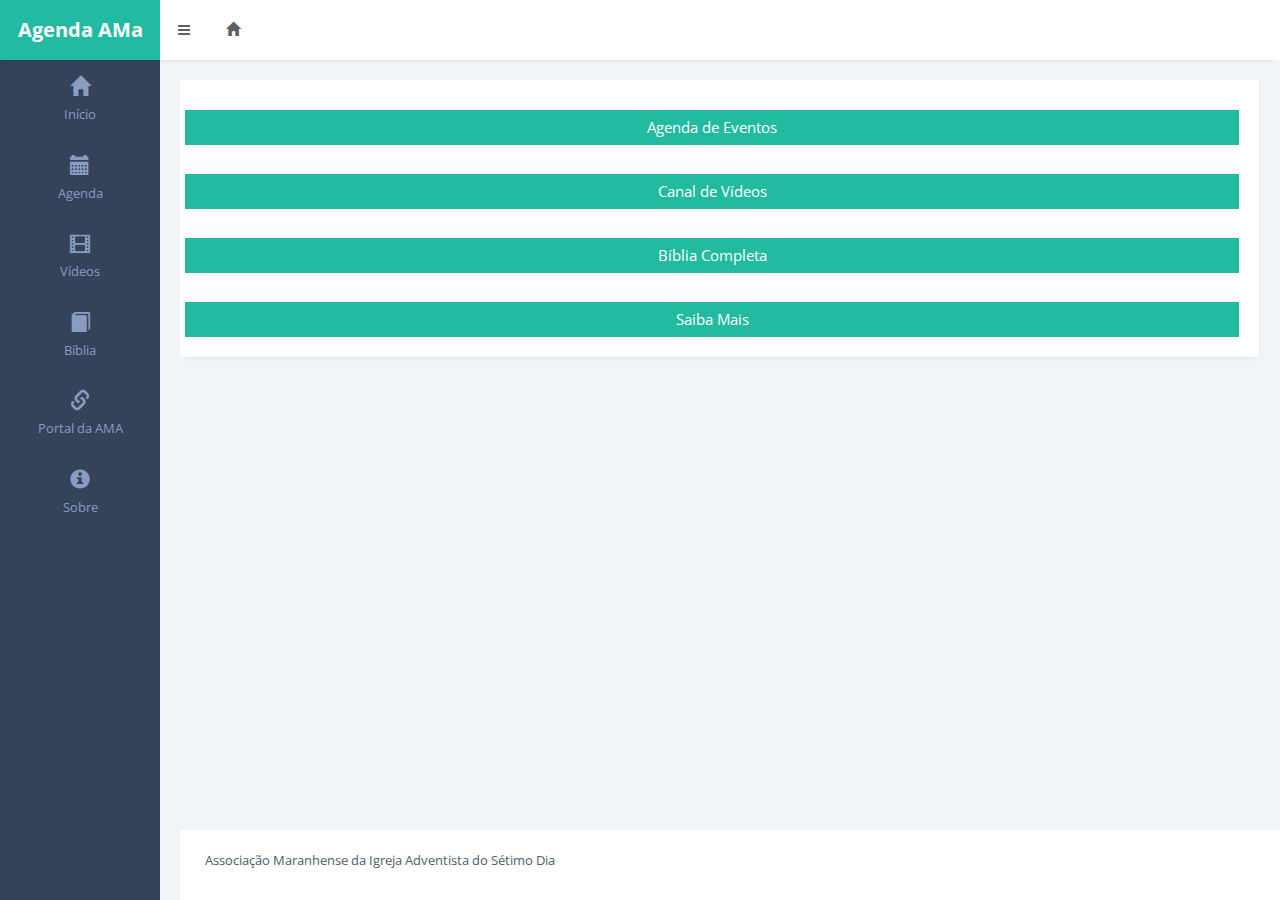
<file: index.html>
<!DOCTYPE html>
<html>
    <head>
        <!-- Title -->
        <title>Agenda AMa</title>
        <meta content="width=device-width, initial-scale=1" name="viewport"/>
        <meta charset="UTF-8">
        
        <!-- Styles -->
        <link href='http://fonts.googleapis.com/css?family=Open+Sans:400,300,600' rel='stylesheet' type='text/css'>
        <link href="assets/plugins/pace-master/themes/blue/pace-theme-flash.css" rel="stylesheet"/>
        <link href="assets/plugins/uniform/css/uniform.default.min.css" rel="stylesheet"/>
        <link href="assets/plugins/bootstrap/css/bootstrap.min.css" rel="stylesheet" type="text/css"/>
        <link href="assets/plugins/fontawesome/css/font-awesome.css" rel="stylesheet" type="text/css"/>
    
        	
        <!-- Theme Styles -->
        <link href="assets/css/modern.min.css" rel="stylesheet" type="text/css"/>
        <link href="assets/css/themes/green.css" class="theme-color" rel="stylesheet" type="text/css"/>
        <link href="assets/css/custom.css" rel="stylesheet" type="text/css"/>
        
        <script src="assets/plugins/3d-bold-navigation/js/modernizr.js"></script>
        <script src="assets/plugins/offcanvasmenueffects/js/snap.svg-min.js"></script>
        
        <!-- HTML5 shim and Respond.js for IE8 support of HTML5 elements and media queries -->
        <!-- WARNING: Respond.js doesn't work if you view the page via file:// -->
        <!--[if lt IE 9]>
        <script src="https://oss.maxcdn.com/html5shiv/3.7.2/html5shiv.min.js"></script>
        <script src="https://oss.maxcdn.com/respond/1.4.2/respond.min.js"></script>
        <![endif]-->
        
    </head>
    <body class="page-header-fixed">
        <main class="page-content content-wrap">
            <div class="navbar">
                <div class="navbar-inner">
                    <div class="sidebar-pusher">
                        <a href="javascript:void(0);" class="waves-effect waves-button waves-classic push-sidebar">
                            <i class="fa fa-bars"></i>
                        </a>
                    </div>
                    <div class="logo-box">
                        <a href="index.html" class="logo-text"><span>Agenda AMa</span></a>
                    </div><!-- Logo Box -->
                    <div class="search-button">
                        <a href="index.html"><i class="menu-icon glyphicon glyphicon-home"></i></a>
                    </div>
                    <div class="topmenu-outer">
                        <div class="top-menu">
                            <ul class="nav navbar-nav navbar-left">
                                <li>		
                                    <a href="javascript:void(0);" class="waves-effect waves-button waves-classic sidebar-toggle"><i class="fa fa-bars"></i></a>
                                </li>
                                <li>	
                                    <a href="index.html"><i class="menu-icon glyphicon glyphicon-home"></i></a>
                                </li>
                            </ul><!-- Nav -->
                        </div><!-- Top Menu -->
                    </div>
                </div>
            </div><!-- Navbar -->
    		<div class="page-sidebar sidebar">
                <div class="page-sidebar-inner slimscroll">
                    <ul class="menu accordion-menu">
						<li><a href="index.html" class="waves-effect waves-button"><span class="menu-icon glyphicon glyphicon-home"></span><p>Início</p></a></li>
						<li><a href="filtro_campo.html" class="waves-effect waves-button"><span class="menu-icon glyphicon glyphicon-calendar"></span><p>Agenda</p></a></li>
                        <li><a href="videos.html" class="waves-effect waves-button"><span class="menu-icon glyphicon glyphicon-film"></span><p>Vídeos</p></a></li>
                        <li><a href="biblia.html" class="waves-effect waves-button"><span class="menu-icon glyphicon glyphicon-book"></span><p>Bíblia</p></a></li>
                        <li><a href="http://ama.adventistas.org/" target="_blank" class="waves-effect waves-button"><span class="menu-icon glyphicon glyphicon-link"></span><p>Portal da AMA</p></a></li>
						<li><a href="sobre.html" class="waves-effect waves-button"><span class="menu-icon glyphicon glyphicon-info-sign"></span><p>Sobre</p></a></li>					
						
                    </ul>
                </div><!-- Page Sidebar Inner -->
            </div><!-- Page Sidebar -->
            <div class="page-inner">
                <div id="main-wrapper">
                    <!-- Row -->
                    <div class="row">
                        <div class="col-lg-12 col-md-12">
                            <div class="panel panel-white">
                                <div class="row">
                                    <div class="col-sm-12">
                                        <div class="visitors-chart">
                                            <div class="panel-body">
                                            <a href="filtro_campo.html" class="btn btn-success btn-block m-t-xs">
                                               Agenda de Eventos
                                            </a>
											<br>
                                            <a href="videos.html" class="btn btn-success btn-block m-t-xs">
                                                Canal de Vídeos
                                            </a>											
                                            <br>
                                            <a href="biblia.html" class="btn btn-success btn-block m-t-xs">
                                               Bíblia Completa
                                            </a>											
											<br>
                                            <a href="sobre.html" class="btn btn-success btn-block m-t-xs">
                                                Saiba Mais
                                            </a>										
                                            </div>
                                        </div>
                                    </div>
                                    
                                </div>
                            </div>
                        </div>
                        
                </div><!-- Main Wrapper -->
                <div class="page-footer">
                    <p align="left">Associação Maranhense da Igreja Adventista do Sétimo Dia</p>
                </div>
            </div><!-- Page Inner -->
        </main><!-- Page Content -->

        <!-- Javascripts -->
        <script src="assets/plugins/jquery/jquery-2.1.4.min.js"></script>
        <script src="assets/plugins/jquery-ui/jquery-ui.min.js"></script>
        <script src="assets/plugins/bootstrap/js/bootstrap.min.js"></script>
        <script src="assets/plugins/waves/waves.min.js"></script>
        <script src="assets/js/modern.js"></script>
 
        
    </body>
</html>
</file>
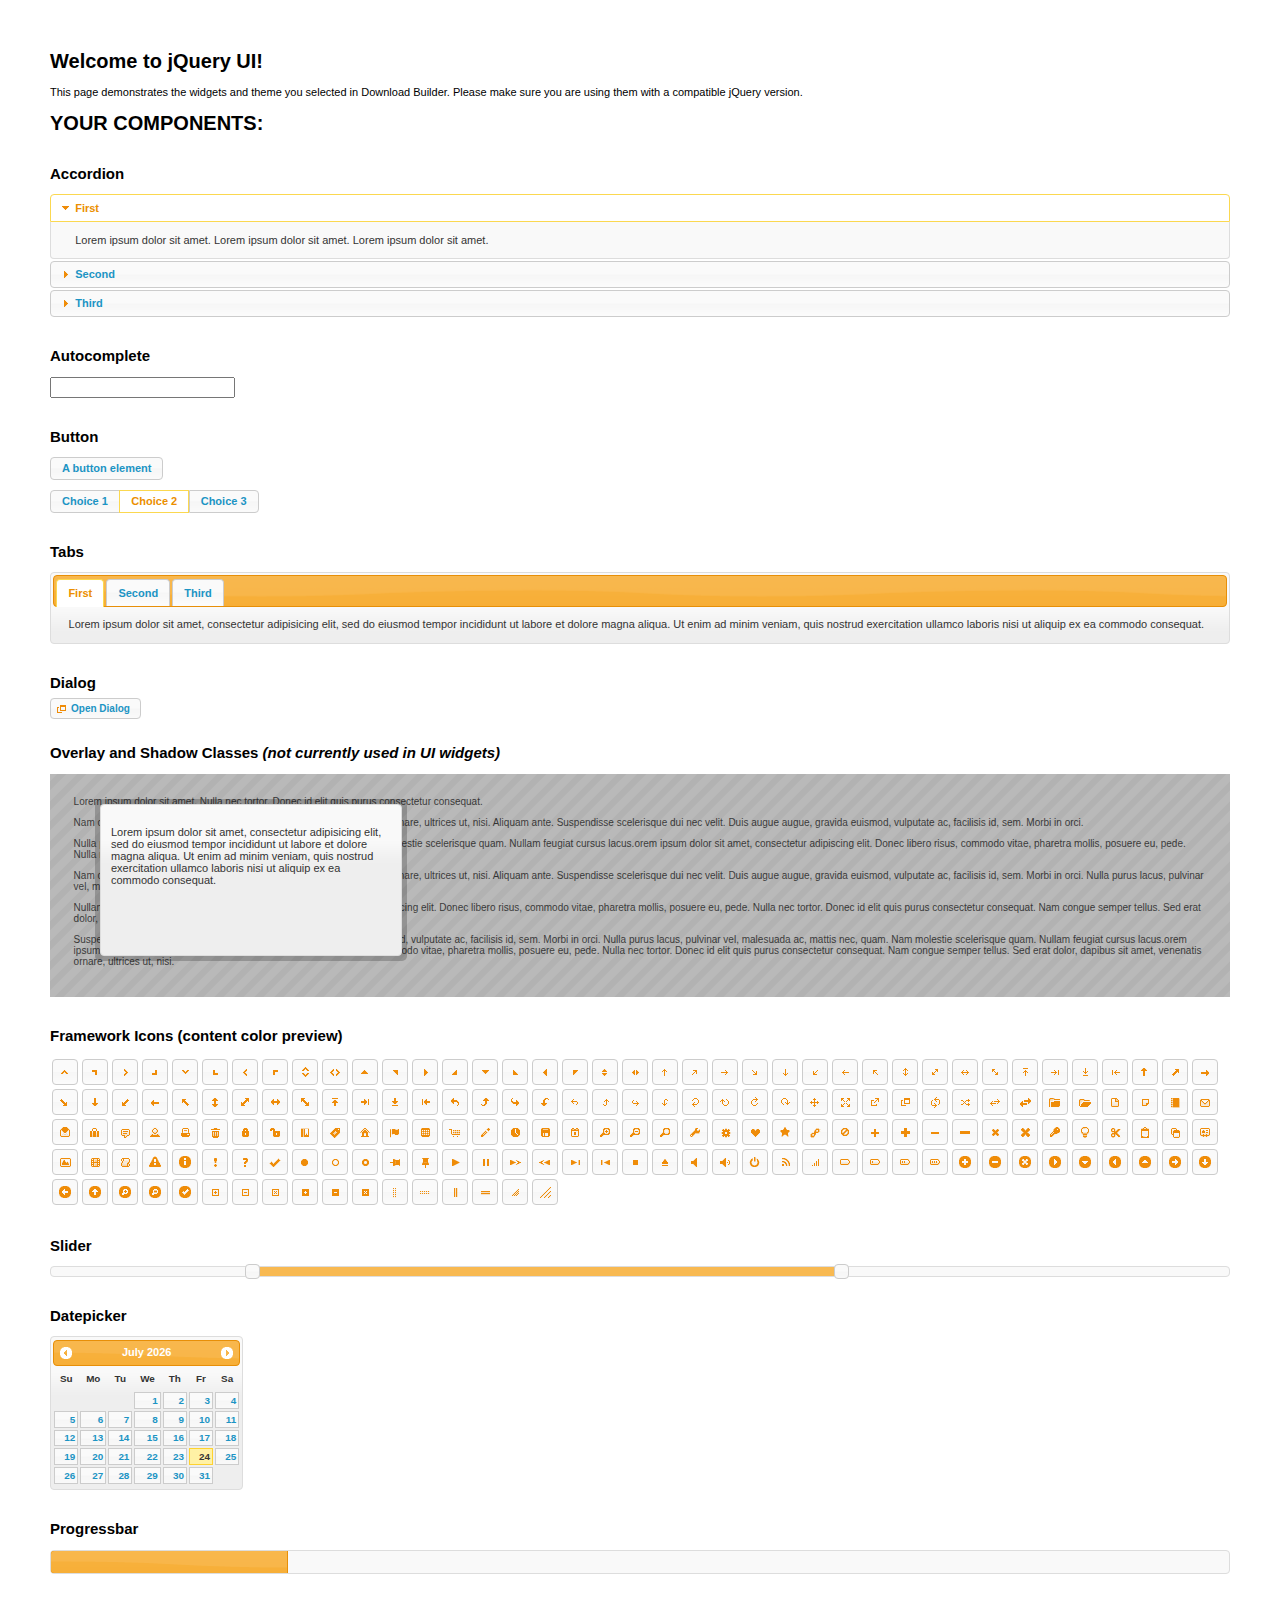
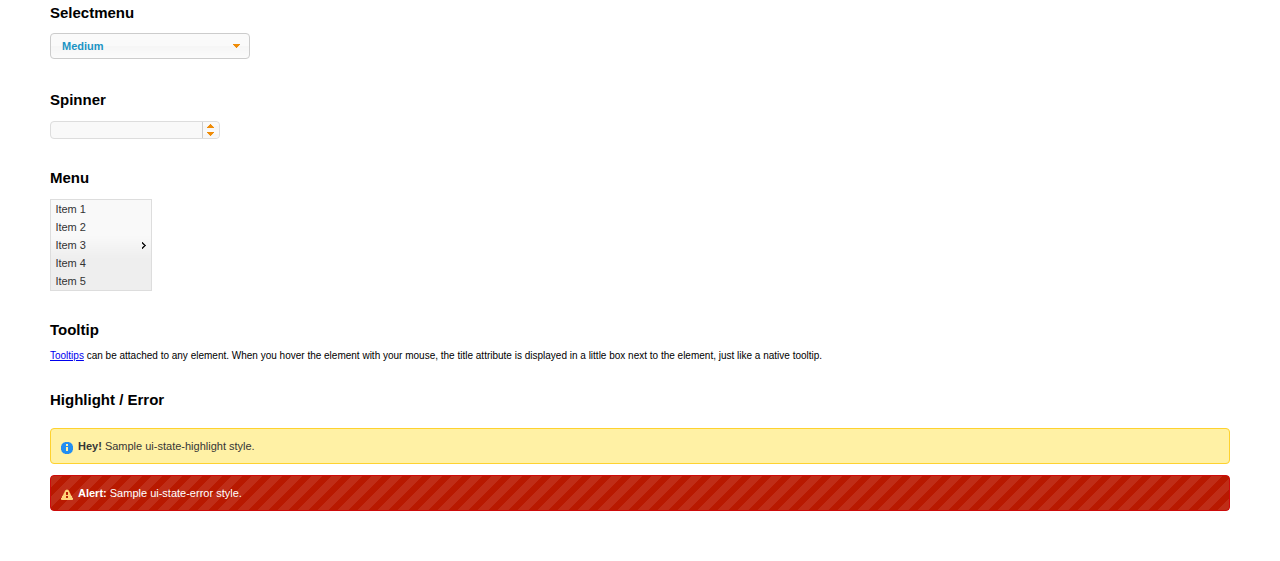
<file: assets/plugins/jquery-ui/index.html>
<!doctype html>
<html lang="us">
<head>
	<meta charset="utf-8">
	<title>jQuery UI Example Page</title>
	<link href="jquery-ui.css" rel="stylesheet">
	<style>
	body{
		font: 62.5% "Trebuchet MS", sans-serif;
		margin: 50px;
	}
	.demoHeaders {
		margin-top: 2em;
	}
	#dialog-link {
		padding: .4em 1em .4em 20px;
		text-decoration: none;
		position: relative;
	}
	#dialog-link span.ui-icon {
		margin: 0 5px 0 0;
		position: absolute;
		left: .2em;
		top: 50%;
		margin-top: -8px;
	}
	#icons {
		margin: 0;
		padding: 0;
	}
	#icons li {
		margin: 2px;
		position: relative;
		padding: 4px 0;
		cursor: pointer;
		float: left;
		list-style: none;
	}
	#icons span.ui-icon {
		float: left;
		margin: 0 4px;
	}
	.fakewindowcontain .ui-widget-overlay {
		position: absolute;
	}
	select {
		width: 200px;
	}
	</style>
</head>
<body>

<h1>Welcome to jQuery UI!</h1>

<div class="ui-widget">
	<p>This page demonstrates the widgets and theme you selected in Download Builder. Please make sure you are using them with a compatible jQuery version.</p>
</div>

<h1>YOUR COMPONENTS:</h1>


<!-- Accordion -->
<h2 class="demoHeaders">Accordion</h2>
<div id="accordion">
	<h3>First</h3>
	<div>Lorem ipsum dolor sit amet. Lorem ipsum dolor sit amet. Lorem ipsum dolor sit amet.</div>
	<h3>Second</h3>
	<div>Phasellus mattis tincidunt nibh.</div>
	<h3>Third</h3>
	<div>Nam dui erat, auctor a, dignissim quis.</div>
</div>



<!-- Autocomplete -->
<h2 class="demoHeaders">Autocomplete</h2>
<div>
	<input id="autocomplete" title="type &quot;a&quot;">
</div>



<!-- Button -->
<h2 class="demoHeaders">Button</h2>
<button id="button">A button element</button>
<form style="margin-top: 1em;">
	<div id="radioset">
		<input type="radio" id="radio1" name="radio"><label for="radio1">Choice 1</label>
		<input type="radio" id="radio2" name="radio" checked="checked"><label for="radio2">Choice 2</label>
		<input type="radio" id="radio3" name="radio"><label for="radio3">Choice 3</label>
	</div>
</form>



<!-- Tabs -->
<h2 class="demoHeaders">Tabs</h2>
<div id="tabs">
	<ul>
		<li><a href="#tabs-1">First</a></li>
		<li><a href="#tabs-2">Second</a></li>
		<li><a href="#tabs-3">Third</a></li>
	</ul>
	<div id="tabs-1">Lorem ipsum dolor sit amet, consectetur adipisicing elit, sed do eiusmod tempor incididunt ut labore et dolore magna aliqua. Ut enim ad minim veniam, quis nostrud exercitation ullamco laboris nisi ut aliquip ex ea commodo consequat.</div>
	<div id="tabs-2">Phasellus mattis tincidunt nibh. Cras orci urna, blandit id, pretium vel, aliquet ornare, felis. Maecenas scelerisque sem non nisl. Fusce sed lorem in enim dictum bibendum.</div>
	<div id="tabs-3">Nam dui erat, auctor a, dignissim quis, sollicitudin eu, felis. Pellentesque nisi urna, interdum eget, sagittis et, consequat vestibulum, lacus. Mauris porttitor ullamcorper augue.</div>
</div>



<!-- Dialog NOTE: Dialog is not generated by UI in this demo so it can be visually styled in themeroller-->
<h2 class="demoHeaders">Dialog</h2>
<p><a href="#" id="dialog-link" class="ui-state-default ui-corner-all"><span class="ui-icon ui-icon-newwin"></span>Open Dialog</a></p>

<h2 class="demoHeaders">Overlay and Shadow Classes <em>(not currently used in UI widgets)</em></h2>
<div style="position: relative; width: 96%; height: 200px; padding:1% 2%; overflow:hidden;" class="fakewindowcontain">
	<p>Lorem ipsum dolor sit amet,  Nulla nec tortor. Donec id elit quis purus consectetur consequat. </p><p>Nam congue semper tellus. Sed erat dolor, dapibus sit amet, venenatis ornare, ultrices ut, nisi. Aliquam ante. Suspendisse scelerisque dui nec velit. Duis augue augue, gravida euismod, vulputate ac, facilisis id, sem. Morbi in orci. </p><p>Nulla purus lacus, pulvinar vel, malesuada ac, mattis nec, quam. Nam molestie scelerisque quam. Nullam feugiat cursus lacus.orem ipsum dolor sit amet, consectetur adipiscing elit. Donec libero risus, commodo vitae, pharetra mollis, posuere eu, pede. Nulla nec tortor. Donec id elit quis purus consectetur consequat. </p><p>Nam congue semper tellus. Sed erat dolor, dapibus sit amet, venenatis ornare, ultrices ut, nisi. Aliquam ante. Suspendisse scelerisque dui nec velit. Duis augue augue, gravida euismod, vulputate ac, facilisis id, sem. Morbi in orci. Nulla purus lacus, pulvinar vel, malesuada ac, mattis nec, quam. Nam molestie scelerisque quam. </p><p>Nullam feugiat cursus lacus.orem ipsum dolor sit amet, consectetur adipiscing elit. Donec libero risus, commodo vitae, pharetra mollis, posuere eu, pede. Nulla nec tortor. Donec id elit quis purus consectetur consequat. Nam congue semper tellus. Sed erat dolor, dapibus sit amet, venenatis ornare, ultrices ut, nisi. Aliquam ante. </p><p>Suspendisse scelerisque dui nec velit. Duis augue augue, gravida euismod, vulputate ac, facilisis id, sem. Morbi in orci. Nulla purus lacus, pulvinar vel, malesuada ac, mattis nec, quam. Nam molestie scelerisque quam. Nullam feugiat cursus lacus.orem ipsum dolor sit amet, consectetur adipiscing elit. Donec libero risus, commodo vitae, pharetra mollis, posuere eu, pede. Nulla nec tortor. Donec id elit quis purus consectetur consequat. Nam congue semper tellus. Sed erat dolor, dapibus sit amet, venenatis ornare, ultrices ut, nisi. </p>

	<!-- ui-dialog -->
	<div class="ui-overlay"><div class="ui-widget-overlay"></div><div class="ui-widget-shadow ui-corner-all" style="width: 302px; height: 152px; position: absolute; left: 50px; top: 30px;"></div></div>
	<div style="position: absolute; width: 280px; height: 130px;left: 50px; top: 30px; padding: 10px;" class="ui-widget ui-widget-content ui-corner-all">
		<div class="ui-dialog-content ui-widget-content" style="background: none; border: 0;">
			<p>Lorem ipsum dolor sit amet, consectetur adipisicing elit, sed do eiusmod tempor incididunt ut labore et dolore magna aliqua. Ut enim ad minim veniam, quis nostrud exercitation ullamco laboris nisi ut aliquip ex ea commodo consequat.</p>
		</div>
	</div>

</div>

<!-- ui-dialog -->
<div id="dialog" title="Dialog Title">
	<p>Lorem ipsum dolor sit amet, consectetur adipisicing elit, sed do eiusmod tempor incididunt ut labore et dolore magna aliqua. Ut enim ad minim veniam, quis nostrud exercitation ullamco laboris nisi ut aliquip ex ea commodo consequat.</p>
</div>



<h2 class="demoHeaders">Framework Icons (content color preview)</h2>
<ul id="icons" class="ui-widget ui-helper-clearfix">
	<li class="ui-state-default ui-corner-all" title=".ui-icon-carat-1-n"><span class="ui-icon ui-icon-carat-1-n"></span></li>
	<li class="ui-state-default ui-corner-all" title=".ui-icon-carat-1-ne"><span class="ui-icon ui-icon-carat-1-ne"></span></li>
	<li class="ui-state-default ui-corner-all" title=".ui-icon-carat-1-e"><span class="ui-icon ui-icon-carat-1-e"></span></li>
	<li class="ui-state-default ui-corner-all" title=".ui-icon-carat-1-se"><span class="ui-icon ui-icon-carat-1-se"></span></li>
	<li class="ui-state-default ui-corner-all" title=".ui-icon-carat-1-s"><span class="ui-icon ui-icon-carat-1-s"></span></li>
	<li class="ui-state-default ui-corner-all" title=".ui-icon-carat-1-sw"><span class="ui-icon ui-icon-carat-1-sw"></span></li>
	<li class="ui-state-default ui-corner-all" title=".ui-icon-carat-1-w"><span class="ui-icon ui-icon-carat-1-w"></span></li>
	<li class="ui-state-default ui-corner-all" title=".ui-icon-carat-1-nw"><span class="ui-icon ui-icon-carat-1-nw"></span></li>
	<li class="ui-state-default ui-corner-all" title=".ui-icon-carat-2-n-s"><span class="ui-icon ui-icon-carat-2-n-s"></span></li>
	<li class="ui-state-default ui-corner-all" title=".ui-icon-carat-2-e-w"><span class="ui-icon ui-icon-carat-2-e-w"></span></li>
	<li class="ui-state-default ui-corner-all" title=".ui-icon-triangle-1-n"><span class="ui-icon ui-icon-triangle-1-n"></span></li>
	<li class="ui-state-default ui-corner-all" title=".ui-icon-triangle-1-ne"><span class="ui-icon ui-icon-triangle-1-ne"></span></li>
	<li class="ui-state-default ui-corner-all" title=".ui-icon-triangle-1-e"><span class="ui-icon ui-icon-triangle-1-e"></span></li>
	<li class="ui-state-default ui-corner-all" title=".ui-icon-triangle-1-se"><span class="ui-icon ui-icon-triangle-1-se"></span></li>
	<li class="ui-state-default ui-corner-all" title=".ui-icon-triangle-1-s"><span class="ui-icon ui-icon-triangle-1-s"></span></li>
	<li class="ui-state-default ui-corner-all" title=".ui-icon-triangle-1-sw"><span class="ui-icon ui-icon-triangle-1-sw"></span></li>
	<li class="ui-state-default ui-corner-all" title=".ui-icon-triangle-1-w"><span class="ui-icon ui-icon-triangle-1-w"></span></li>
	<li class="ui-state-default ui-corner-all" title=".ui-icon-triangle-1-nw"><span class="ui-icon ui-icon-triangle-1-nw"></span></li>
	<li class="ui-state-default ui-corner-all" title=".ui-icon-triangle-2-n-s"><span class="ui-icon ui-icon-triangle-2-n-s"></span></li>
	<li class="ui-state-default ui-corner-all" title=".ui-icon-triangle-2-e-w"><span class="ui-icon ui-icon-triangle-2-e-w"></span></li>
	<li class="ui-state-default ui-corner-all" title=".ui-icon-arrow-1-n"><span class="ui-icon ui-icon-arrow-1-n"></span></li>
	<li class="ui-state-default ui-corner-all" title=".ui-icon-arrow-1-ne"><span class="ui-icon ui-icon-arrow-1-ne"></span></li>
	<li class="ui-state-default ui-corner-all" title=".ui-icon-arrow-1-e"><span class="ui-icon ui-icon-arrow-1-e"></span></li>
	<li class="ui-state-default ui-corner-all" title=".ui-icon-arrow-1-se"><span class="ui-icon ui-icon-arrow-1-se"></span></li>
	<li class="ui-state-default ui-corner-all" title=".ui-icon-arrow-1-s"><span class="ui-icon ui-icon-arrow-1-s"></span></li>
	<li class="ui-state-default ui-corner-all" title=".ui-icon-arrow-1-sw"><span class="ui-icon ui-icon-arrow-1-sw"></span></li>
	<li class="ui-state-default ui-corner-all" title=".ui-icon-arrow-1-w"><span class="ui-icon ui-icon-arrow-1-w"></span></li>
	<li class="ui-state-default ui-corner-all" title=".ui-icon-arrow-1-nw"><span class="ui-icon ui-icon-arrow-1-nw"></span></li>
	<li class="ui-state-default ui-corner-all" title=".ui-icon-arrow-2-n-s"><span class="ui-icon ui-icon-arrow-2-n-s"></span></li>
	<li class="ui-state-default ui-corner-all" title=".ui-icon-arrow-2-ne-sw"><span class="ui-icon ui-icon-arrow-2-ne-sw"></span></li>
	<li class="ui-state-default ui-corner-all" title=".ui-icon-arrow-2-e-w"><span class="ui-icon ui-icon-arrow-2-e-w"></span></li>
	<li class="ui-state-default ui-corner-all" title=".ui-icon-arrow-2-se-nw"><span class="ui-icon ui-icon-arrow-2-se-nw"></span></li>
	<li class="ui-state-default ui-corner-all" title=".ui-icon-arrowstop-1-n"><span class="ui-icon ui-icon-arrowstop-1-n"></span></li>
	<li class="ui-state-default ui-corner-all" title=".ui-icon-arrowstop-1-e"><span class="ui-icon ui-icon-arrowstop-1-e"></span></li>
	<li class="ui-state-default ui-corner-all" title=".ui-icon-arrowstop-1-s"><span class="ui-icon ui-icon-arrowstop-1-s"></span></li>
	<li class="ui-state-default ui-corner-all" title=".ui-icon-arrowstop-1-w"><span class="ui-icon ui-icon-arrowstop-1-w"></span></li>
	<li class="ui-state-default ui-corner-all" title=".ui-icon-arrowthick-1-n"><span class="ui-icon ui-icon-arrowthick-1-n"></span></li>
	<li class="ui-state-default ui-corner-all" title=".ui-icon-arrowthick-1-ne"><span class="ui-icon ui-icon-arrowthick-1-ne"></span></li>
	<li class="ui-state-default ui-corner-all" title=".ui-icon-arrowthick-1-e"><span class="ui-icon ui-icon-arrowthick-1-e"></span></li>
	<li class="ui-state-default ui-corner-all" title=".ui-icon-arrowthick-1-se"><span class="ui-icon ui-icon-arrowthick-1-se"></span></li>
	<li class="ui-state-default ui-corner-all" title=".ui-icon-arrowthick-1-s"><span class="ui-icon ui-icon-arrowthick-1-s"></span></li>
	<li class="ui-state-default ui-corner-all" title=".ui-icon-arrowthick-1-sw"><span class="ui-icon ui-icon-arrowthick-1-sw"></span></li>
	<li class="ui-state-default ui-corner-all" title=".ui-icon-arrowthick-1-w"><span class="ui-icon ui-icon-arrowthick-1-w"></span></li>
	<li class="ui-state-default ui-corner-all" title=".ui-icon-arrowthick-1-nw"><span class="ui-icon ui-icon-arrowthick-1-nw"></span></li>
	<li class="ui-state-default ui-corner-all" title=".ui-icon-arrowthick-2-n-s"><span class="ui-icon ui-icon-arrowthick-2-n-s"></span></li>
	<li class="ui-state-default ui-corner-all" title=".ui-icon-arrowthick-2-ne-sw"><span class="ui-icon ui-icon-arrowthick-2-ne-sw"></span></li>
	<li class="ui-state-default ui-corner-all" title=".ui-icon-arrowthick-2-e-w"><span class="ui-icon ui-icon-arrowthick-2-e-w"></span></li>
	<li class="ui-state-default ui-corner-all" title=".ui-icon-arrowthick-2-se-nw"><span class="ui-icon ui-icon-arrowthick-2-se-nw"></span></li>
	<li class="ui-state-default ui-corner-all" title=".ui-icon-arrowthickstop-1-n"><span class="ui-icon ui-icon-arrowthickstop-1-n"></span></li>
	<li class="ui-state-default ui-corner-all" title=".ui-icon-arrowthickstop-1-e"><span class="ui-icon ui-icon-arrowthickstop-1-e"></span></li>
	<li class="ui-state-default ui-corner-all" title=".ui-icon-arrowthickstop-1-s"><span class="ui-icon ui-icon-arrowthickstop-1-s"></span></li>
	<li class="ui-state-default ui-corner-all" title=".ui-icon-arrowthickstop-1-w"><span class="ui-icon ui-icon-arrowthickstop-1-w"></span></li>
	<li class="ui-state-default ui-corner-all" title=".ui-icon-arrowreturnthick-1-w"><span class="ui-icon ui-icon-arrowreturnthick-1-w"></span></li>
	<li class="ui-state-default ui-corner-all" title=".ui-icon-arrowreturnthick-1-n"><span class="ui-icon ui-icon-arrowreturnthick-1-n"></span></li>
	<li class="ui-state-default ui-corner-all" title=".ui-icon-arrowreturnthick-1-e"><span class="ui-icon ui-icon-arrowreturnthick-1-e"></span></li>
	<li class="ui-state-default ui-corner-all" title=".ui-icon-arrowreturnthick-1-s"><span class="ui-icon ui-icon-arrowreturnthick-1-s"></span></li>
	<li class="ui-state-default ui-corner-all" title=".ui-icon-arrowreturn-1-w"><span class="ui-icon ui-icon-arrowreturn-1-w"></span></li>
	<li class="ui-state-default ui-corner-all" title=".ui-icon-arrowreturn-1-n"><span class="ui-icon ui-icon-arrowreturn-1-n"></span></li>
	<li class="ui-state-default ui-corner-all" title=".ui-icon-arrowreturn-1-e"><span class="ui-icon ui-icon-arrowreturn-1-e"></span></li>
	<li class="ui-state-default ui-corner-all" title=".ui-icon-arrowreturn-1-s"><span class="ui-icon ui-icon-arrowreturn-1-s"></span></li>
	<li class="ui-state-default ui-corner-all" title=".ui-icon-arrowrefresh-1-w"><span class="ui-icon ui-icon-arrowrefresh-1-w"></span></li>
	<li class="ui-state-default ui-corner-all" title=".ui-icon-arrowrefresh-1-n"><span class="ui-icon ui-icon-arrowrefresh-1-n"></span></li>
	<li class="ui-state-default ui-corner-all" title=".ui-icon-arrowrefresh-1-e"><span class="ui-icon ui-icon-arrowrefresh-1-e"></span></li>
	<li class="ui-state-default ui-corner-all" title=".ui-icon-arrowrefresh-1-s"><span class="ui-icon ui-icon-arrowrefresh-1-s"></span></li>
	<li class="ui-state-default ui-corner-all" title=".ui-icon-arrow-4"><span class="ui-icon ui-icon-arrow-4"></span></li>
	<li class="ui-state-default ui-corner-all" title=".ui-icon-arrow-4-diag"><span class="ui-icon ui-icon-arrow-4-diag"></span></li>
	<li class="ui-state-default ui-corner-all" title=".ui-icon-extlink"><span class="ui-icon ui-icon-extlink"></span></li>
	<li class="ui-state-default ui-corner-all" title=".ui-icon-newwin"><span class="ui-icon ui-icon-newwin"></span></li>
	<li class="ui-state-default ui-corner-all" title=".ui-icon-refresh"><span class="ui-icon ui-icon-refresh"></span></li>
	<li class="ui-state-default ui-corner-all" title=".ui-icon-shuffle"><span class="ui-icon ui-icon-shuffle"></span></li>
	<li class="ui-state-default ui-corner-all" title=".ui-icon-transfer-e-w"><span class="ui-icon ui-icon-transfer-e-w"></span></li>
	<li class="ui-state-default ui-corner-all" title=".ui-icon-transferthick-e-w"><span class="ui-icon ui-icon-transferthick-e-w"></span></li>
	<li class="ui-state-default ui-corner-all" title=".ui-icon-folder-collapsed"><span class="ui-icon ui-icon-folder-collapsed"></span></li>
	<li class="ui-state-default ui-corner-all" title=".ui-icon-folder-open"><span class="ui-icon ui-icon-folder-open"></span></li>
	<li class="ui-state-default ui-corner-all" title=".ui-icon-document"><span class="ui-icon ui-icon-document"></span></li>
	<li class="ui-state-default ui-corner-all" title=".ui-icon-document-b"><span class="ui-icon ui-icon-document-b"></span></li>
	<li class="ui-state-default ui-corner-all" title=".ui-icon-note"><span class="ui-icon ui-icon-note"></span></li>
	<li class="ui-state-default ui-corner-all" title=".ui-icon-mail-closed"><span class="ui-icon ui-icon-mail-closed"></span></li>
	<li class="ui-state-default ui-corner-all" title=".ui-icon-mail-open"><span class="ui-icon ui-icon-mail-open"></span></li>
	<li class="ui-state-default ui-corner-all" title=".ui-icon-suitcase"><span class="ui-icon ui-icon-suitcase"></span></li>
	<li class="ui-state-default ui-corner-all" title=".ui-icon-comment"><span class="ui-icon ui-icon-comment"></span></li>
	<li class="ui-state-default ui-corner-all" title=".ui-icon-person"><span class="ui-icon ui-icon-person"></span></li>
	<li class="ui-state-default ui-corner-all" title=".ui-icon-print"><span class="ui-icon ui-icon-print"></span></li>
	<li class="ui-state-default ui-corner-all" title=".ui-icon-trash"><span class="ui-icon ui-icon-trash"></span></li>
	<li class="ui-state-default ui-corner-all" title=".ui-icon-locked"><span class="ui-icon ui-icon-locked"></span></li>
	<li class="ui-state-default ui-corner-all" title=".ui-icon-unlocked"><span class="ui-icon ui-icon-unlocked"></span></li>
	<li class="ui-state-default ui-corner-all" title=".ui-icon-bookmark"><span class="ui-icon ui-icon-bookmark"></span></li>
	<li class="ui-state-default ui-corner-all" title=".ui-icon-tag"><span class="ui-icon ui-icon-tag"></span></li>
	<li class="ui-state-default ui-corner-all" title=".ui-icon-home"><span class="ui-icon ui-icon-home"></span></li>
	<li class="ui-state-default ui-corner-all" title=".ui-icon-flag"><span class="ui-icon ui-icon-flag"></span></li>
	<li class="ui-state-default ui-corner-all" title=".ui-icon-calculator"><span class="ui-icon ui-icon-calculator"></span></li>
	<li class="ui-state-default ui-corner-all" title=".ui-icon-cart"><span class="ui-icon ui-icon-cart"></span></li>
	<li class="ui-state-default ui-corner-all" title=".ui-icon-pencil"><span class="ui-icon ui-icon-pencil"></span></li>
	<li class="ui-state-default ui-corner-all" title=".ui-icon-clock"><span class="ui-icon ui-icon-clock"></span></li>
	<li class="ui-state-default ui-corner-all" title=".ui-icon-disk"><span class="ui-icon ui-icon-disk"></span></li>
	<li class="ui-state-default ui-corner-all" title=".ui-icon-calendar"><span class="ui-icon ui-icon-calendar"></span></li>
	<li class="ui-state-default ui-corner-all" title=".ui-icon-zoomin"><span class="ui-icon ui-icon-zoomin"></span></li>
	<li class="ui-state-default ui-corner-all" title=".ui-icon-zoomout"><span class="ui-icon ui-icon-zoomout"></span></li>
	<li class="ui-state-default ui-corner-all" title=".ui-icon-search"><span class="ui-icon ui-icon-search"></span></li>
	<li class="ui-state-default ui-corner-all" title=".ui-icon-wrench"><span class="ui-icon ui-icon-wrench"></span></li>
	<li class="ui-state-default ui-corner-all" title=".ui-icon-gear"><span class="ui-icon ui-icon-gear"></span></li>
	<li class="ui-state-default ui-corner-all" title=".ui-icon-heart"><span class="ui-icon ui-icon-heart"></span></li>
	<li class="ui-state-default ui-corner-all" title=".ui-icon-star"><span class="ui-icon ui-icon-star"></span></li>
	<li class="ui-state-default ui-corner-all" title=".ui-icon-link"><span class="ui-icon ui-icon-link"></span></li>
	<li class="ui-state-default ui-corner-all" title=".ui-icon-cancel"><span class="ui-icon ui-icon-cancel"></span></li>
	<li class="ui-state-default ui-corner-all" title=".ui-icon-plus"><span class="ui-icon ui-icon-plus"></span></li>
	<li class="ui-state-default ui-corner-all" title=".ui-icon-plusthick"><span class="ui-icon ui-icon-plusthick"></span></li>
	<li class="ui-state-default ui-corner-all" title=".ui-icon-minus"><span class="ui-icon ui-icon-minus"></span></li>
	<li class="ui-state-default ui-corner-all" title=".ui-icon-minusthick"><span class="ui-icon ui-icon-minusthick"></span></li>
	<li class="ui-state-default ui-corner-all" title=".ui-icon-close"><span class="ui-icon ui-icon-close"></span></li>
	<li class="ui-state-default ui-corner-all" title=".ui-icon-closethick"><span class="ui-icon ui-icon-closethick"></span></li>
	<li class="ui-state-default ui-corner-all" title=".ui-icon-key"><span class="ui-icon ui-icon-key"></span></li>
	<li class="ui-state-default ui-corner-all" title=".ui-icon-lightbulb"><span class="ui-icon ui-icon-lightbulb"></span></li>
	<li class="ui-state-default ui-corner-all" title=".ui-icon-scissors"><span class="ui-icon ui-icon-scissors"></span></li>
	<li class="ui-state-default ui-corner-all" title=".ui-icon-clipboard"><span class="ui-icon ui-icon-clipboard"></span></li>
	<li class="ui-state-default ui-corner-all" title=".ui-icon-copy"><span class="ui-icon ui-icon-copy"></span></li>
	<li class="ui-state-default ui-corner-all" title=".ui-icon-contact"><span class="ui-icon ui-icon-contact"></span></li>
	<li class="ui-state-default ui-corner-all" title=".ui-icon-image"><span class="ui-icon ui-icon-image"></span></li>
	<li class="ui-state-default ui-corner-all" title=".ui-icon-video"><span class="ui-icon ui-icon-video"></span></li>
	<li class="ui-state-default ui-corner-all" title=".ui-icon-script"><span class="ui-icon ui-icon-script"></span></li>
	<li class="ui-state-default ui-corner-all" title=".ui-icon-alert"><span class="ui-icon ui-icon-alert"></span></li>
	<li class="ui-state-default ui-corner-all" title=".ui-icon-info"><span class="ui-icon ui-icon-info"></span></li>
	<li class="ui-state-default ui-corner-all" title=".ui-icon-notice"><span class="ui-icon ui-icon-notice"></span></li>
	<li class="ui-state-default ui-corner-all" title=".ui-icon-help"><span class="ui-icon ui-icon-help"></span></li>
	<li class="ui-state-default ui-corner-all" title=".ui-icon-check"><span class="ui-icon ui-icon-check"></span></li>
	<li class="ui-state-default ui-corner-all" title=".ui-icon-bullet"><span class="ui-icon ui-icon-bullet"></span></li>
	<li class="ui-state-default ui-corner-all" title=".ui-icon-radio-off"><span class="ui-icon ui-icon-radio-off"></span></li>
	<li class="ui-state-default ui-corner-all" title=".ui-icon-radio-on"><span class="ui-icon ui-icon-radio-on"></span></li>
	<li class="ui-state-default ui-corner-all" title=".ui-icon-pin-w"><span class="ui-icon ui-icon-pin-w"></span></li>
	<li class="ui-state-default ui-corner-all" title=".ui-icon-pin-s"><span class="ui-icon ui-icon-pin-s"></span></li>
	<li class="ui-state-default ui-corner-all" title=".ui-icon-play"><span class="ui-icon ui-icon-play"></span></li>
	<li class="ui-state-default ui-corner-all" title=".ui-icon-pause"><span class="ui-icon ui-icon-pause"></span></li>
	<li class="ui-state-default ui-corner-all" title=".ui-icon-seek-next"><span class="ui-icon ui-icon-seek-next"></span></li>
	<li class="ui-state-default ui-corner-all" title=".ui-icon-seek-prev"><span class="ui-icon ui-icon-seek-prev"></span></li>
	<li class="ui-state-default ui-corner-all" title=".ui-icon-seek-end"><span class="ui-icon ui-icon-seek-end"></span></li>
	<li class="ui-state-default ui-corner-all" title=".ui-icon-seek-first"><span class="ui-icon ui-icon-seek-first"></span></li>
	<li class="ui-state-default ui-corner-all" title=".ui-icon-stop"><span class="ui-icon ui-icon-stop"></span></li>
	<li class="ui-state-default ui-corner-all" title=".ui-icon-eject"><span class="ui-icon ui-icon-eject"></span></li>
	<li class="ui-state-default ui-corner-all" title=".ui-icon-volume-off"><span class="ui-icon ui-icon-volume-off"></span></li>
	<li class="ui-state-default ui-corner-all" title=".ui-icon-volume-on"><span class="ui-icon ui-icon-volume-on"></span></li>
	<li class="ui-state-default ui-corner-all" title=".ui-icon-power"><span class="ui-icon ui-icon-power"></span></li>
	<li class="ui-state-default ui-corner-all" title=".ui-icon-signal-diag"><span class="ui-icon ui-icon-signal-diag"></span></li>
	<li class="ui-state-default ui-corner-all" title=".ui-icon-signal"><span class="ui-icon ui-icon-signal"></span></li>
	<li class="ui-state-default ui-corner-all" title=".ui-icon-battery-0"><span class="ui-icon ui-icon-battery-0"></span></li>
	<li class="ui-state-default ui-corner-all" title=".ui-icon-battery-1"><span class="ui-icon ui-icon-battery-1"></span></li>
	<li class="ui-state-default ui-corner-all" title=".ui-icon-battery-2"><span class="ui-icon ui-icon-battery-2"></span></li>
	<li class="ui-state-default ui-corner-all" title=".ui-icon-battery-3"><span class="ui-icon ui-icon-battery-3"></span></li>
	<li class="ui-state-default ui-corner-all" title=".ui-icon-circle-plus"><span class="ui-icon ui-icon-circle-plus"></span></li>
	<li class="ui-state-default ui-corner-all" title=".ui-icon-circle-minus"><span class="ui-icon ui-icon-circle-minus"></span></li>
	<li class="ui-state-default ui-corner-all" title=".ui-icon-circle-close"><span class="ui-icon ui-icon-circle-close"></span></li>
	<li class="ui-state-default ui-corner-all" title=".ui-icon-circle-triangle-e"><span class="ui-icon ui-icon-circle-triangle-e"></span></li>
	<li class="ui-state-default ui-corner-all" title=".ui-icon-circle-triangle-s"><span class="ui-icon ui-icon-circle-triangle-s"></span></li>
	<li class="ui-state-default ui-corner-all" title=".ui-icon-circle-triangle-w"><span class="ui-icon ui-icon-circle-triangle-w"></span></li>
	<li class="ui-state-default ui-corner-all" title=".ui-icon-circle-triangle-n"><span class="ui-icon ui-icon-circle-triangle-n"></span></li>
	<li class="ui-state-default ui-corner-all" title=".ui-icon-circle-arrow-e"><span class="ui-icon ui-icon-circle-arrow-e"></span></li>
	<li class="ui-state-default ui-corner-all" title=".ui-icon-circle-arrow-s"><span class="ui-icon ui-icon-circle-arrow-s"></span></li>
	<li class="ui-state-default ui-corner-all" title=".ui-icon-circle-arrow-w"><span class="ui-icon ui-icon-circle-arrow-w"></span></li>
	<li class="ui-state-default ui-corner-all" title=".ui-icon-circle-arrow-n"><span class="ui-icon ui-icon-circle-arrow-n"></span></li>
	<li class="ui-state-default ui-corner-all" title=".ui-icon-circle-zoomin"><span class="ui-icon ui-icon-circle-zoomin"></span></li>
	<li class="ui-state-default ui-corner-all" title=".ui-icon-circle-zoomout"><span class="ui-icon ui-icon-circle-zoomout"></span></li>
	<li class="ui-state-default ui-corner-all" title=".ui-icon-circle-check"><span class="ui-icon ui-icon-circle-check"></span></li>
	<li class="ui-state-default ui-corner-all" title=".ui-icon-circlesmall-plus"><span class="ui-icon ui-icon-circlesmall-plus"></span></li>
	<li class="ui-state-default ui-corner-all" title=".ui-icon-circlesmall-minus"><span class="ui-icon ui-icon-circlesmall-minus"></span></li>
	<li class="ui-state-default ui-corner-all" title=".ui-icon-circlesmall-close"><span class="ui-icon ui-icon-circlesmall-close"></span></li>
	<li class="ui-state-default ui-corner-all" title=".ui-icon-squaresmall-plus"><span class="ui-icon ui-icon-squaresmall-plus"></span></li>
	<li class="ui-state-default ui-corner-all" title=".ui-icon-squaresmall-minus"><span class="ui-icon ui-icon-squaresmall-minus"></span></li>
	<li class="ui-state-default ui-corner-all" title=".ui-icon-squaresmall-close"><span class="ui-icon ui-icon-squaresmall-close"></span></li>
	<li class="ui-state-default ui-corner-all" title=".ui-icon-grip-dotted-vertical"><span class="ui-icon ui-icon-grip-dotted-vertical"></span></li>
	<li class="ui-state-default ui-corner-all" title=".ui-icon-grip-dotted-horizontal"><span class="ui-icon ui-icon-grip-dotted-horizontal"></span></li>
	<li class="ui-state-default ui-corner-all" title=".ui-icon-grip-solid-vertical"><span class="ui-icon ui-icon-grip-solid-vertical"></span></li>
	<li class="ui-state-default ui-corner-all" title=".ui-icon-grip-solid-horizontal"><span class="ui-icon ui-icon-grip-solid-horizontal"></span></li>
	<li class="ui-state-default ui-corner-all" title=".ui-icon-gripsmall-diagonal-se"><span class="ui-icon ui-icon-gripsmall-diagonal-se"></span></li>
	<li class="ui-state-default ui-corner-all" title=".ui-icon-grip-diagonal-se"><span class="ui-icon ui-icon-grip-diagonal-se"></span></li>
</ul>


<!-- Slider -->
<h2 class="demoHeaders">Slider</h2>
<div id="slider"></div>



<!-- Datepicker -->
<h2 class="demoHeaders">Datepicker</h2>
<div id="datepicker"></div>



<!-- Progressbar -->
<h2 class="demoHeaders">Progressbar</h2>
<div id="progressbar"></div>



<!-- Progressbar -->
<h2 class="demoHeaders">Selectmenu</h2>
<select id="selectmenu">
	<option>Slower</option>
	<option>Slow</option>
	<option selected="selected">Medium</option>
	<option>Fast</option>
	<option>Faster</option>
</select>



<!-- Spinner -->
<h2 class="demoHeaders">Spinner</h2>
<input id="spinner">



<!-- Menu -->
<h2 class="demoHeaders">Menu</h2>
<ul style="width:100px;" id="menu">
	<li>Item 1</li>
	<li>Item 2</li>
	<li>Item 3
		<ul>
			<li>Item 3-1</li>
			<li>Item 3-2</li>
			<li>Item 3-3</li>
			<li>Item 3-4</li>
			<li>Item 3-5</li>
		</ul>
	</li>
	<li>Item 4</li>
	<li>Item 5</li>
</ul>



<!-- Tooltip -->
<h2 class="demoHeaders">Tooltip</h2>
<p id="tooltip">
	<a href="#" title="That&apos;s what this widget is">Tooltips</a> can be attached to any element. When you hover
the element with your mouse, the title attribute is displayed in a little box next to the element, just like a native tooltip.
</p>


<!-- Highlight / Error -->
<h2 class="demoHeaders">Highlight / Error</h2>
<div class="ui-widget">
	<div class="ui-state-highlight ui-corner-all" style="margin-top: 20px; padding: 0 .7em;">
		<p><span class="ui-icon ui-icon-info" style="float: left; margin-right: .3em;"></span>
		<strong>Hey!</strong> Sample ui-state-highlight style.</p>
	</div>
</div>
<br>
<div class="ui-widget">
	<div class="ui-state-error ui-corner-all" style="padding: 0 .7em;">
		<p><span class="ui-icon ui-icon-alert" style="float: left; margin-right: .3em;"></span>
		<strong>Alert:</strong> Sample ui-state-error style.</p>
	</div>
</div>

<script src="external/jquery/jquery.js"></script>
<script src="jquery-ui.js"></script>
<script>

$( "#accordion" ).accordion();



var availableTags = [
	"ActionScript",
	"AppleScript",
	"Asp",
	"BASIC",
	"C",
	"C++",
	"Clojure",
	"COBOL",
	"ColdFusion",
	"Erlang",
	"Fortran",
	"Groovy",
	"Haskell",
	"Java",
	"JavaScript",
	"Lisp",
	"Perl",
	"PHP",
	"Python",
	"Ruby",
	"Scala",
	"Scheme"
];
$( "#autocomplete" ).autocomplete({
	source: availableTags
});



$( "#button" ).button();
$( "#radioset" ).buttonset();



$( "#tabs" ).tabs();



$( "#dialog" ).dialog({
	autoOpen: false,
	width: 400,
	buttons: [
		{
			text: "Ok",
			click: function() {
				$( this ).dialog( "close" );
			}
		},
		{
			text: "Cancel",
			click: function() {
				$( this ).dialog( "close" );
			}
		}
	]
});

// Link to open the dialog
$( "#dialog-link" ).click(function( event ) {
	$( "#dialog" ).dialog( "open" );
	event.preventDefault();
});



$( "#datepicker" ).datepicker({
	inline: true
});



$( "#slider" ).slider({
	range: true,
	values: [ 17, 67 ]
});



$( "#progressbar" ).progressbar({
	value: 20
});



$( "#spinner" ).spinner();



$( "#menu" ).menu();



$( "#tooltip" ).tooltip();



$( "#selectmenu" ).selectmenu();


// Hover states on the static widgets
$( "#dialog-link, #icons li" ).hover(
	function() {
		$( this ).addClass( "ui-state-hover" );
	},
	function() {
		$( this ).removeClass( "ui-state-hover" );
	}
);
</script>
</body>
</html>
</file>
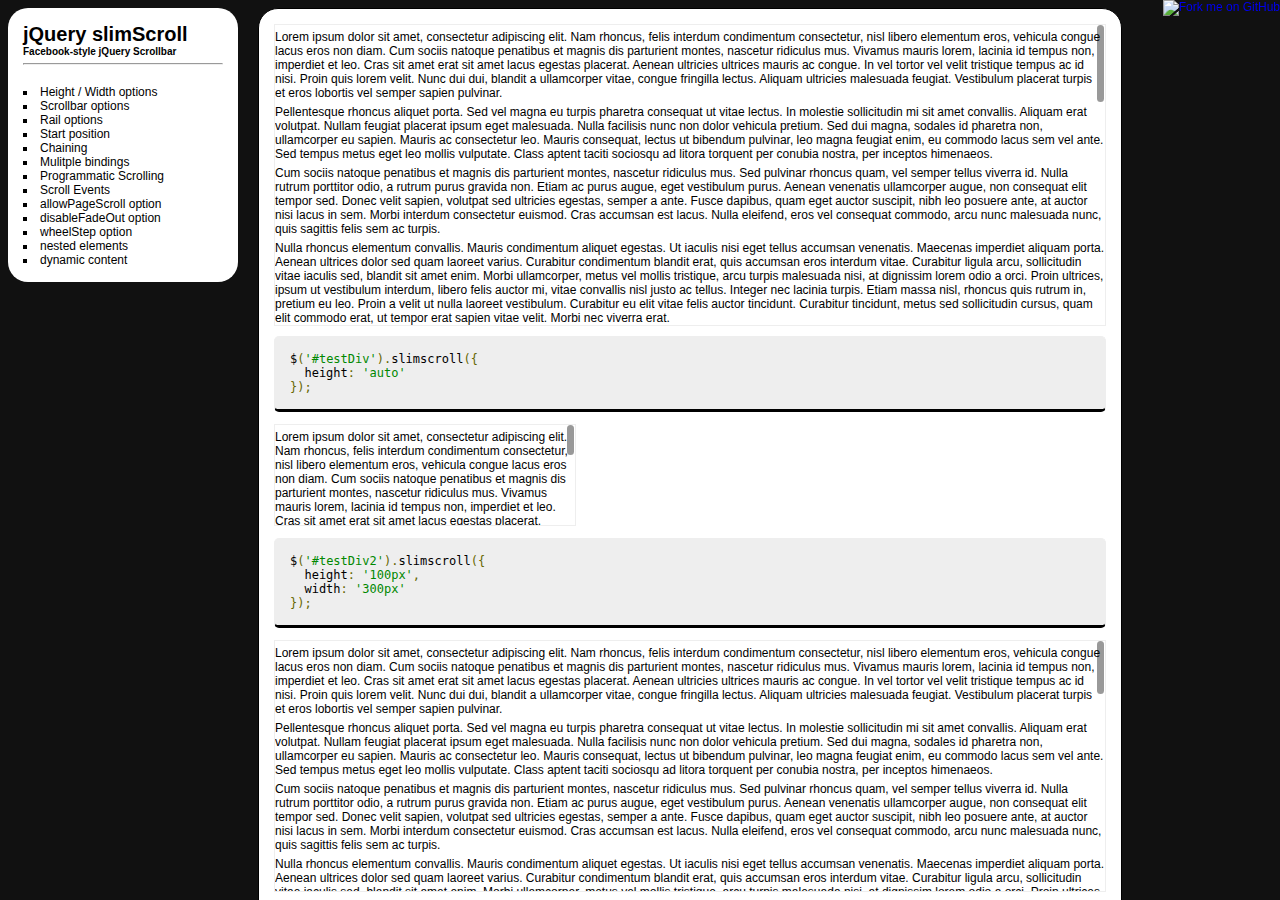
<file: assets/plugins/jquery-slimscroll/examples/index.html>
<!DOCTYPE html PUBLIC "-//W3C//DTD XHTML 1.0 Frameset//EN" "http://www.w3.org/TR/xhtml1/DTD/xhtml1-frameset.dtd">
<html>
    <head>
    </head>
    <frameset framespacing="0" cols="250,*" frameborder="0" noresize>
        <frame name="nav" src="navigation.html" target="top">
        <frame name="main" src="height-width.html" target="main">
    </frameset>
</html>
</file>
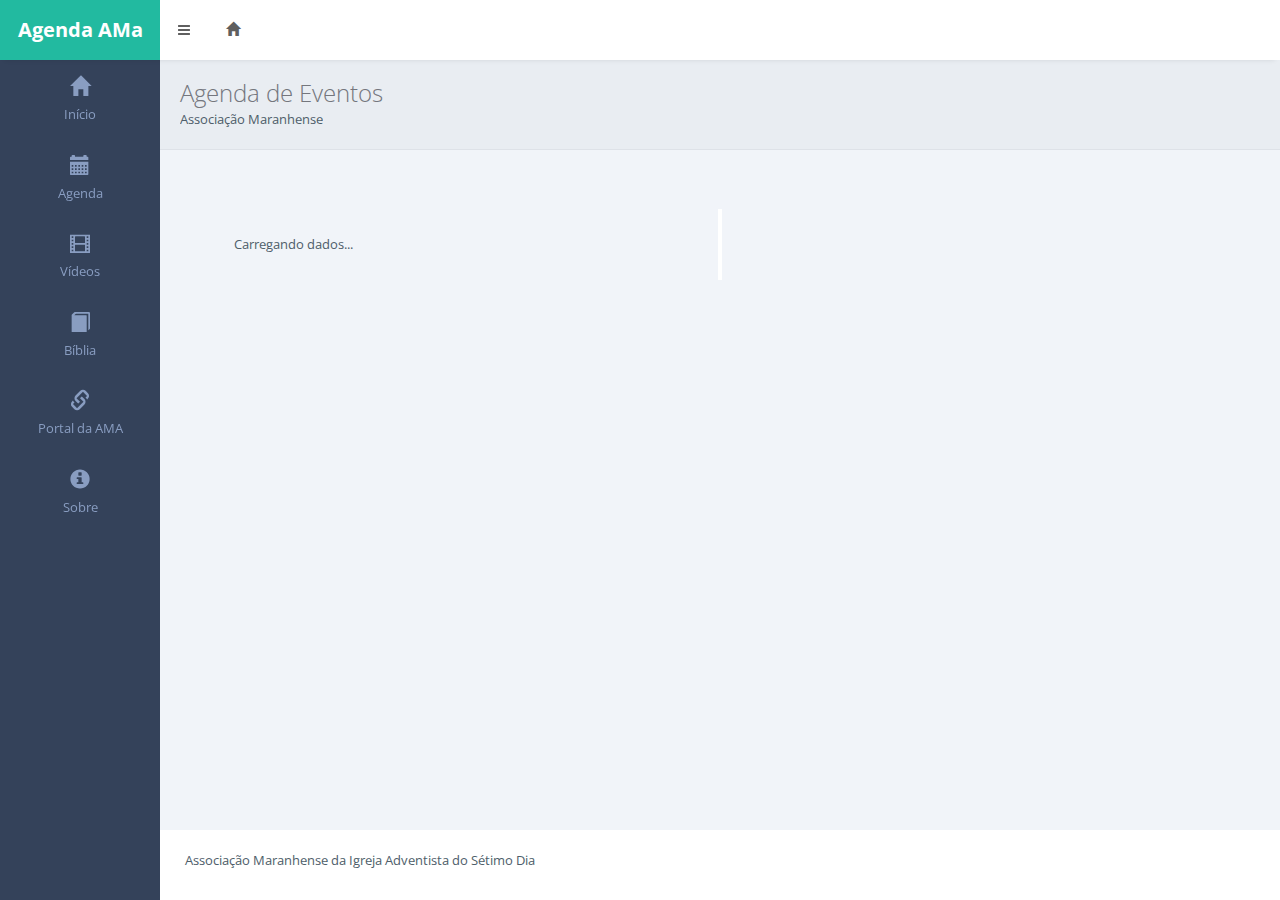
<file: agenda_campo.html>
<!DOCTYPE html>
<html>
    <head>
        
        <!-- Title -->
        <title>Agenda AMa</title>
        
        <meta content="width=device-width, initial-scale=1" name="viewport"/>
        <meta charset="UTF-8">
                
        <!-- Styles -->
        <link href='http://fonts.googleapis.com/css?family=Open+Sans:400,300,600' rel='stylesheet' type='text/css'>
        <link href="assets/plugins/pace-master/themes/blue/pace-theme-flash.css" rel="stylesheet"/>
        <link href="assets/plugins/uniform/css/uniform.default.min.css" rel="stylesheet"/>
        <link href="assets/plugins/bootstrap/css/bootstrap.min.css" rel="stylesheet" type="text/css"/>
        <link href="assets/plugins/fontawesome/css/font-awesome.css" rel="stylesheet" type="text/css"/>
        <link href="assets/plugins/line-icons/simple-line-icons.css" rel="stylesheet" type="text/css"/>	
        <link href="assets/plugins/offcanvasmenueffects/css/menu_cornerbox.css" rel="stylesheet" type="text/css"/>	
        <link href="assets/plugins/waves/waves.min.css" rel="stylesheet" type="text/css"/>	
        <link href="assets/plugins/switchery/switchery.min.css" rel="stylesheet" type="text/css"/>
        <link href="assets/plugins/3d-bold-navigation/css/style.css" rel="stylesheet" type="text/css"/>	
        <link href="assets/plugins/slidepushmenus/css/component.css" rel="stylesheet" type="text/css"/>	
        <link href="assets/plugins/vertical-timeline/css/style.css" rel="stylesheet" type="text/css">
        
        <!-- Theme Styles -->
        <link href="assets/css/modern.min.css" rel="stylesheet" type="text/css"/>
        <link href="assets/css/themes/green.css" class="theme-color" rel="stylesheet" type="text/css"/>
        <link href="assets/css/custom.css" rel="stylesheet" type="text/css"/>
        
        <script src="assets/plugins/3d-bold-navigation/js/modernizr.js"></script>
        <script src="assets/plugins/offcanvasmenueffects/js/snap.svg-min.js"></script>

        <script src="assets/plugins/jquery/jquery-2.1.4.min.js"></script>
        <script src="assets/plugins/jquery-ui/jquery-ui.min.js"></script>

		<script type="text/javascript" src="cordova.js"></script>
        <script type="text/javascript" src="js/index.js"></script>
        <script type="text/javascript">
            app.initialize();
        </script>
        <script>
        function GetQueryString(a)
        {
            a = a || window.location.search.substr(1).split('&').concat(window.location.hash.substr(1).split("&"));
        
            if (typeof a === "string")
                a = a.split("#").join("&").split("&");
        
            // se não há valores, retorna um objeto vazio
            if (!a) return {};
        
            var b = {};
            for (var i = 0; i < a.length; ++i)
            {
                // obtem array com chave/valor
                var p = a[i].split('=');
        
                // se não houver valor, ignora o parametro
                if (p.length != 2) continue;
        
                // adiciona a propriedade chave ao objeto de retorno
                // com o valor decodificado, substituindo `+` por ` `
                // para aceitar URLs codificadas com `+` ao invés de `%20`
                b[p[0]] = decodeURIComponent(p[1].replace(/\+/g, " "));
            }
            // retorna o objeto criado
            return b;
        }
        
        // uso
        var qs = GetQueryString();
        
        
        $(document).ready(function(){
            
            var arquivo = "http://apps.unb.org.br/sistema/json/agenda_campo.php?codigo=" + qs['codigo'];
            
            $('#resultado').html('Carregando dados...');
                          
            var retorno;
            var qtde;
           
                // Estrutura de resultado.
                $.getJSON(arquivo, function(data){
                    this.qtd = data.Calendario.length;
                    this.retorno = '';
                    
                    for (i = 0; i < this.qtd; i++)
                    {
                        
			
						this.retorno +='<div class="cd-timeline-block">';
						this.retorno +='<div class="cd-timeline-img cd-success">';
						this.retorno +='<i class="fa fa-calendar"></i>';
						this.retorno +='</div>';
						
						this.retorno +='<div class="cd-timeline-content">';
						this.retorno +='<h2>'+ data.Calendario[i].nome +'</h2>';
						this.retorno +='<p>DEPARTAMENTO: '+ data.Calendario[i].nome_depto +' <br>';
						if(data.Calendario[i].descricao != null)
                        {
						this.retorno +=' '+ data.Calendario[i].descricao + '</p>';
						}
						this.retorno +='<span class="cd-date">'+ data.Calendario[i].inicio +'';
						if(data.Calendario[i].fim != null)
                        {
                        this.retorno += ' - ' + data.Calendario[i].fim;
                        }
						this.retorno +='</span>';
						this.retorno +='</div>';
						this.retorno +='</div>';
    
                    }
                
                    $('#resultado').html(this.retorno);
                });
        });
        </script>

        <!-- HTML5 shim and Respond.js for IE8 support of HTML5 elements and media queries -->
        <!-- WARNING: Respond.js doesn't work if you view the page via file:// -->
        <!--[if lt IE 9]>
        <script src="https://oss.maxcdn.com/html5shiv/3.7.2/html5shiv.min.js"></script>
        <script src="https://oss.maxcdn.com/respond/1.4.2/respond.min.js"></script>
        <![endif]-->
        
    </head>
    <body class="page-header-fixed">
        <main class="page-content content-wrap">
            <div class="navbar">
                <div class="navbar-inner">
                    <div class="sidebar-pusher">
                        <a href="javascript:void(0);" class="waves-effect waves-button waves-classic push-sidebar">
                            <i class="fa fa-bars"></i>
                        </a>
                    </div>
                    <div class="logo-box">
                        <a href="index.html" class="logo-text"><span>Agenda AMa</span></a>
                    </div><!-- Logo Box -->
                    <div class="search-button">
                        <a href="index.html"><i class="menu-icon glyphicon glyphicon-home"></i></a>
                    </div>
                    <div class="topmenu-outer">
                        <div class="top-menu">
                            <ul class="nav navbar-nav navbar-left">
                                <li>		
                                    <a href="javascript:void(0);" class="waves-effect waves-button waves-classic sidebar-toggle"><i class="fa fa-bars"></i></a>
                                </li>
                                <li>	
                                    <a href="index.html"><i class="menu-icon glyphicon glyphicon-home"></i></a>
                                </li>
                            </ul><!-- Nav -->
                        </div><!-- Top Menu -->
                    </div>
                </div>
            </div><!-- Navbar -->
            <div class="page-sidebar sidebar">
                <div class="page-sidebar-inner slimscroll">
                    <ul class="menu accordion-menu">
						<li><a href="index.html" class="waves-effect waves-button"><span class="menu-icon glyphicon glyphicon-home"></span><p>Início</p></a></li>
						<li><a href="filtro_campo.html" class="waves-effect waves-button"><span class="menu-icon glyphicon glyphicon-calendar"></span><p>Agenda</p></a></li>
                        <li><a href="videos.html" class="waves-effect waves-button"><span class="menu-icon glyphicon glyphicon-film"></span><p>Vídeos</p></a></li>
                        <li><a href="biblia.html" class="waves-effect waves-button"><span class="menu-icon glyphicon glyphicon-book"></span><p>Bíblia</p></a></li>
						<li><a href="http://ama.adventistas.org/" target="_blank" class="waves-effect waves-button"><span class="menu-icon glyphicon glyphicon-link"></span><p>Portal da AMA</p></a></li>
                        <li><a href="sobre.html" class="waves-effect waves-button"><span class="menu-icon glyphicon glyphicon-info-sign"></span><p>Sobre</p></a></li>
                    </ul>
                </div><!-- Page Sidebar Inner -->
            </div><!-- Page Sidebar -->
            <div class="page-inner">
                <div class="page-title">
                    <h3>Agenda de Eventos</h3>
                    <div class="page-breadcrumb">
                        <ol class="breadcrumb">
                            <li>Associação Maranhense</li>
                        </ol>
                    </div>
                </div>
                <div id="main-wrapper">
                    <div class="row">
                        <div class="col-md-12">
                            <section id="cd-timeline" class="cd-container">
                                
                             <div id="resultado"></div>

                        
                            </section> <!-- cd-timeline -->
                        </div>
                    </div><!-- Row -->
                </div><!-- Main Wrapper -->
                <div class="page-footer">
                    <p align="left">Associação Maranhense da Igreja Adventista do Sétimo Dia</p>
                </div>
            </div><!-- Page Inner -->
        </main><!-- Page Content -->
        	

        <!-- Javascripts -->
	<script src="assets/plugins/pace-master/pace.min.js"></script>
    <script src="assets/plugins/jquery-blockui/jquery.blockui.js"></script>
    <script src="assets/plugins/bootstrap/js/bootstrap.min.js"></script>
    <script src="assets/plugins/jquery-slimscroll/jquery.slimscroll.min.js"></script>
    <script src="assets/plugins/switchery/switchery.min.js"></script>
    <script src="assets/plugins/uniform/jquery.uniform.min.js"></script>
    <script src="assets/plugins/offcanvasmenueffects/js/classie.js"></script>
    <script src="assets/plugins/offcanvasmenueffects/js/main.js"></script>
    <script src="assets/plugins/waves/waves.min.js"></script>
    <script src="assets/plugins/3d-bold-navigation/js/main.js"></script>
    <script src="assets/plugins/vertical-timeline/js/main.js"></script>
    <script src="assets/js/modern.min.js"></script>
    <script src="assets/js/pages/timeline.js"></script>
        
    </body>
</html>
</file>
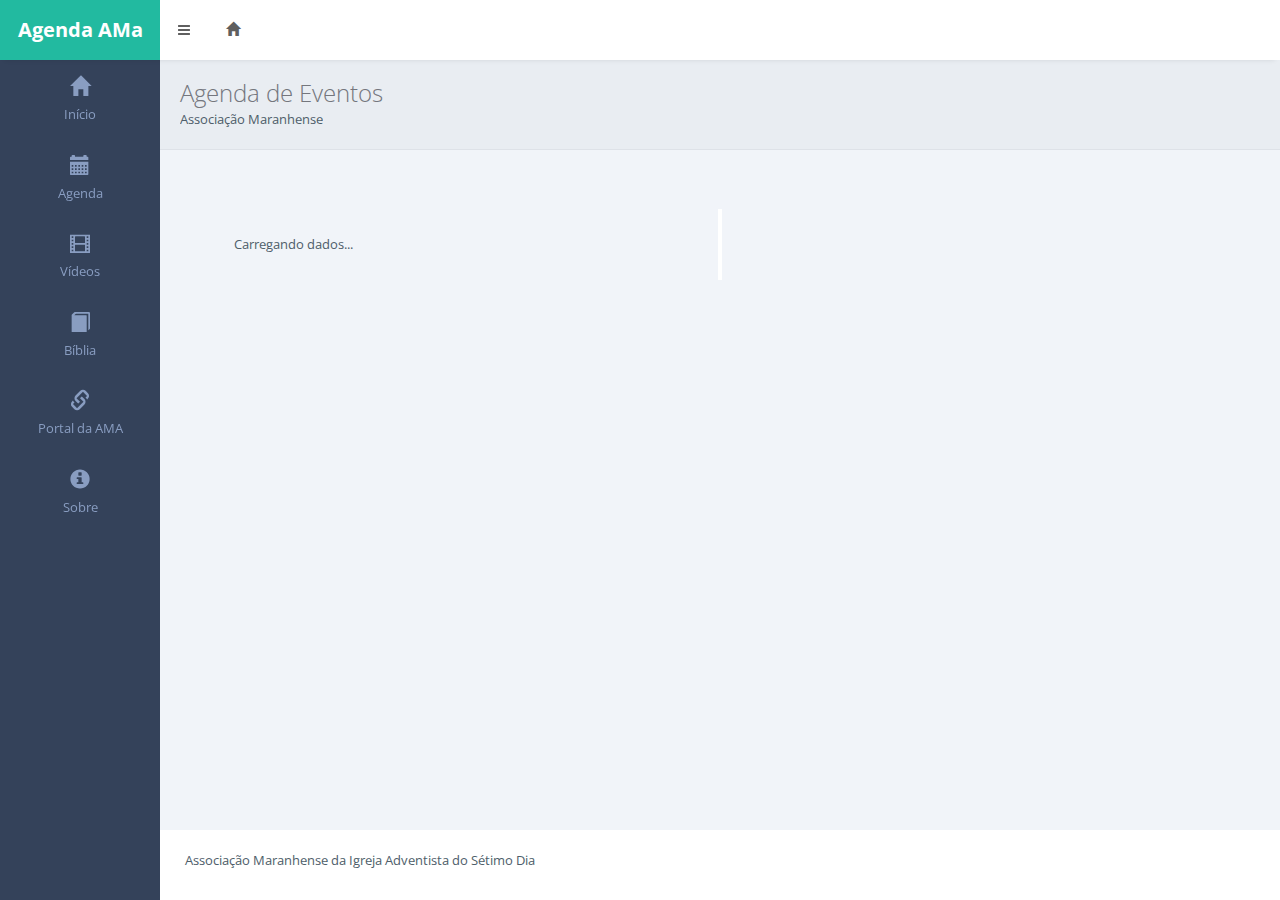
<file: agenda_usuario.html>
<!DOCTYPE html>
<html>
    <head>
        
        <!-- Title -->
        <title>Agenda AMa</title>
        
        <meta content="width=device-width, initial-scale=1" name="viewport"/>
        <meta charset="UTF-8">
                
        <!-- Styles -->
        <link href='http://fonts.googleapis.com/css?family=Open+Sans:400,300,600' rel='stylesheet' type='text/css'>
        <link href="assets/plugins/pace-master/themes/blue/pace-theme-flash.css" rel="stylesheet"/>
        <link href="assets/plugins/uniform/css/uniform.default.min.css" rel="stylesheet"/>
        <link href="assets/plugins/bootstrap/css/bootstrap.min.css" rel="stylesheet" type="text/css"/>
        <link href="assets/plugins/fontawesome/css/font-awesome.css" rel="stylesheet" type="text/css"/>
        <link href="assets/plugins/line-icons/simple-line-icons.css" rel="stylesheet" type="text/css"/>	
        <link href="assets/plugins/offcanvasmenueffects/css/menu_cornerbox.css" rel="stylesheet" type="text/css"/>	
        <link href="assets/plugins/waves/waves.min.css" rel="stylesheet" type="text/css"/>	
        <link href="assets/plugins/switchery/switchery.min.css" rel="stylesheet" type="text/css"/>
        <link href="assets/plugins/3d-bold-navigation/css/style.css" rel="stylesheet" type="text/css"/>	
        <link href="assets/plugins/slidepushmenus/css/component.css" rel="stylesheet" type="text/css"/>	
        <link href="assets/plugins/vertical-timeline/css/style.css" rel="stylesheet" type="text/css">
        
        <!-- Theme Styles -->
        <link href="assets/css/modern.min.css" rel="stylesheet" type="text/css"/>
        <link href="assets/css/themes/green.css" class="theme-color" rel="stylesheet" type="text/css"/>
        <link href="assets/css/custom.css" rel="stylesheet" type="text/css"/>
        
        <script src="assets/plugins/3d-bold-navigation/js/modernizr.js"></script>
        <script src="assets/plugins/offcanvasmenueffects/js/snap.svg-min.js"></script>

        <script src="assets/plugins/jquery/jquery-2.1.4.min.js"></script>
        <script src="assets/plugins/jquery-ui/jquery-ui.min.js"></script>

		<script type="text/javascript" src="cordova.js"></script>
        <script type="text/javascript" src="js/index.js"></script>
        <script type="text/javascript">
            app.initialize();
        </script>
        <script>
        function GetQueryString(a)
        {
            a = a || window.location.search.substr(1).split('&').concat(window.location.hash.substr(1).split("&"));
        
            if (typeof a === "string")
                a = a.split("#").join("&").split("&");
        
            // se não há valores, retorna um objeto vazio
            if (!a) return {};
        
            var b = {};
            for (var i = 0; i < a.length; ++i)
            {
                // obtem array com chave/valor
                var p = a[i].split('=');
        
                // se não houver valor, ignora o parametro
                if (p.length != 2) continue;
        
                // adiciona a propriedade chave ao objeto de retorno
                // com o valor decodificado, substituindo `+` por ` `
                // para aceitar URLs codificadas com `+` ao invés de `%20`
                b[p[0]] = decodeURIComponent(p[1].replace(/\+/g, " "));
            }
            // retorna o objeto criado
            return b;
        }
        
        // uso
        var qs = GetQueryString();
        
        
        $(document).ready(function(){
            
            var arquivo = "http://apps.unb.org.br/sistema/json/agenda_usuario.php?cod_user=" + qs['cod_user'];
            alert(arquivo);
            $('#resultado').html('Carregando dados...');
                          
            var retorno;
            var qtde;
           
                // Estrutura de resultado.
                $.getJSON(arquivo, function(data){
                    this.qtd = data.Calendario.length;
                    this.retorno = '';
                    
                    for (i = 0; i < this.qtd; i++)
                    {
                        
			
						this.retorno +='<div class="cd-timeline-block">';
						this.retorno +='<div class="cd-timeline-img cd-success">';
						this.retorno +='<i class="fa fa-calendar"></i>';
						this.retorno +='</div>';
						
						this.retorno +='<div class="cd-timeline-content">';
						this.retorno +='<h2>'+ data.Calendario[i].nome +'</h2>';
						this.retorno +='<p>DEPARTAMENTO: '+ data.Calendario[i].nome_depto +' <br>';
						if(data.Calendario[i].descricao != null)
                        {
						this.retorno +=' '+ data.Calendario[i].descricao + '</p>';
						}
						this.retorno +='<span class="cd-date">'+ data.Calendario[i].inicio +'';
						if(data.Calendario[i].fim != null)
                        {
                        this.retorno += ' - ' + data.Calendario[i].fim;
                        }
						this.retorno +='</span>';
						this.retorno +='</div>';
						this.retorno +='</div>';
    
                    }
                
                    $('#resultado').html(this.retorno);
                });
        });
        </script>

        <!-- HTML5 shim and Respond.js for IE8 support of HTML5 elements and media queries -->
        <!-- WARNING: Respond.js doesn't work if you view the page via file:// -->
        <!--[if lt IE 9]>
        <script src="https://oss.maxcdn.com/html5shiv/3.7.2/html5shiv.min.js"></script>
        <script src="https://oss.maxcdn.com/respond/1.4.2/respond.min.js"></script>
        <![endif]-->
        
    </head>
    <body class="page-header-fixed">
        <main class="page-content content-wrap">
            <div class="navbar">
                <div class="navbar-inner">
                    <div class="sidebar-pusher">
                        <a href="javascript:void(0);" class="waves-effect waves-button waves-classic push-sidebar">
                            <i class="fa fa-bars"></i>
                        </a>
                    </div>
                    <div class="logo-box">
                        <a href="index.html" class="logo-text"><span>Agenda AMa</span></a>
                    </div><!-- Logo Box -->
                    <div class="search-button">
                        <a href="index.html"><i class="menu-icon glyphicon glyphicon-home"></i></a>
                    </div>
                    <div class="topmenu-outer">
                        <div class="top-menu">
                            <ul class="nav navbar-nav navbar-left">
                                <li>		
                                    <a href="javascript:void(0);" class="waves-effect waves-button waves-classic sidebar-toggle"><i class="fa fa-bars"></i></a>
                                </li>
                                <li>	
                                    <a href="index.html"><i class="menu-icon glyphicon glyphicon-home"></i></a>
                                </li>
                            </ul><!-- Nav -->
                        </div><!-- Top Menu -->
                    </div>
                </div>
            </div><!-- Navbar -->
            <div class="page-sidebar sidebar">
                <div class="page-sidebar-inner slimscroll">
                    <ul class="menu accordion-menu">
						<li><a href="index.html" class="waves-effect waves-button"><span class="menu-icon glyphicon glyphicon-home"></span><p>Início</p></a></li>
						<li><a href="filtro_campo.html" class="waves-effect waves-button"><span class="menu-icon glyphicon glyphicon-calendar"></span><p>Agenda</p></a></li>
                        <li><a href="videos.html" class="waves-effect waves-button"><span class="menu-icon glyphicon glyphicon-film"></span><p>Vídeos</p></a></li>
                        <li><a href="biblia.html" class="waves-effect waves-button"><span class="menu-icon glyphicon glyphicon-book"></span><p>Bíblia</p></a></li>
						<li><a href="http://ama.adventistas.org/" target="_blank" class="waves-effect waves-button"><span class="menu-icon glyphicon glyphicon-link"></span><p>Portal da AMA</p></a></li>
                        <li><a href="sobre.html" class="waves-effect waves-button"><span class="menu-icon glyphicon glyphicon-info-sign"></span><p>Sobre</p></a></li>
                    </ul>
                </div><!-- Page Sidebar Inner -->
            </div><!-- Page Sidebar -->
            <div class="page-inner">
                <div class="page-title">
                    <h3>Agenda de Eventos</h3>
                    <div class="page-breadcrumb">
                        <ol class="breadcrumb">
                            <li>Associação Maranhense</li>
                        </ol>
                    </div>
                </div>
                <div id="main-wrapper">
                    <div class="row">
                        <div class="col-md-12">
                            <section id="cd-timeline" class="cd-container">
                                
                             <div id="resultado"></div>

                        
                            </section> <!-- cd-timeline -->
                        </div>
                    </div><!-- Row -->
                </div><!-- Main Wrapper -->
                <div class="page-footer">
                    <p align="left">Associação Maranhense da Igreja Adventista do Sétimo Dia</p>
                </div>
            </div><!-- Page Inner -->
        </main><!-- Page Content -->
        	

        <!-- Javascripts -->
	<script src="assets/plugins/pace-master/pace.min.js"></script>
    <script src="assets/plugins/jquery-blockui/jquery.blockui.js"></script>
    <script src="assets/plugins/bootstrap/js/bootstrap.min.js"></script>
    <script src="assets/plugins/jquery-slimscroll/jquery.slimscroll.min.js"></script>
    <script src="assets/plugins/switchery/switchery.min.js"></script>
    <script src="assets/plugins/uniform/jquery.uniform.min.js"></script>
    <script src="assets/plugins/offcanvasmenueffects/js/classie.js"></script>
    <script src="assets/plugins/offcanvasmenueffects/js/main.js"></script>
    <script src="assets/plugins/waves/waves.min.js"></script>
    <script src="assets/plugins/3d-bold-navigation/js/main.js"></script>
    <script src="assets/plugins/vertical-timeline/js/main.js"></script>
    <script src="assets/js/modern.min.js"></script>
    <script src="assets/js/pages/timeline.js"></script>
        
    </body>
</html>
</file>
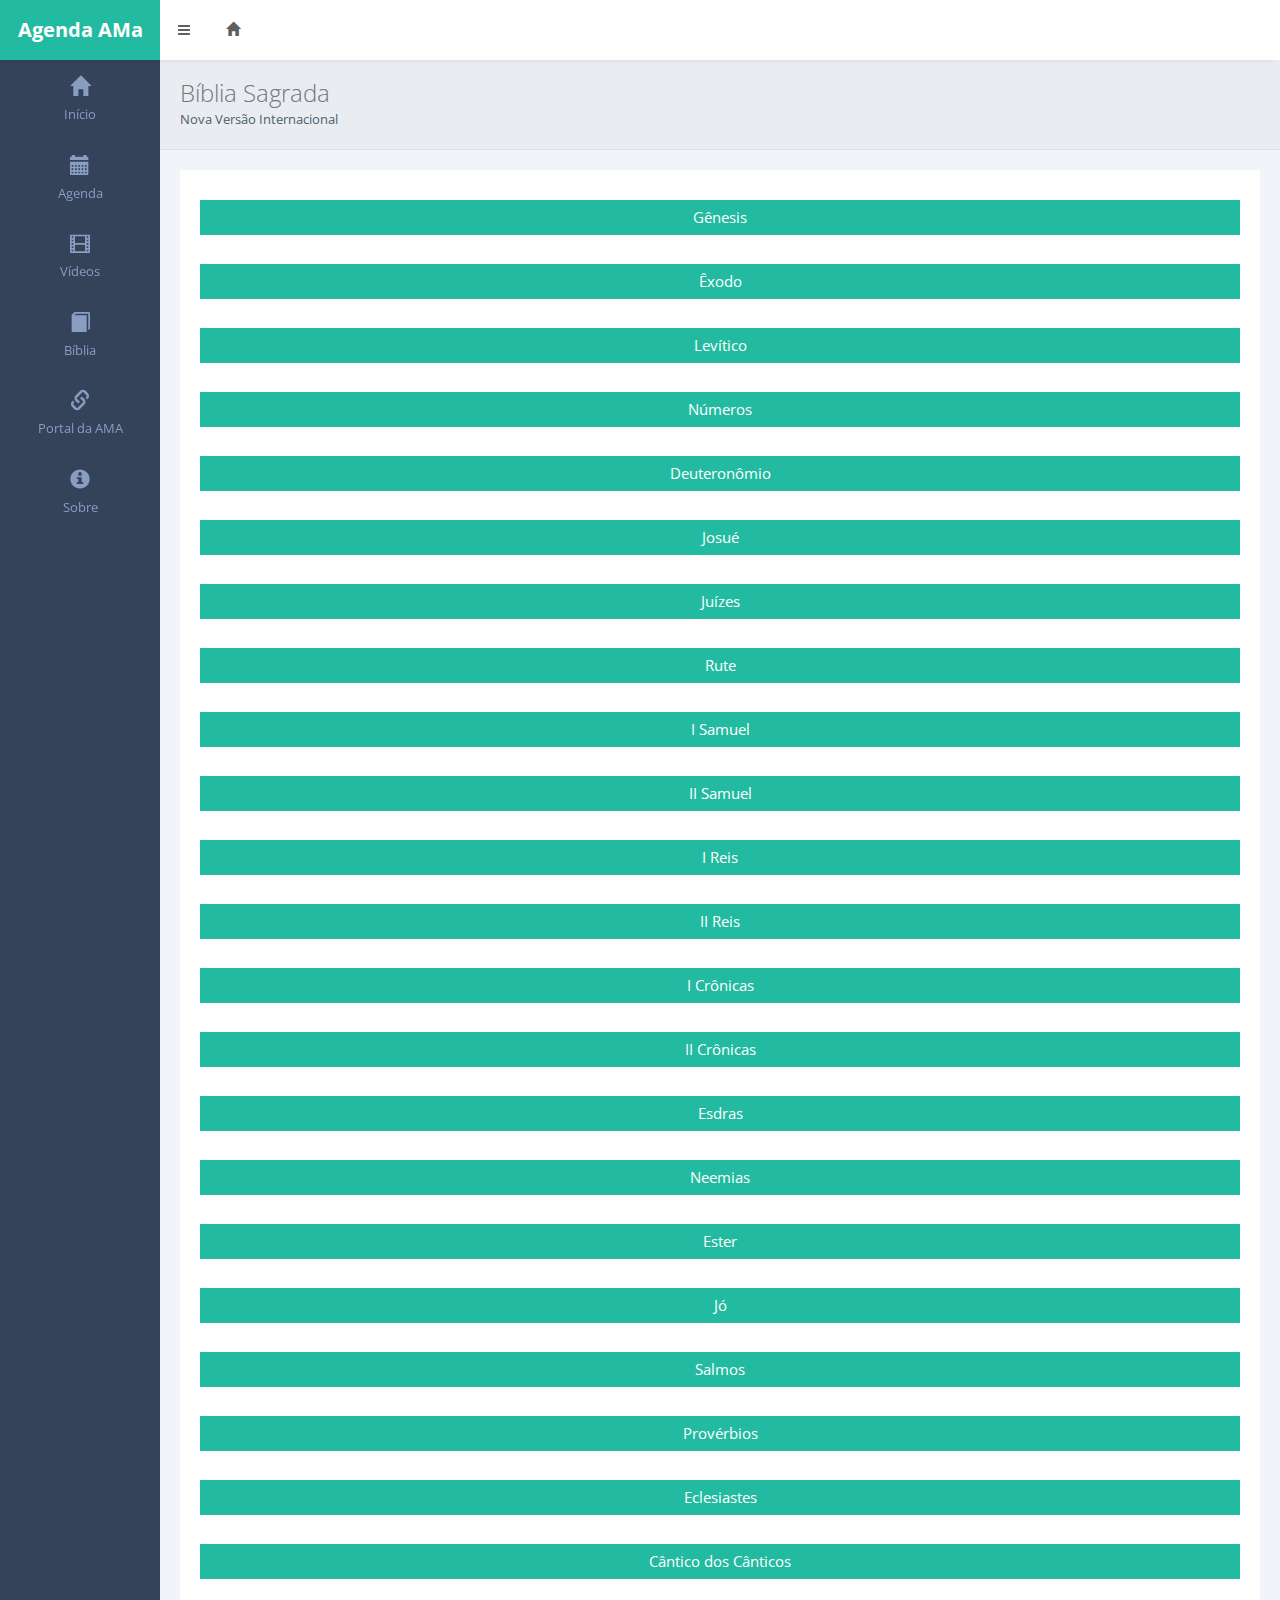
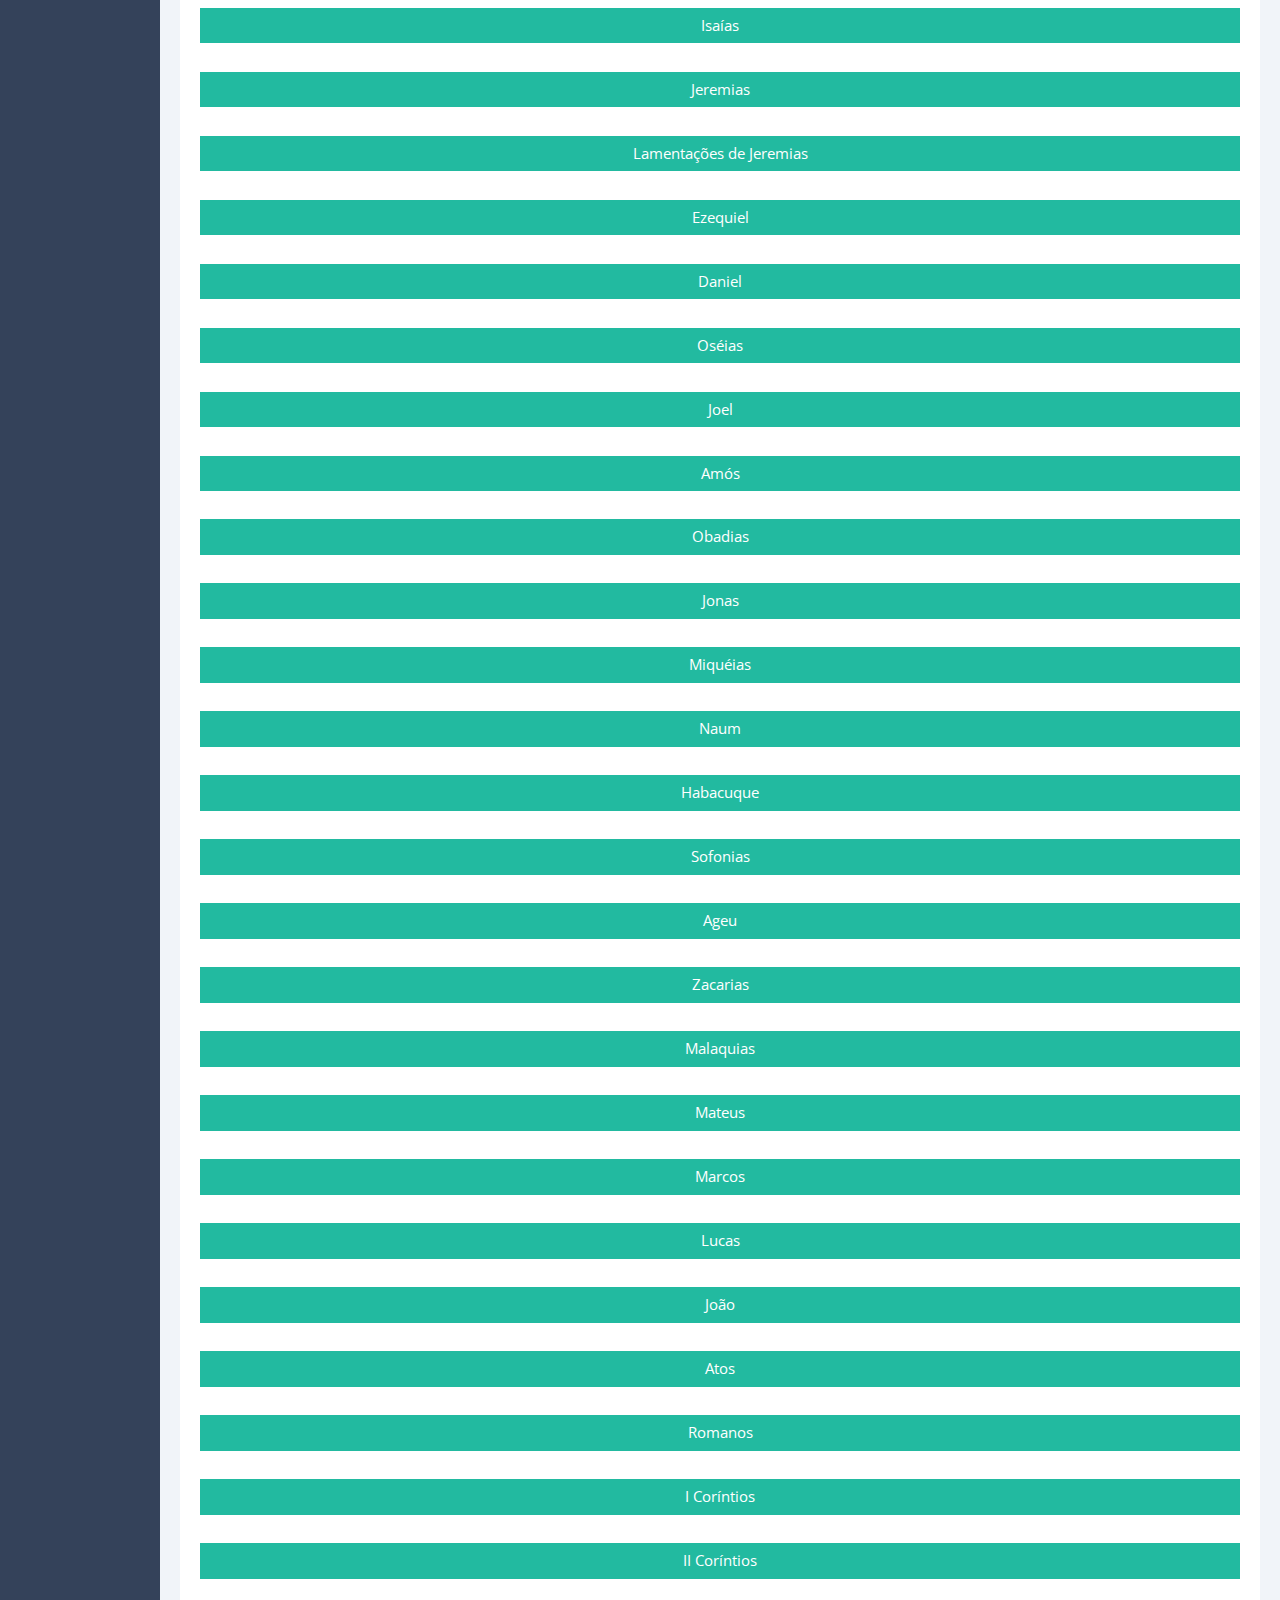
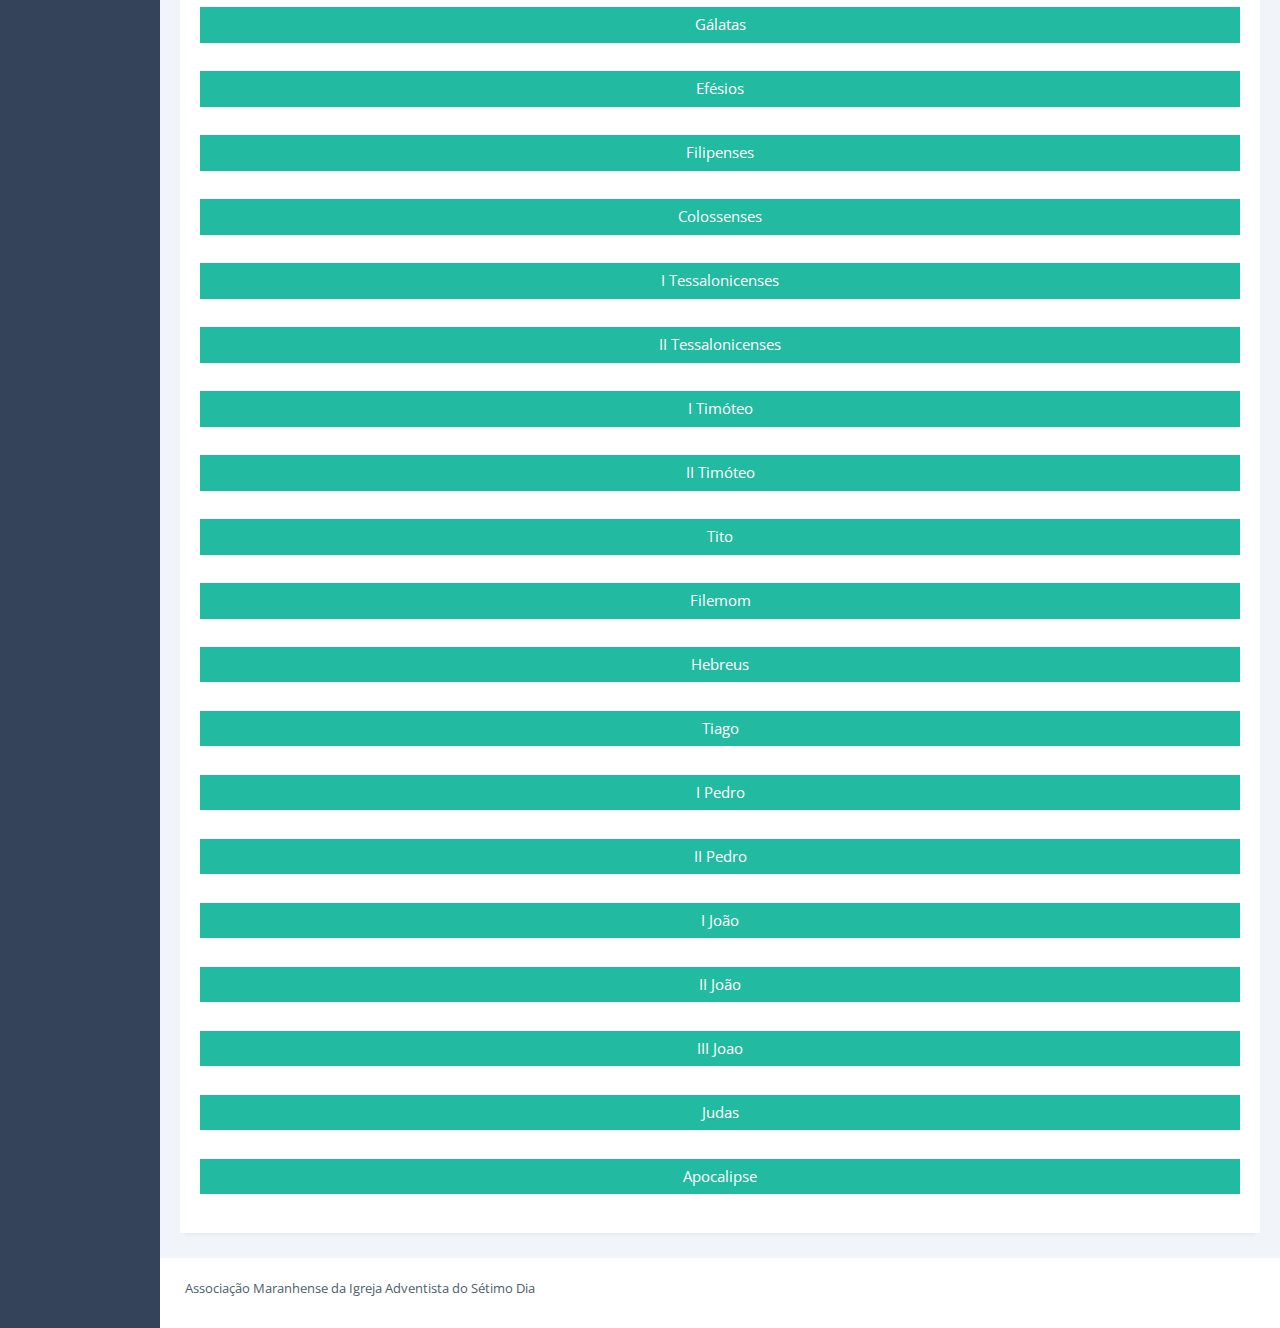
<file: biblia.html>
<!DOCTYPE html>
<html>
    <head>
        <!-- Title -->
        <title>Agenda AMa</title>
        
        <meta content="width=device-width, initial-scale=1" name="viewport"/>
        <meta charset="UTF-8">
                
        <!-- Styles -->
        <link href='http://fonts.googleapis.com/css?family=Open+Sans:400,300,600' rel='stylesheet' type='text/css'>
        <link href="assets/plugins/pace-master/themes/blue/pace-theme-flash.css" rel="stylesheet"/>
        <link href="assets/plugins/uniform/css/uniform.default.min.css" rel="stylesheet"/>
        <link href="assets/plugins/bootstrap/css/bootstrap.min.css" rel="stylesheet" type="text/css"/>
        <link href="assets/plugins/fontawesome/css/font-awesome.css" rel="stylesheet" type="text/css"/>
        <link href="assets/plugins/line-icons/simple-line-icons.css" rel="stylesheet" type="text/css"/>	
        <link href="assets/plugins/offcanvasmenueffects/css/menu_cornerbox.css" rel="stylesheet" type="text/css"/>	
        <link href="assets/plugins/waves/waves.min.css" rel="stylesheet" type="text/css"/>	
        <link href="assets/plugins/switchery/switchery.min.css" rel="stylesheet" type="text/css"/>
        <link href="assets/plugins/3d-bold-navigation/css/style.css" rel="stylesheet" type="text/css"/>	
        <link href="assets/plugins/slidepushmenus/css/component.css" rel="stylesheet" type="text/css"/>
        <link href="assets/plugins/gridgallery/css/component.css" rel="stylesheet" type="text/css"/>
        
        <!-- Theme Styles -->
        <link href="assets/css/modern.min.css" rel="stylesheet" type="text/css"/>
        <link href="assets/css/themes/green.css" class="theme-color" rel="stylesheet" type="text/css"/>
        <link href="assets/css/custom.css" rel="stylesheet" type="text/css"/>
        
        <script src="assets/plugins/3d-bold-navigation/js/modernizr.js"></script>
        <script src="assets/plugins/offcanvasmenueffects/js/snap.svg-min.js"></script>
        <script src="assets/plugins/jquery/jquery-2.1.4.min.js"></script>
        <script src="assets/plugins/jquery-ui/jquery-ui.min.js"></script>

		<script type="text/javascript" src="cordova.js"></script>
        <script type="text/javascript" src="js/index.js"></script>
        <script type="text/javascript">
            app.initialize();
        </script>
        <script>
        function GetQueryString(a)
        {
            a = a || window.location.search.substr(1).split('&').concat(window.location.hash.substr(1).split("&"));
        
            if (typeof a === "string")
                a = a.split("#").join("&").split("&");
        
            // se não há valores, retorna um objeto vazio
            if (!a) return {};
        
            var b = {};
            for (var i = 0; i < a.length; ++i)
            {
                // obtem array com chave/valor
                var p = a[i].split('=');
        
                // se não houver valor, ignora o parametro
                if (p.length != 2) continue;
        
                // adiciona a propriedade chave ao objeto de retorno
                // com o valor decodificado, substituindo `+` por ` `
                // para aceitar URLs codificadas com `+` ao invés de `%20`
                b[p[0]] = decodeURIComponent(p[1].replace(/\+/g, " "));
            }
            // retorna o objeto criado
            return b;
        }
        
        // uso
        var qs = GetQueryString();
        
        
        $(document).ready(function(){
            
            var arquivo = 'json/biblia/indice.json';
            
            $('#resultado').html('Carregando dados...');
                          
            var retorno;
            var qtde;
           
                // Estrutura de resultado.
                $.getJSON(arquivo, function(data){
                    this.qtd = data.Livro.length;
                    this.retorno = '';
        
                    for (i = 0; i < this.qtd; i++)
                    {
                        this.retorno += '<a href="biblia_livro.html?livro=' + data.Livro[i].liv_abreviado + '&titulo='+ data.Livro[i].liv_nome + '&total=' + data.Livro[i].total + '" class="btn btn-success btn-block m-t-xs" >';
                        this.retorno += data.Livro[i].liv_nome;
                        this.retorno += '</a>';
						this.retorno += '<br>';
    
                    }
                    $('#resultado').html(this.retorno);
                });
        });
        </script>

        <!-- HTML5 shim and Respond.js for IE8 support of HTML5 elements and media queries -->
        <!-- WARNING: Respond.js doesn't work if you view the page via file:// -->
        <!--[if lt IE 9]>
        <script src="https://oss.maxcdn.com/html5shiv/3.7.2/html5shiv.min.js"></script>
        <script src="https://oss.maxcdn.com/respond/1.4.2/respond.min.js"></script>
        <![endif]-->
        
    </head>
    <body class="page-header-fixed">
        <main class="page-content content-wrap">
                        <div class="navbar">
                <div class="navbar-inner">
                    <div class="sidebar-pusher">
                        <a href="javascript:void(0);" class="waves-effect waves-button waves-classic push-sidebar">
                            <i class="fa fa-bars"></i>
                        </a>
                    </div>
                    <div class="logo-box">
                        <a href="index.html" class="logo-text"><span>Agenda AMa</span></a>
                    </div><!-- Logo Box -->
                    <div class="search-button">
                        <a href="index.html"><i class="menu-icon glyphicon glyphicon-home"></i></a>
                    </div>
                    <div class="topmenu-outer">
                        <div class="top-menu">
                            <ul class="nav navbar-nav navbar-left">
                                <li>		
                                    <a href="javascript:void(0);" class="waves-effect waves-button waves-classic sidebar-toggle"><i class="fa fa-bars"></i></a>
                                </li>
                                <li>	
                                    <a href="index.html"><i class="menu-icon glyphicon glyphicon-home"></i></a>
                                </li>
                            </ul><!-- Nav -->
                        </div><!-- Top Menu -->
                    </div>
                </div>
            </div><!-- Navbar -->
            <div class="page-sidebar sidebar">
                <div class="page-sidebar-inner slimscroll">
                    <ul class="menu accordion-menu">
						<li><a href="index.html" class="waves-effect waves-button"><span class="menu-icon glyphicon glyphicon-home"></span><p>Início</p></a></li>
						<li><a href="filtro_campo.html" class="waves-effect waves-button"><span class="menu-icon glyphicon glyphicon-calendar"></span><p>Agenda</p></a></li>
                        <li><a href="videos.html" class="waves-effect waves-button"><span class="menu-icon glyphicon glyphicon-film"></span><p>Vídeos</p></a></li>
                        <li><a href="biblia.html" class="waves-effect waves-button"><span class="menu-icon glyphicon glyphicon-book"></span><p>Bíblia</p></a></li>
						<li><a href="http://ama.adventistas.org/" target="_blank" class="waves-effect waves-button"><span class="menu-icon glyphicon glyphicon-link"></span><p>Portal da AMA</p></a></li>
                        <li><a href="sobre.html" class="waves-effect waves-button"><span class="menu-icon glyphicon glyphicon-info-sign"></span><p>Sobre</p></a></li>
                    </ul>
                </div><!-- Page Sidebar Inner -->
            </div><!-- Page Sidebar -->
            <div class="page-inner">
            	<div class="page-title">
                    <h3>Bíblia Sagrada</h3>
                    <div class="page-breadcrumb">
                        <ol class="breadcrumb">
                            <li>Nova Versão Internacional</li>
                        </ol>
                    </div>
                </div>
                <div id="main-wrapper">
                    <div class="row">
                        <div class="col-md-12">
                            <div class="panel panel-white">
                                <div class="panel-body">

    							<div id="resultado" align="center"></div>

                                </div>
                            </div>
                        </div>
                    </div><!-- Row -->
                </div><!-- Main Wrapper -->
               <div class="page-footer">
                    <p align="left">Associação Maranhense da Igreja Adventista do Sétimo Dia</p>
                </div>
            </div><!-- Page Inner -->
        </main><!-- Page Content -->

        <!-- Javascripts -->
        <script src="assets/plugins/pace-master/pace.min.js"></script>
        <script src="assets/plugins/jquery-blockui/jquery.blockui.js"></script>
        <script src="assets/plugins/bootstrap/js/bootstrap.min.js"></script>
        <script src="assets/plugins/jquery-slimscroll/jquery.slimscroll.min.js"></script>
        <script src="assets/plugins/switchery/switchery.min.js"></script>
        <script src="assets/plugins/uniform/jquery.uniform.min.js"></script>
        <script src="assets/plugins/offcanvasmenueffects/js/classie.js"></script>
        <script src="assets/plugins/offcanvasmenueffects/js/main.js"></script>
        <script src="assets/plugins/waves/waves.min.js"></script>
        <script src="assets/plugins/3d-bold-navigation/js/main.js"></script>		
        <script src="assets/plugins/gridgallery/js/imagesloaded.pkgd.min.js"></script>
		<script src="assets/plugins/gridgallery/js/masonry.pkgd.min.js"></script>
		<script src="assets/plugins/gridgallery/js/classie.js"></script>
		<script src="assets/plugins/gridgallery/js/cbpgridgallery.js"></script>
        <script src="assets/js/modern.min.js"></script>
        <script src="assets/js/pages/gallery.js"></script>
        
    </body>
</html>
</file>
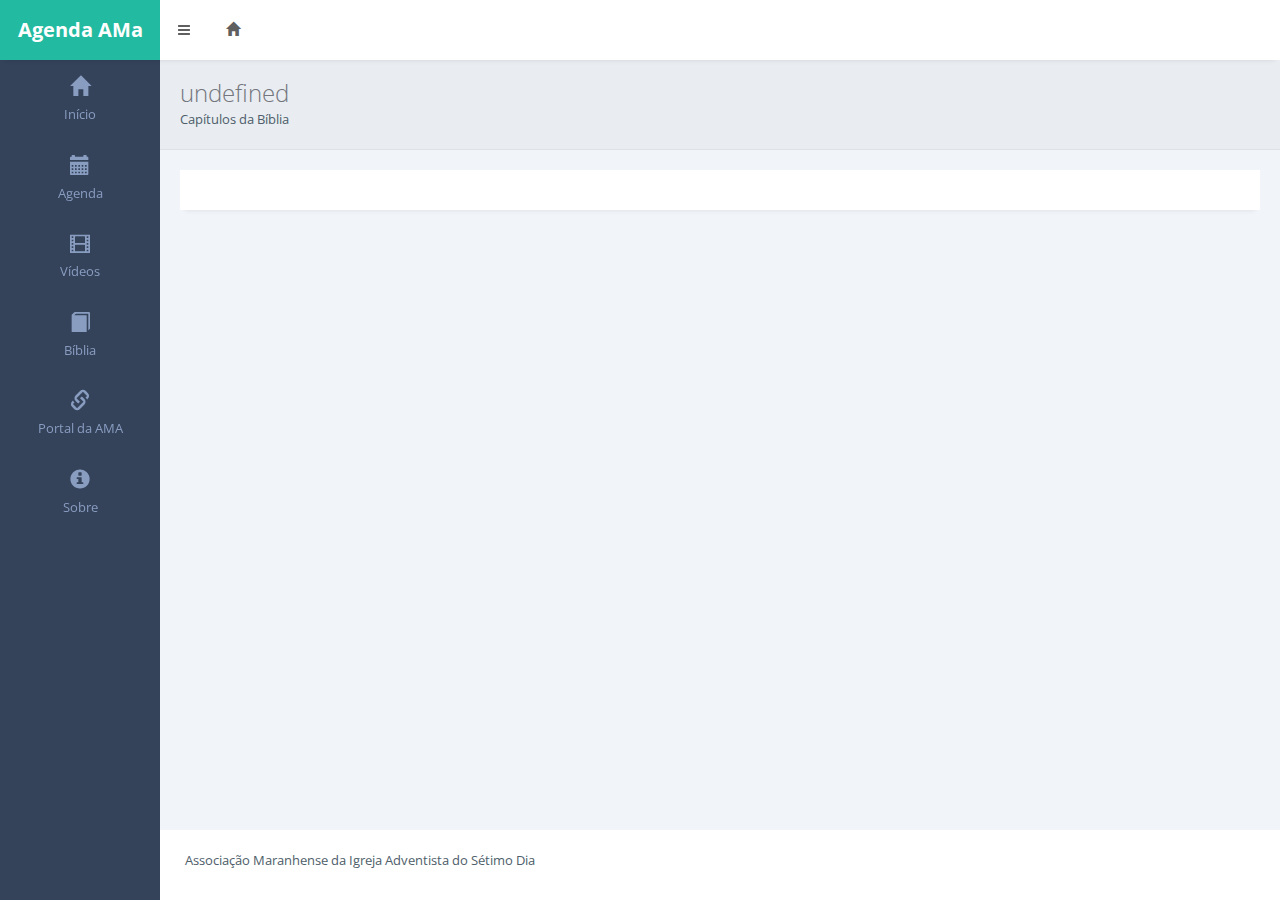
<file: biblia_livro.html>
<!DOCTYPE html>
<html>
    <head>
        <!-- Title -->
        <title>Agenda AMa</title>
        
        <meta content="width=device-width, initial-scale=1" name="viewport"/>
        <meta charset="UTF-8">
                
        <!-- Styles -->
        <link href='http://fonts.googleapis.com/css?family=Open+Sans:400,300,600' rel='stylesheet' type='text/css'>
        <link href="assets/plugins/pace-master/themes/blue/pace-theme-flash.css" rel="stylesheet"/>
        <link href="assets/plugins/uniform/css/uniform.default.min.css" rel="stylesheet"/>
        <link href="assets/plugins/bootstrap/css/bootstrap.min.css" rel="stylesheet" type="text/css"/>
        <link href="assets/plugins/fontawesome/css/font-awesome.css" rel="stylesheet" type="text/css"/>
        <link href="assets/plugins/line-icons/simple-line-icons.css" rel="stylesheet" type="text/css"/>	
        <link href="assets/plugins/offcanvasmenueffects/css/menu_cornerbox.css" rel="stylesheet" type="text/css"/>	
        <link href="assets/plugins/waves/waves.min.css" rel="stylesheet" type="text/css"/>	
        <link href="assets/plugins/switchery/switchery.min.css" rel="stylesheet" type="text/css"/>
        <link href="assets/plugins/3d-bold-navigation/css/style.css" rel="stylesheet" type="text/css"/>	
        <link href="assets/plugins/slidepushmenus/css/component.css" rel="stylesheet" type="text/css"/>
        <link href="assets/plugins/gridgallery/css/component.css" rel="stylesheet" type="text/css"/>
        
        <!-- Theme Styles -->
        <link href="assets/css/modern.min.css" rel="stylesheet" type="text/css"/>
        <link href="assets/css/themes/green.css" class="theme-color" rel="stylesheet" type="text/css"/>
        <link href="assets/css/custom.css" rel="stylesheet" type="text/css"/>
        
        <script src="assets/plugins/3d-bold-navigation/js/modernizr.js"></script>
        <script src="assets/plugins/offcanvasmenueffects/js/snap.svg-min.js"></script>
        <script src="assets/plugins/jquery/jquery-2.1.4.min.js"></script>
        <script src="assets/plugins/jquery-ui/jquery-ui.min.js"></script>

		<script type="text/javascript" src="cordova.js"></script>
        <script type="text/javascript" src="js/index.js"></script>
        <script type="text/javascript">
            app.initialize();
        </script>
        <script>
        function GetQueryString(a)
    {
        a = a || window.location.search.substr(1).split('&').concat(window.location.hash.substr(1).split("&"));
    
        if (typeof a === "string")
            a = a.split("#").join("&").split("&");
    
        // se não há valores, retorna um objeto vazio
        if (!a) return {};
    
        var b = {};
        for (var i = 0; i < a.length; ++i)
        {
            // obtem array com chave/valor
            var p = a[i].split('=');
    
            // se não houver valor, ignora o parametro
            if (p.length != 2) continue;
    
            // adiciona a propriedade chave ao objeto de retorno
            // com o valor decodificado, substituindo `+` por ` `
            // para aceitar URLs codificadas com `+` ao invés de `%20`
            b[p[0]] = decodeURIComponent(p[1].replace(/\+/g, " "));
        }
        // retorna o objeto criado
        return b;
    }
    
    // uso
    var qs = GetQueryString();
    
    $(document).ready(function(){
        
        var arquivo = 'json/biblia/indice.json';
        document.getElementById("titulo").innerHTML = qs['titulo'];
        $('#resultado').html('Carregando dados...');
        this.retorno = '';
        
        var tamanho;
		        
        tamanho = qs['total'];
    
                        for (i = 1; i <= tamanho; i++)
                        {
                            
                            this.retorno += '<a href="biblia_capitulo.html?livro=' + qs['livro']; 
                            this.retorno += '&titulo=' + qs['titulo'];
                            this.retorno += '&capitulo=' + [i];
                            this.retorno += '&total=' + tamanho;
                            this.retorno += '&tipo=1';
                            this.retorno += '"class="btn btn-success btn-block m-t-xs">';
                            this.retorno += [i];
                            this.retorno += '</a>';
                            
                        }
                $('#resultado').html(this.retorno);
            });
        </script>

        <!-- HTML5 shim and Respond.js for IE8 support of HTML5 elements and media queries -->
        <!-- WARNING: Respond.js doesn't work if you view the page via file:// -->
        <!--[if lt IE 9]>
        <script src="https://oss.maxcdn.com/html5shiv/3.7.2/html5shiv.min.js"></script>
        <script src="https://oss.maxcdn.com/respond/1.4.2/respond.min.js"></script>
        <![endif]-->
        
    </head>
    <body class="page-header-fixed">
        <main class="page-content content-wrap">
                        <div class="navbar">
                <div class="navbar-inner">
                    <div class="sidebar-pusher">
                        <a href="javascript:void(0);" class="waves-effect waves-button waves-classic push-sidebar">
                            <i class="fa fa-bars"></i>
                        </a>
                    </div>
                    <div class="logo-box">
                        <a href="index.html" class="logo-text"><span>Agenda AMa</span></a>
                    </div><!-- Logo Box -->
                    <div class="search-button">
                        <a href="index.html"><i class="menu-icon glyphicon glyphicon-home"></i></a>
                    </div>
                    <div class="topmenu-outer">
                        <div class="top-menu">
                            <ul class="nav navbar-nav navbar-left">
                                <li>		
                                    <a href="javascript:void(0);" class="waves-effect waves-button waves-classic sidebar-toggle"><i class="fa fa-bars"></i></a>
                                </li>
                                <li>	
                                    <a href="index.html"><i class="menu-icon glyphicon glyphicon-home"></i></a>
                                </li>
                            </ul><!-- Nav -->
                        </div><!-- Top Menu -->
                    </div>
                </div>
            </div><!-- Navbar -->
            <div class="page-sidebar sidebar">
                <div class="page-sidebar-inner slimscroll">
                    <ul class="menu accordion-menu">
                      <li><a href="index.html" class="waves-effect waves-button"><span class="menu-icon glyphicon glyphicon-home"></span><p>Início</p></a></li>
                      <li><a href="filtro_campo.html" class="waves-effect waves-button"><span class="menu-icon glyphicon glyphicon-calendar"></span><p>Agenda</p></a></li>
                        <li><a href="videos.html" class="waves-effect waves-button"><span class="menu-icon glyphicon glyphicon-film"></span><p>Vídeos</p></a></li>
                        <li><a href="biblia.html" class="waves-effect waves-button"><span class="menu-icon glyphicon glyphicon-book"></span><p>Bíblia</p></a></li>
						<li><a href="http://ama.adventistas.org/" target="_blank" class="waves-effect waves-button"><span class="menu-icon glyphicon glyphicon-link"></span><p>Portal da AMA</p></a></li>
                        <li><a href="sobre.html" class="waves-effect waves-button"><span class="menu-icon glyphicon glyphicon-info-sign"></span><p>Sobre</p></a></li>
                    </ul>
                </div><!-- Page Sidebar Inner -->
            </div><!-- Page Sidebar -->
            <div class="page-inner">
            	<div class="page-title">
                    <h3 id="titulo"></h3>
                    <div class="page-breadcrumb">
                        <ol class="breadcrumb">
                            <li>Capítulos da Bíblia</li>
                        </ol>
                    </div>
                </div>
                <div id="main-wrapper">
                    <div class="row">
                        <div class="col-xs-12">
                            <div class="panel panel-white">
                                <div class="panel-body">
								 
    							<div id="resultado" align="center"></div>

                                </div>
                            </div>
                        </div>
                    </div><!-- Row -->
                </div><!-- Main Wrapper -->
               <div class="page-footer">
                    <p align="left">Associação Maranhense da Igreja Adventista do Sétimo Dia</p>
                </div>
            </div><!-- Page Inner -->
        </main><!-- Page Content -->

        <!-- Javascripts -->
        <script src="assets/plugins/pace-master/pace.min.js"></script>
        <script src="assets/plugins/jquery-blockui/jquery.blockui.js"></script>
        <script src="assets/plugins/bootstrap/js/bootstrap.min.js"></script>
        <script src="assets/plugins/jquery-slimscroll/jquery.slimscroll.min.js"></script>
        <script src="assets/plugins/switchery/switchery.min.js"></script>
        <script src="assets/plugins/uniform/jquery.uniform.min.js"></script>
        <script src="assets/plugins/offcanvasmenueffects/js/classie.js"></script>
        <script src="assets/plugins/offcanvasmenueffects/js/main.js"></script>
        <script src="assets/plugins/waves/waves.min.js"></script>
        <script src="assets/plugins/3d-bold-navigation/js/main.js"></script>		
        <script src="assets/plugins/gridgallery/js/imagesloaded.pkgd.min.js"></script>
		<script src="assets/plugins/gridgallery/js/masonry.pkgd.min.js"></script>
		<script src="assets/plugins/gridgallery/js/classie.js"></script>
		<script src="assets/plugins/gridgallery/js/cbpgridgallery.js"></script>
        <script src="assets/js/modern.min.js"></script>
        <script src="assets/js/pages/gallery.js"></script>
        
    </body>
</html>
</file>
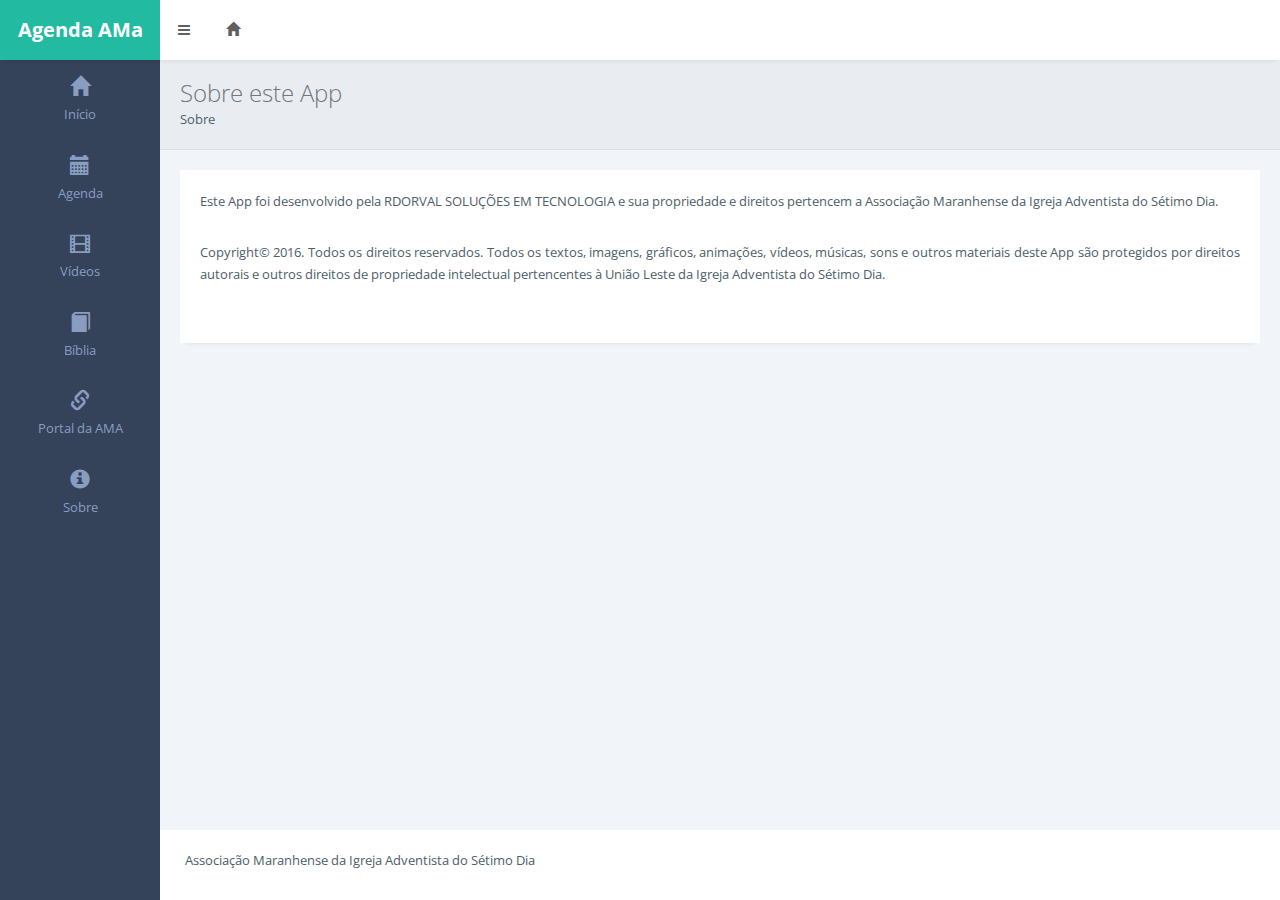
<file: cadastro.html>
<!DOCTYPE html>
<html>
    <head>
        <!-- Title -->
        <title>Agenda AMa</title>
        
        <meta content="width=device-width, initial-scale=1" name="viewport"/>
        <meta charset="UTF-8">
                
       <!-- Styles -->
        <link href='http://fonts.googleapis.com/css?family=Open+Sans:400,300,600' rel='stylesheet' type='text/css'>
        <link href="assets/plugins/pace-master/themes/blue/pace-theme-flash.css" rel="stylesheet"/>
        <link href="assets/plugins/uniform/css/uniform.default.min.css" rel="stylesheet"/>
        <link href="assets/plugins/bootstrap/css/bootstrap.min.css" rel="stylesheet" type="text/css"/>
        <link href="assets/plugins/fontawesome/css/font-awesome.css" rel="stylesheet" type="text/css"/>
    
        	
        <!-- Theme Styles -->
        <link href="assets/css/modern.min.css" rel="stylesheet" type="text/css"/>
        <link href="assets/css/themes/green.css" class="theme-color" rel="stylesheet" type="text/css"/>
        <link href="assets/css/custom.css" rel="stylesheet" type="text/css"/>
        
        <script src="assets/plugins/3d-bold-navigation/js/modernizr.js"></script>
        <script src="assets/plugins/offcanvasmenueffects/js/snap.svg-min.js"></script>
        
        <script type="text/javascript" src="cordova.js"></script>
		<script type="text/javascript" src="js/index.js"></script>
        <script type="text/javascript">
            app.initialize();
        </script>
        <script>
        $(document).ready(function()
        {
            //Se esta rodando no App ou no Browser
            window.isphone = false;
            
            if(document.URL.indexOf("http://") === -1 && document.URL.indexOf("https://") === -1)
            {
                window.isphone = true;
            }
                              
            if( window.isphone )
            {
                document.addEventListener("deviceready", onDeviceReady, false);
            }
            else
            {
                onDeviceReady();
            }
        });
        
        //Funcões e configurações
        function onDeviceReady()
        {
            var info
            var networkState = navigator.connection.type;
            var states = {};
            states[Connection.UNKNOWN]  = 'Desconhecida';
            states[Connection.ETHERNET] = 'Ethernet';
            states[Connection.WIFI]     = 'Wi-Fi';
            states[Connection.CELL_2G]  = '2G';
            states[Connection.CELL_3G]  = '3G';
            states[Connection.CELL_4G]  = '4G';
            states[Connection.CELL]     = 'Genérica';
            states[Connection.NONE]     = 'Sem conexão';
            
            info = '<strong>Dados técnicos</strong>';
            info += '<br>';
            info += '<strong>Versão da plataforma de desenvolvimento</strong>';
            info += '<br>';
            info += '<span class="activity-time small grey-text" style="font-size:12px;">';
            info += device.cordova;
            info += '</span>';
            info += '<br>';
            info += '<strong>Modelo do Device</strong>';
            info += '<br>';
            info += '<span class="activity-time small grey-text" style="font-size:12px;">';
            info += device.model;
            info += '</span>';
            info += '<br>';
            info += '<strong>Sistema Operacional</strong>';
            info += '<br>';
            info += '<span class="activity-time small grey-text" style="font-size:12px;">';
            info += device.platform;
            info += '</span>';
            info += '<br>';
            info += '<strong>Versão do Sistema Operacional</strong>';
            info += '<br>';
            info += '<span class="activity-time small grey-text" style="font-size:12px;">';
            info += device.version;
            info += '</span>';
            info += '<br>';
            info += '<strong>Identificador Universal</strong>';
            info += '<br>';
            info += '<span class="activity-time small grey-text" style="font-size:12px;">';
            info += device.uuid;
            info += '</span>';
            info += '<br>';
            info += '<strong>Fabricante</strong>';
            info += '<br>';
            info += '<span class="activity-time small grey-text" style="font-size:12px;">';
            info += device.manufacturer;
            info += '</span>';
            info += '<br>';
            info += '<strong>Conexão atual</strong>';
            info += '<br>';
            info += '<span class="activity-time small grey-text" style="font-size:12px;">';
            info += states[networkState];
            info += '</span>';
            
            document.getElementById("informacoes").innerHTML = info;
        }
        </script>

        <!-- HTML5 shim and Respond.js for IE8 support of HTML5 elements and media queries -->
        <!-- WARNING: Respond.js doesn't work if you view the page via file:// -->
        <!--[if lt IE 9]>
        <script src="https://oss.maxcdn.com/html5shiv/3.7.2/html5shiv.min.js"></script>
        <script src="https://oss.maxcdn.com/respond/1.4.2/respond.min.js"></script>
        <![endif]-->
        
    </head>
    <body class="page-header-fixed">
        <main class="page-content content-wrap">
                        <div class="navbar">
                <div class="navbar-inner">
                    <div class="sidebar-pusher">
                        <a href="javascript:void(0);" class="waves-effect waves-button waves-classic push-sidebar">
                            <i class="fa fa-bars"></i>
                        </a>
                    </div>
                    <div class="logo-box">
                        <a href="index.html" class="logo-text"><span>Agenda AMa</span></a>
                    </div><!-- Logo Box -->
                    <div class="search-button">
                        <a href="index.html"><i class="menu-icon glyphicon glyphicon-home"></i></a>
                    </div>
                    <div class="topmenu-outer">
                        <div class="top-menu">
                            <ul class="nav navbar-nav navbar-left">
                                <li>		
                                    <a href="javascript:void(0);" class="waves-effect waves-button waves-classic sidebar-toggle"><i class="fa fa-bars"></i></a>
                                </li>
                                <li>	
                                    <a href="index.html"><i class="menu-icon glyphicon glyphicon-home"></i></a>
                                </li>
                            </ul><!-- Nav -->
                        </div><!-- Top Menu -->
                    </div>
                </div>
            </div><!-- Navbar -->
            <div class="page-sidebar sidebar">
                <div class="page-sidebar-inner slimscroll">
                    <ul class="menu accordion-menu">
                      <li><a href="index.html" class="waves-effect waves-button"><span class="menu-icon glyphicon glyphicon-home"></span><p>Início</p></a></li>
                      <li><a href="filtro_campo.html" class="waves-effect waves-button"><span class="menu-icon glyphicon glyphicon-calendar"></span><p>Agenda</p></a></li>
                        <li><a href="videos.html" class="waves-effect waves-button"><span class="menu-icon glyphicon glyphicon-film"></span><p>Vídeos</p></a></li>
                        <li><a href="biblia.html" class="waves-effect waves-button"><span class="menu-icon glyphicon glyphicon-book"></span><p>Bíblia</p></a></li>
						<li><a href="http://ama.adventistas.org/" target="_blank" class="waves-effect waves-button"><span class="menu-icon glyphicon glyphicon-link"></span><p>Portal da AMA</p></a></li>
                        <li><a href="sobre.html" class="waves-effect waves-button"><span class="menu-icon glyphicon glyphicon-info-sign"></span><p>Sobre</p></a></li>
                    </ul>
                </div><!-- Page Sidebar Inner -->
            </div><!-- Page Sidebar -->
            <div class="page-inner">
                <div class="page-title">
                    <h3>Sobre este App</h3>
                    <div class="page-breadcrumb">
                        <ol class="breadcrumb">
                            <li>Sobre</li>
                        </ol>
                    </div>
                </div>
                <div id="main-wrapper">
                    <div class="row">
                        <div class="col-md-12">
                            <div class="panel panel-white">
                                <div class="panel-body">
                                    <p align="justify">Este App foi desenvolvido pela RDORVAL SOLUÇÕES EM TECNOLOGIA e sua propriedade e direitos pertencem a Associação Maranhense da Igreja Adventista do Sétimo Dia.</p>
                                    <br>
                                    <p align="justify">Copyright© 2016. Todos os direitos reservados. Todos os textos, imagens, gráficos, animações, vídeos, músicas, sons e outros materiais deste App são protegidos por direitos autorais e outros direitos de propriedade intelectual pertencentes à União Leste da Igreja Adventista do Sétimo Dia.</p>
                                    <br>
                                    <p align="center" id="informacoes"></p>
                                </div>
                            </div>
                        </div>
                    </div><!-- Row -->
                </div><!-- Main Wrapper -->
               <div class="page-footer">
                    <p align="left">Associação Maranhense da Igreja Adventista do Sétimo Dia</p>
                </div>
            </div><!-- Page Inner -->
        </main><!-- Page Content -->

        <!-- Javascripts -->
        <script src="assets/plugins/jquery/jquery-2.1.4.min.js"></script>
        <script src="assets/plugins/jquery-ui/jquery-ui.min.js"></script>
        <script src="assets/plugins/bootstrap/js/bootstrap.min.js"></script>
        <script src="assets/plugins/waves/waves.min.js"></script>
        <script src="assets/js/modern.js"></script>
        
    </body>
</html>
</file>
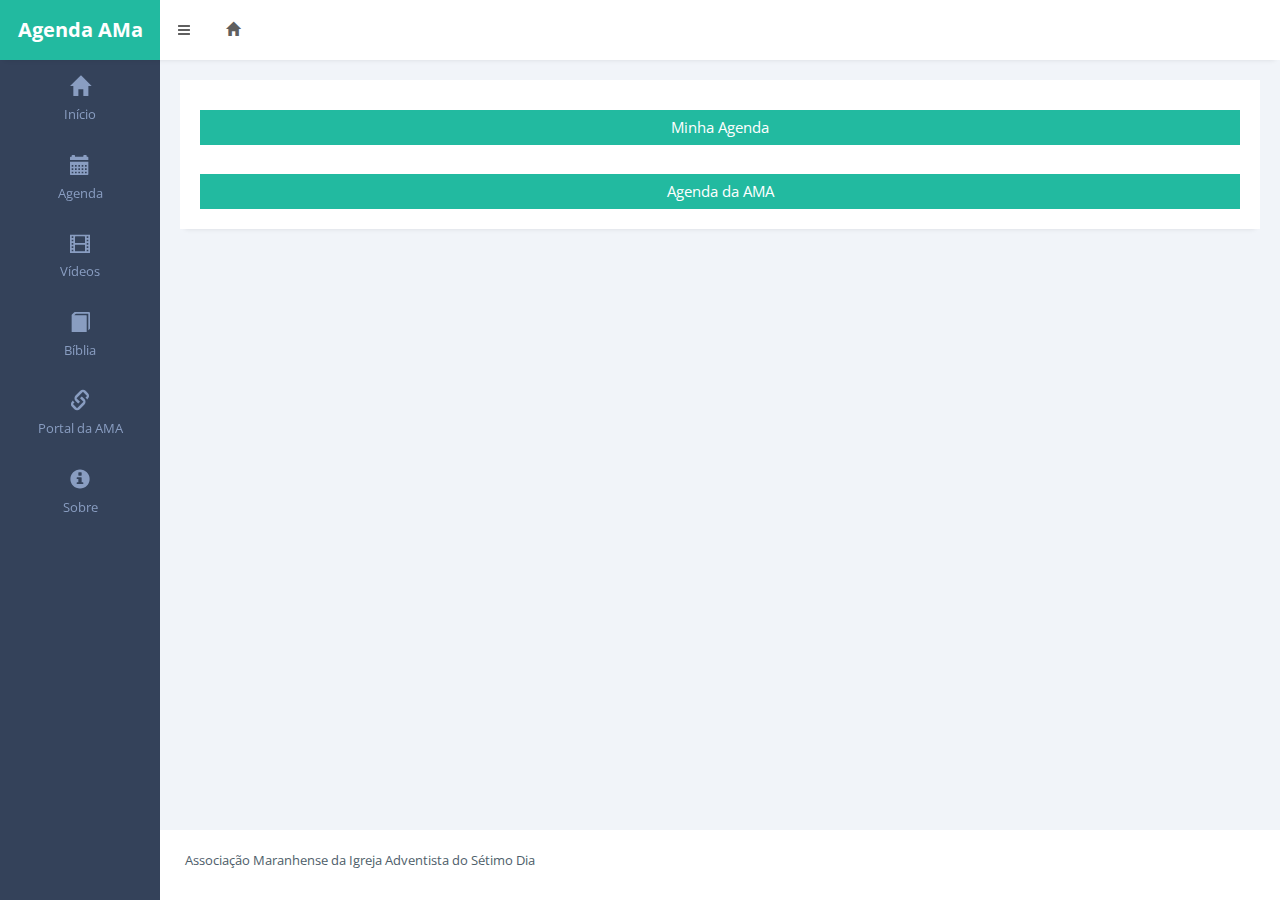
<file: filtro_campo.html>
<!DOCTYPE html>
<html>
    <head>
        <!-- Title -->
        <title>Agenda AMa</title>
        
        <meta content="width=device-width, initial-scale=1" name="viewport"/>
        <meta charset="UTF-8">
                
        <!-- Styles -->
        <link href='http://fonts.googleapis.com/css?family=Open+Sans:400,300,600' rel='stylesheet' type='text/css'>
        <link href="assets/plugins/pace-master/themes/blue/pace-theme-flash.css" rel="stylesheet"/>
        <link href="assets/plugins/uniform/css/uniform.default.min.css" rel="stylesheet"/>
        <link href="assets/plugins/bootstrap/css/bootstrap.min.css" rel="stylesheet" type="text/css"/>
        <link href="assets/plugins/fontawesome/css/font-awesome.css" rel="stylesheet" type="text/css"/>
        <link href="assets/plugins/line-icons/simple-line-icons.css" rel="stylesheet" type="text/css"/>	
        <link href="assets/plugins/offcanvasmenueffects/css/menu_cornerbox.css" rel="stylesheet" type="text/css"/>	
        <link href="assets/plugins/waves/waves.min.css" rel="stylesheet" type="text/css"/>	
        <link href="assets/plugins/switchery/switchery.min.css" rel="stylesheet" type="text/css"/>
        <link href="assets/plugins/3d-bold-navigation/css/style.css" rel="stylesheet" type="text/css"/>	
        <link href="assets/plugins/slidepushmenus/css/component.css" rel="stylesheet" type="text/css"/>
        <link href="assets/plugins/gridgallery/css/component.css" rel="stylesheet" type="text/css"/>
        
        <!-- Theme Styles -->
        <link href="assets/css/modern.min.css" rel="stylesheet" type="text/css"/>
        <link href="assets/css/themes/green.css" class="theme-color" rel="stylesheet" type="text/css"/>
        <link href="assets/css/custom.css" rel="stylesheet" type="text/css"/>
        
        <script src="assets/plugins/3d-bold-navigation/js/modernizr.js"></script>
        <script src="assets/plugins/offcanvasmenueffects/js/snap.svg-min.js"></script>

        <!-- HTML5 shim and Respond.js for IE8 support of HTML5 elements and media queries -->
        <!-- WARNING: Respond.js doesn't work if you view the page via file:// -->
        <!--[if lt IE 9]>
        <script src="https://oss.maxcdn.com/html5shiv/3.7.2/html5shiv.min.js"></script>
        <script src="https://oss.maxcdn.com/respond/1.4.2/respond.min.js"></script>
        <![endif]-->
        
    </head>
    <body class="page-header-fixed">
        <main class="page-content content-wrap">
                        <div class="navbar">
                <div class="navbar-inner">
                    <div class="sidebar-pusher">
                        <a href="javascript:void(0);" class="waves-effect waves-button waves-classic push-sidebar">
                            <i class="fa fa-bars"></i>
                        </a>
                    </div>
                    <div class="logo-box">
                        <a href="index.html" class="logo-text"><span>Agenda AMa</span></a>
                    </div><!-- Logo Box -->
                    <div class="search-button">
                        <a href="index.html"><i class="menu-icon glyphicon glyphicon-home"></i></a>
                    </div>
                    <div class="topmenu-outer">
                        <div class="top-menu">
                            <ul class="nav navbar-nav navbar-left">
                                <li>		
                                    <a href="javascript:void(0);" class="waves-effect waves-button waves-classic sidebar-toggle"><i class="fa fa-bars"></i></a>
                                </li>
                                <li>	
                                    <a href="index.html"><i class="menu-icon glyphicon glyphicon-home"></i></a>
                                </li>
                            </ul><!-- Nav -->
                        </div><!-- Top Menu -->
                    </div>
                </div>
            </div><!-- Navbar -->
            <div class="page-sidebar sidebar">
                <div class="page-sidebar-inner slimscroll">
                    <ul class="menu accordion-menu">
                      <li><a href="index.html" class="waves-effect waves-button"><span class="menu-icon glyphicon glyphicon-home"></span><p>Início</p></a></li>
                      <li><a href="filtro_campo.html" class="waves-effect waves-button"><span class="menu-icon glyphicon glyphicon-calendar"></span><p>Agenda</p></a></li>
                        <li><a href="videos.html" class="waves-effect waves-button"><span class="menu-icon glyphicon glyphicon-film"></span><p>Vídeos</p></a></li>
                        <li><a href="biblia.html" class="waves-effect waves-button"><span class="menu-icon glyphicon glyphicon-book"></span><p>Bíblia</p></a></li>
						<li><a href="http://ama.adventistas.org/" target="_blank" class="waves-effect waves-button"><span class="menu-icon glyphicon glyphicon-link"></span><p>Portal da AMA</p></a></li>
                        <li><a href="sobre.html" class="waves-effect waves-button"><span class="menu-icon glyphicon glyphicon-info-sign"></span><p>Sobre</p></a></li>
                    </ul>
                </div><!-- Page Sidebar Inner -->
            </div><!-- Page Sidebar -->
            <div class="page-inner">
                <div id="main-wrapper">
                    <div class="row">
                        <div class="col-md-12">
                            <div class="panel panel-white">
                                <div class="panel-body">
								<a href="acesso_agenda.html" class="btn btn-success btn-block m-t-xs"> Minha Agenda</a>
                                <br>
								<a href="agenda_campo.html" class="btn btn-success btn-block m-t-xs"> Agenda da AMA</a>
						
                                </div>
                            </div>
                        </div>
                    </div><!-- Row -->
                </div><!-- Main Wrapper -->
                <div class="page-footer">
                    <p align="left">Associação Maranhense da Igreja Adventista do Sétimo Dia</p>
                </div>
            </div><!-- Page Inner -->
        </main><!-- Page Content -->

        <!-- Javascripts -->
        <script src="assets/plugins/jquery/jquery-2.1.4.min.js"></script>
        <script src="assets/plugins/jquery-ui/jquery-ui.min.js"></script>
        <script src="assets/plugins/pace-master/pace.min.js"></script>
        <script src="assets/plugins/jquery-blockui/jquery.blockui.js"></script>
        <script src="assets/plugins/bootstrap/js/bootstrap.min.js"></script>
        <script src="assets/plugins/jquery-slimscroll/jquery.slimscroll.min.js"></script>
        <script src="assets/plugins/switchery/switchery.min.js"></script>
        <script src="assets/plugins/uniform/jquery.uniform.min.js"></script>
        <script src="assets/plugins/offcanvasmenueffects/js/classie.js"></script>
        <script src="assets/plugins/offcanvasmenueffects/js/main.js"></script>
        <script src="assets/plugins/waves/waves.min.js"></script>
        <script src="assets/plugins/3d-bold-navigation/js/main.js"></script>		
        <script src="assets/plugins/gridgallery/js/imagesloaded.pkgd.min.js"></script>
		<script src="assets/plugins/gridgallery/js/masonry.pkgd.min.js"></script>
		<script src="assets/plugins/gridgallery/js/classie.js"></script>
		<script src="assets/plugins/gridgallery/js/cbpgridgallery.js"></script>
        <script src="assets/js/modern.min.js"></script>
        <script src="assets/js/pages/gallery.js"></script>
        
    </body>
</html>
</file>
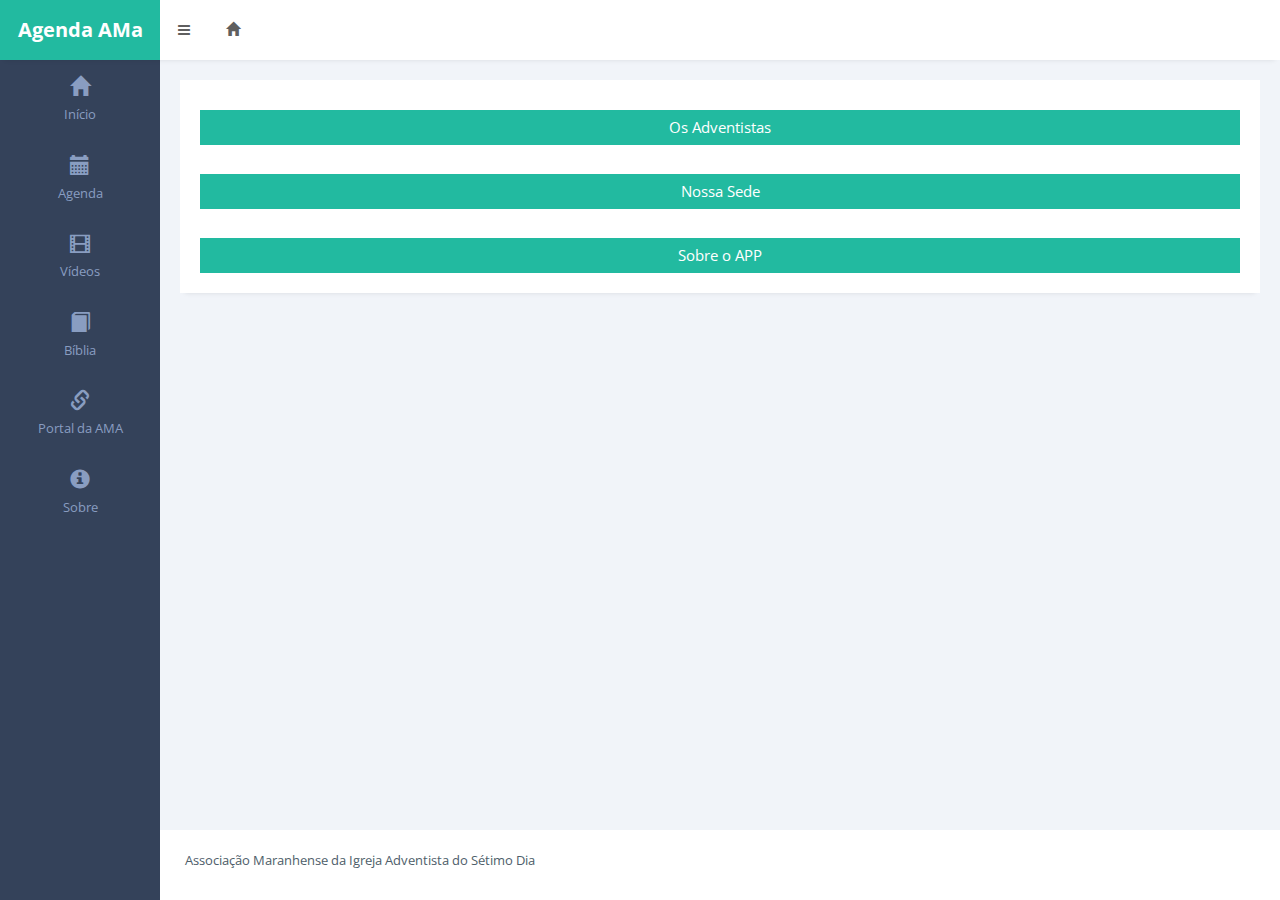
<file: sobre.html>
<!DOCTYPE html>
<html>
    <head>
        <!-- Title -->
        <title>Agenda AMa</title>
        
        <meta content="width=device-width, initial-scale=1" name="viewport"/>
        <meta charset="UTF-8">
               
        <!-- Styles -->
        <link href='http://fonts.googleapis.com/css?family=Open+Sans:400,300,600' rel='stylesheet' type='text/css'>
        <link href="assets/plugins/pace-master/themes/blue/pace-theme-flash.css" rel="stylesheet"/>
        <link href="assets/plugins/uniform/css/uniform.default.min.css" rel="stylesheet"/>
        <link href="assets/plugins/bootstrap/css/bootstrap.min.css" rel="stylesheet" type="text/css"/>
        <link href="assets/plugins/fontawesome/css/font-awesome.css" rel="stylesheet" type="text/css"/>
    
        	
        <!-- Theme Styles -->
        <link href="assets/css/modern.min.css" rel="stylesheet" type="text/css"/>
        <link href="assets/css/themes/green.css" class="theme-color" rel="stylesheet" type="text/css"/>
        <link href="assets/css/custom.css" rel="stylesheet" type="text/css"/>
        
        <script src="assets/plugins/3d-bold-navigation/js/modernizr.js"></script>
        <script src="assets/plugins/offcanvasmenueffects/js/snap.svg-min.js"></script>

        <!-- HTML5 shim and Respond.js for IE8 support of HTML5 elements and media queries -->
        <!-- WARNING: Respond.js doesn't work if you view the page via file:// -->
        <!--[if lt IE 9]>
        <script src="https://oss.maxcdn.com/html5shiv/3.7.2/html5shiv.min.js"></script>
        <script src="https://oss.maxcdn.com/respond/1.4.2/respond.min.js"></script>
        <![endif]-->
        
    </head>
    <body class="page-header-fixed">
        <main class="page-content content-wrap">
                        <div class="navbar">
                <div class="navbar-inner">
                    <div class="sidebar-pusher">
                        <a href="javascript:void(0);" class="waves-effect waves-button waves-classic push-sidebar">
                            <i class="fa fa-bars"></i>
                        </a>
                    </div>
                    <div class="logo-box">
                        <a href="index.html" class="logo-text"><span>Agenda AMa</span></a>
                    </div><!-- Logo Box -->
                    <div class="search-button">
                        <a href="index.html"><i class="menu-icon glyphicon glyphicon-home"></i></a>
                    </div>
                    <div class="topmenu-outer">
                        <div class="top-menu">
                            <ul class="nav navbar-nav navbar-left">
                                <li>		
                                    <a href="javascript:void(0);" class="waves-effect waves-button waves-classic sidebar-toggle"><i class="fa fa-bars"></i></a>
                                </li>
                                <li>	
                                    <a href="index.html"><i class="menu-icon glyphicon glyphicon-home"></i></a>
                                </li>
                            </ul><!-- Nav -->
                        </div><!-- Top Menu -->
                    </div>
                </div>
            </div><!-- Navbar -->
            <div class="page-sidebar sidebar">
                <div class="page-sidebar-inner slimscroll">
                    <ul class="menu accordion-menu">
						<li><a href="index.html" class="waves-effect waves-button"><span class="menu-icon glyphicon glyphicon-home"></span><p>Início</p></a></li>
						<li><a href="filtro_campo.html" class="waves-effect waves-button"><span class="menu-icon glyphicon glyphicon-calendar"></span><p>Agenda</p></a></li>
                        <li><a href="videos.html" class="waves-effect waves-button"><span class="menu-icon glyphicon glyphicon-film"></span><p>Vídeos</p></a></li>
                        <li><a href="biblia.html" class="waves-effect waves-button"><span class="menu-icon glyphicon glyphicon-book"></span><p>Bíblia</p></a></li>
						<li><a href="http://ama.adventistas.org/" target="_blank" class="waves-effect waves-button"><span class="menu-icon glyphicon glyphicon-link"></span><p>Portal da AMA</p></a></li>
                        <li><a href="sobre.html" class="waves-effect waves-button"><span class="menu-icon glyphicon glyphicon-info-sign"></span><p>Sobre</p></a></li>
                    </ul>
                </div><!-- Page Sidebar Inner -->
            </div><!-- Page Sidebar -->
            <div class="page-inner">
                <div id="main-wrapper">
                    <div class="row">
                        <div class="col-md-12">
                            <div class="panel panel-white">
                                <div class="panel-body">
								<a href="sobre_adventistas.html" class="btn btn-success btn-block m-t-xs"> Os Adventistas</a>
                                <br>
								<a href="sobre_sede.html" class="btn btn-success btn-block m-t-xs"> Nossa Sede</a>
								<br>	
								<a href="sobre_app.html" class="btn btn-success btn-block m-t-xs"> Sobre o APP</a>
						
                                </div>
                            </div>
                        </div>
                    </div><!-- Row -->
                </div><!-- Main Wrapper -->
                <div class="page-footer">
                    <p align="left">Associação Maranhense da Igreja Adventista do Sétimo Dia</p>
                </div>
            </div><!-- Page Inner -->
        </main><!-- Page Content -->

        <!-- Javascripts -->
        <script src="assets/plugins/jquery/jquery-2.1.4.min.js"></script>
        <script src="assets/plugins/jquery-ui/jquery-ui.min.js"></script>
        <script src="assets/plugins/bootstrap/js/bootstrap.min.js"></script>
        <script src="assets/plugins/waves/waves.min.js"></script>
        <script src="assets/js/modern.js"></script>
        
    </body>
</html>
</file>
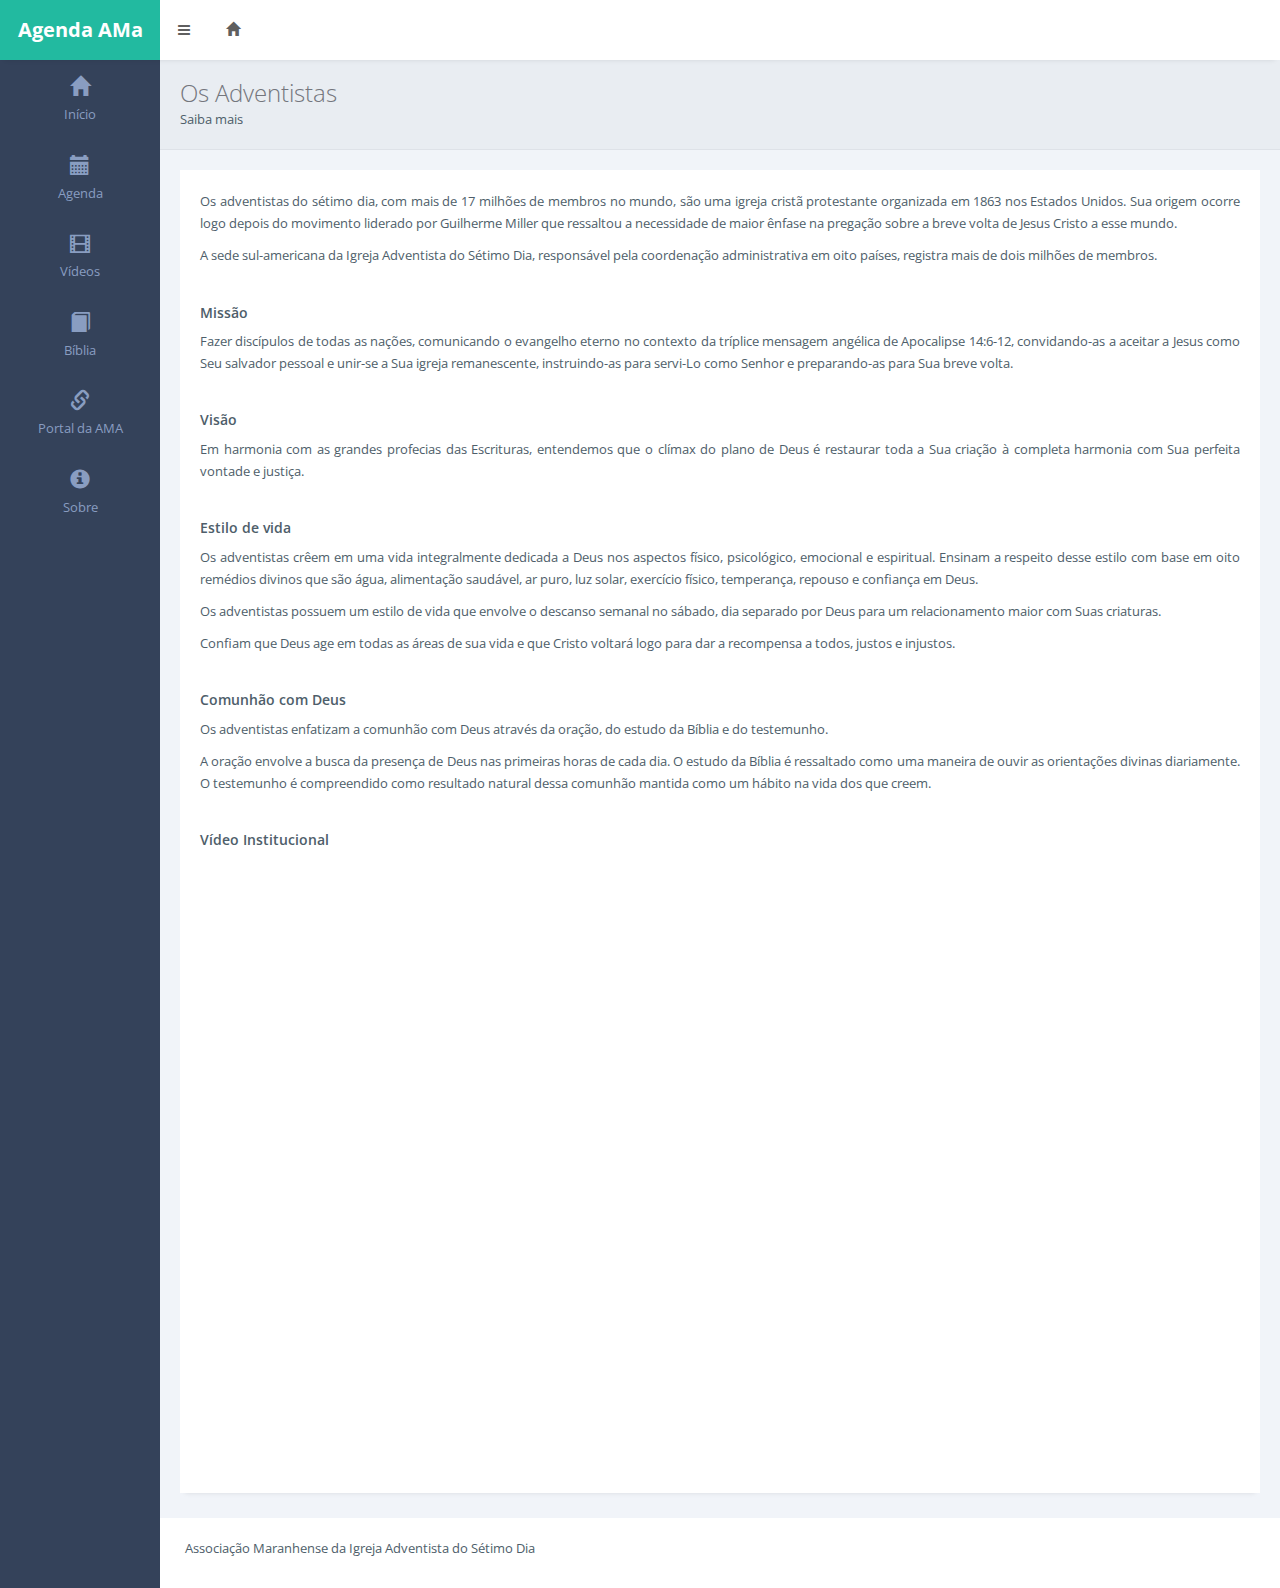
<file: sobre_adventistas.html>
<!DOCTYPE html>
<html>
    <head>
        <!-- Title -->
        <title>Agenda AMa</title>
        
        <meta content="width=device-width, initial-scale=1" name="viewport"/>
        <meta charset="UTF-8">
               
        
        <!-- Styles -->
        <link href='http://fonts.googleapis.com/css?family=Open+Sans:400,300,600' rel='stylesheet' type='text/css'>
        <link href="assets/plugins/pace-master/themes/blue/pace-theme-flash.css" rel="stylesheet"/>
        <link href="assets/plugins/uniform/css/uniform.default.min.css" rel="stylesheet"/>
        <link href="assets/plugins/bootstrap/css/bootstrap.min.css" rel="stylesheet" type="text/css"/>
        <link href="assets/plugins/fontawesome/css/font-awesome.css" rel="stylesheet" type="text/css"/>
    
        	
        <!-- Theme Styles -->
        <link href="assets/css/modern.min.css" rel="stylesheet" type="text/css"/>
        <link href="assets/css/themes/green.css" class="theme-color" rel="stylesheet" type="text/css"/>
        <link href="assets/css/custom.css" rel="stylesheet" type="text/css"/>
        
        <script src="assets/plugins/3d-bold-navigation/js/modernizr.js"></script>
        <script src="assets/plugins/offcanvasmenueffects/js/snap.svg-min.js"></script>
		<style>
        .video-container {
        position: relative;
        padding-bottom: 56.25%;
        padding-top: 30px; height: 0; overflow: hidden;
        }
         
        .video-container iframe,
        .video-container object,
        .video-container embed {
        position: absolute;
        top: 0;
        left: 0;
        width: 100%;
        height: 100%;
        }
        </style>
        <!-- HTML5 shim and Respond.js for IE8 support of HTML5 elements and media queries -->
        <!-- WARNING: Respond.js doesn't work if you view the page via file:// -->
        <!--[if lt IE 9]>
        <script src="https://oss.maxcdn.com/html5shiv/3.7.2/html5shiv.min.js"></script>
        <script src="https://oss.maxcdn.com/respond/1.4.2/respond.min.js"></script>
        <![endif]-->
        
    </head>
    <body class="page-header-fixed">
        <main class="page-content content-wrap">
                        <div class="navbar">
                <div class="navbar-inner">
                    <div class="sidebar-pusher">
                        <a href="javascript:void(0);" class="waves-effect waves-button waves-classic push-sidebar">
                            <i class="fa fa-bars"></i>
                        </a>
                    </div>
                    <div class="logo-box">
                        <a href="index.html" class="logo-text"><span>Agenda AMa</span></a>
                    </div><!-- Logo Box -->
                    <div class="search-button">
                        <a href="index.html"><i class="menu-icon glyphicon glyphicon-home"></i></a>
                    </div>
                    <div class="topmenu-outer">
                        <div class="top-menu">
                            <ul class="nav navbar-nav navbar-left">
                                <li>		
                                    <a href="javascript:void(0);" class="waves-effect waves-button waves-classic sidebar-toggle"><i class="fa fa-bars"></i></a>
                                </li>
                                <li>	
                                    <a href="index.html"><i class="menu-icon glyphicon glyphicon-home"></i></a>
                                </li>
                            </ul><!-- Nav -->
                        </div><!-- Top Menu -->
                    </div>
                </div>
            </div><!-- Navbar -->
            <div class="page-sidebar sidebar">
                <div class="page-sidebar-inner slimscroll">
                    <ul class="menu accordion-menu">
						<li><a href="index.html" class="waves-effect waves-button"><span class="menu-icon glyphicon glyphicon-home"></span><p>Início</p></a></li>
						<li><a href="filtro_campo.html" class="waves-effect waves-button"><span class="menu-icon glyphicon glyphicon-calendar"></span><p>Agenda</p></a></li>
                        <li><a href="videos.html" class="waves-effect waves-button"><span class="menu-icon glyphicon glyphicon-film"></span><p>Vídeos</p></a></li>
                        <li><a href="biblia.html" class="waves-effect waves-button"><span class="menu-icon glyphicon glyphicon-book"></span><p>Bíblia</p></a></li>
						<li><a href="http://ama.adventistas.org/" target="_blank" class="waves-effect waves-button"><span class="menu-icon glyphicon glyphicon-link"></span><p>Portal da AMA</p></a></li>
                        <li><a href="sobre.html" class="waves-effect waves-button"><span class="menu-icon glyphicon glyphicon-info-sign"></span><p>Sobre</p></a></li>
                    </ul>
                </div><!-- Page Sidebar Inner -->
            </div><!-- Page Sidebar -->
            <div class="page-inner">
            	<div class="page-title">
                    <h3>Os Adventistas</h3>
                    <div class="page-breadcrumb">
                        <ol class="breadcrumb">
                            <li>Saiba mais</li>
                        </ol>
                    </div>
                </div>
                <div id="main-wrapper">
                    <div class="row">
                        <div class="col-md-12">
                            <div class="panel panel-white">
                                <div class="panel-body">
                                    <p align="justify">Os adventistas do sétimo dia, com mais de 17 milhões de membros no mundo, são uma igreja cristã protestante organizada em 1863 nos Estados Unidos. Sua origem ocorre logo depois do movimento liderado por Guilherme Miller que ressaltou a necessidade de maior ênfase na pregação sobre a breve volta de Jesus Cristo a esse mundo.</p>
                                    <p align="justify">A sede sul-americana da Igreja Adventista do Sétimo Dia, responsável pela coordenação administrativa em oito países, registra mais de dois milhões de membros.</p>
                                    <br>
    								<h4>Missão</h4>
    								<p align="justify">Fazer discípulos de todas as nações, comunicando o evangelho eterno no contexto da tríplice mensagem angélica de Apocalipse 14:6-12, convidando-as a aceitar a Jesus como Seu salvador pessoal e unir-se a Sua igreja remanescente, instruindo-as para servi-Lo como Senhor e preparando-as para Sua breve volta.</p>
    								<br>
    								<h4>Visão</h4>
    								<p align="justify">Em harmonia com as grandes profecias das Escrituras, entendemos que o clímax do plano de Deus é restaurar toda a Sua criação à completa harmonia com Sua perfeita vontade e justiça.</p>
    								<br>
    								<h4>Estilo de vida</h4>
    								<p align="justify">Os adventistas crêem em uma vida integralmente dedicada a Deus nos aspectos físico, psicológico, emocional e espiritual. Ensinam a respeito desse estilo com base em oito remédios divinos que são água, alimentação saudável, ar puro, luz solar, exercício físico, temperança, repouso e confiança em Deus.</p>
    								<p align="justify">Os adventistas possuem um estilo de vida que envolve o descanso semanal no sábado, dia separado por Deus para um relacionamento maior com Suas criaturas.</p>
    								<p align="justify">Confiam que Deus age em todas as áreas de sua vida e que Cristo voltará logo para dar a recompensa a todos, justos e injustos.</p>
    								<br>
    								<h4>Comunhão com Deus</h4>
    								<p align="justify">Os adventistas enfatizam a comunhão com Deus através da oração, do estudo da Bíblia e do testemunho.</p>
    								<p align="justify">A oração envolve a busca da presença de Deus nas primeiras horas de cada dia. O estudo da Bíblia é ressaltado como uma maneira de ouvir as orientações divinas diariamente. O testemunho é compreendido como resultado natural dessa comunhão mantida como um hábito na vida dos que creem.</p>
    								<br>
    								<h4>Vídeo Institucional</h4>
                 <div class="video-container"><iframe width="560" height="315" src="https://www.youtube.com/embed/Cei3AN_GP9Q" frameborder="0" allowfullscreen></iframe></div>
                                     
                                            
                                </div>
                            </div>
                        </div>
                    </div><!-- Row -->
                </div><!-- Main Wrapper -->
               <div class="page-footer">
                    <p align="left">Associação Maranhense da Igreja Adventista do Sétimo Dia</p>
                </div>
            </div><!-- Page Inner -->
        </main><!-- Page Content -->

        <!-- Javascripts -->
        <script src="assets/plugins/jquery/jquery-2.1.4.min.js"></script>
        <script src="assets/plugins/jquery-ui/jquery-ui.min.js"></script>
        <script src="assets/plugins/bootstrap/js/bootstrap.min.js"></script>
        <script src="assets/plugins/waves/waves.min.js"></script>
        <script src="assets/js/modern.js"></script>
        
    </body>
</html>
</file>
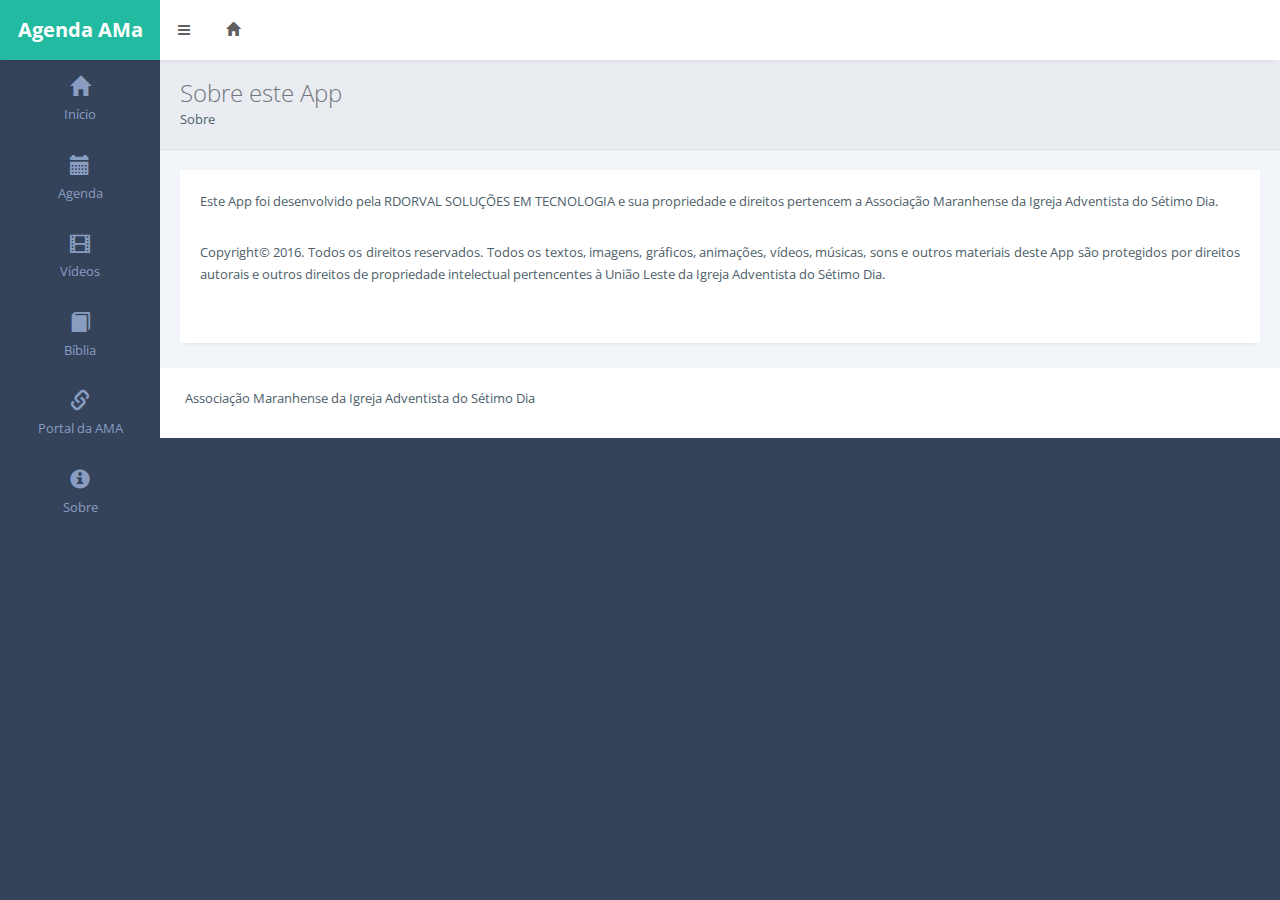
<file: sobre_app.html>
<!DOCTYPE html>
<html>
    <head>
        <!-- Title -->
        <title>Agenda AMa</title>
        
        <meta content="width=device-width, initial-scale=1" name="viewport"/>
        <meta charset="UTF-8">
        
       <!-- Styles -->
        <link href='http://fonts.googleapis.com/css?family=Open+Sans:400,300,600' rel='stylesheet' type='text/css'>
        <link href="assets/plugins/pace-master/themes/blue/pace-theme-flash.css" rel="stylesheet"/>
        <link href="assets/plugins/uniform/css/uniform.default.min.css" rel="stylesheet"/>
        <link href="assets/plugins/bootstrap/css/bootstrap.min.css" rel="stylesheet" type="text/css"/>
        <link href="assets/plugins/fontawesome/css/font-awesome.css" rel="stylesheet" type="text/css"/>
    
        	
        <!-- Theme Styles -->
        <link href="assets/css/modern.min.css" rel="stylesheet" type="text/css"/>
        <link href="assets/css/themes/green.css" class="theme-color" rel="stylesheet" type="text/css"/>
        <link href="assets/css/custom.css" rel="stylesheet" type="text/css"/>
        
        <script src="assets/plugins/3d-bold-navigation/js/modernizr.js"></script>
        <script src="assets/plugins/offcanvasmenueffects/js/snap.svg-min.js"></script>
		
        <script src="assets/plugins/jquery/jquery-2.1.4.min.js"></script>
        <script type="text/javascript" src="cordova.js"></script>
		<script type="text/javascript" src="js/index.js"></script>
        <script type="text/javascript">
            app.initialize();
        </script>
        <script>
        $(document).ready(function()
        {
            //Se esta rodando no App ou no Browser
            window.isphone = false;
            
            if(document.URL.indexOf("http://") === -1 && document.URL.indexOf("https://") === -1)
            {
                window.isphone = true;
            }
                              
            if( window.isphone )
            {
                document.addEventListener("deviceready", onDeviceReady, false);
            }
            else
            {
                onDeviceReady();
            }
        });
        
        //Funcões e configurações
        function onDeviceReady()
        {
            var info
            var networkState = navigator.connection.type;
            var states = {};
            states[Connection.UNKNOWN]  = 'Desconhecida';
            states[Connection.ETHERNET] = 'Ethernet';
            states[Connection.WIFI]     = 'Wi-Fi';
            states[Connection.CELL_2G]  = '2G';
            states[Connection.CELL_3G]  = '3G';
            states[Connection.CELL_4G]  = '4G';
            states[Connection.CELL]     = 'Genérica';
            states[Connection.NONE]     = 'Sem conexão';
            
            info = '<strong>Dados técnicos</strong>';
            info += '<br>';
            info += '<strong>Versão da plataforma de desenvolvimento</strong>';
            info += '<br>';
            info += '<span style="font-size:12px;">';
            info += device.cordova;
            info += '</span>';
            info += '<br>';
            info += '<strong>Modelo do Device</strong>';
            info += '<br>';
            info += '<span style="font-size:12px;">';
            info += device.model;
            info += '</span>';
            info += '<br>';
            info += '<strong>Sistema Operacional</strong>';
            info += '<br>';
            info += '<span style="font-size:12px;">';
            info += device.platform;
            info += '</span>';
            info += '<br>';
            info += '<strong>Versão do Sistema Operacional</strong>';
            info += '<br>';
            info += '<span style="font-size:12px;">';
            info += device.version;
            info += '</span>';
            info += '<br>';
            info += '<strong>Identificador Universal</strong>';
            info += '<br>';
            info += '<span class="activity-time small grey-text" style="font-size:12px;">';
            info += device.uuid;
            info += '</span>';
            info += '<br>';
            info += '<strong>Fabricante</strong>';
            info += '<br>';
            info += '<span style="font-size:12px;">';
            info += device.manufacturer;
            info += '</span>';
            info += '<br>';
            info += '<strong>Conexão atual</strong>';
            info += '<br>';
            info += '<span style="font-size:12px;">';
            info += states[networkState];
            info += '</span>';
            
            document.getElementById("informacoes").innerHTML = info;
        }
        </script>

        <!-- HTML5 shim and Respond.js for IE8 support of HTML5 elements and media queries -->
        <!-- WARNING: Respond.js doesn't work if you view the page via file:// -->
        <!--[if lt IE 9]>
        <script src="https://oss.maxcdn.com/html5shiv/3.7.2/html5shiv.min.js"></script>
        <script src="https://oss.maxcdn.com/respond/1.4.2/respond.min.js"></script>
        <![endif]-->
        
    </head>
    <body class="page-header-fixed">
        <main class="page-content content-wrap">
                        <div class="navbar">
                <div class="navbar-inner">
                    <div class="sidebar-pusher">
                        <a href="javascript:void(0);" class="waves-effect waves-button waves-classic push-sidebar">
                            <i class="fa fa-bars"></i>
                        </a>
                    </div>
                    <div class="logo-box">
                        <a href="index.html" class="logo-text"><span>Agenda AMa</span></a>
                    </div><!-- Logo Box -->
                    <div class="search-button">
                        <a href="index.html"><i class="menu-icon glyphicon glyphicon-home"></i></a>
                    </div>
                    <div class="topmenu-outer">
                        <div class="top-menu">
                            <ul class="nav navbar-nav navbar-left">
                                <li>		
                                    <a href="javascript:void(0);" class="waves-effect waves-button waves-classic sidebar-toggle"><i class="fa fa-bars"></i></a>
                                </li>
                                <li>	
                                    <a href="index.html"><i class="menu-icon glyphicon glyphicon-home"></i></a>
                                </li>
                            </ul><!-- Nav -->
                        </div><!-- Top Menu -->
                    </div>
                </div>
            </div><!-- Navbar -->
            <div class="page-sidebar sidebar">
                <div class="page-sidebar-inner slimscroll">
                    <ul class="menu accordion-menu">
						<li><a href="index.html" class="waves-effect waves-button"><span class="menu-icon glyphicon glyphicon-home"></span><p>Início</p></a></li>
						<li><a href="filtro_campo.html" class="waves-effect waves-button"><span class="menu-icon glyphicon glyphicon-calendar"></span><p>Agenda</p></a></li>
                        <li><a href="videos.html" class="waves-effect waves-button"><span class="menu-icon glyphicon glyphicon-film"></span><p>Vídeos</p></a></li>
                        <li><a href="biblia.html" class="waves-effect waves-button"><span class="menu-icon glyphicon glyphicon-book"></span><p>Bíblia</p></a></li>
						<li><a href="http://ama.adventistas.org/" target="_blank" class="waves-effect waves-button"><span class="menu-icon glyphicon glyphicon-link"></span><p>Portal da AMA</p></a></li>
                        <li><a href="sobre.html" class="waves-effect waves-button"><span class="menu-icon glyphicon glyphicon-info-sign"></span><p>Sobre</p></a></li>
                    </ul>
                </div><!-- Page Sidebar Inner -->
            </div><!-- Page Sidebar -->
            <div class="page-inner">
                <div class="page-title">
                    <h3>Sobre este App</h3>
                    <div class="page-breadcrumb">
                        <ol class="breadcrumb">
                            <li>Sobre</li>
                        </ol>
                    </div>
                </div>
                <div id="main-wrapper">
                    <div class="row">
                        <div class="col-md-12">
                            <div class="panel panel-white">
                                <div class="panel-body">
                                    <p align="justify">Este App foi desenvolvido pela RDORVAL SOLUÇÕES EM TECNOLOGIA e sua propriedade e direitos pertencem a Associação Maranhense da Igreja Adventista do Sétimo Dia.</p>
                                    <br>
                                    <p align="justify">Copyright© 2016. Todos os direitos reservados. Todos os textos, imagens, gráficos, animações, vídeos, músicas, sons e outros materiais deste App são protegidos por direitos autorais e outros direitos de propriedade intelectual pertencentes à União Leste da Igreja Adventista do Sétimo Dia.</p>
                                    <br>
                                    <p align="center" id="informacoes"></p>
                                </div>
                            </div>
                        </div>
                    </div><!-- Row -->
                </div><!-- Main Wrapper -->
               <div class="page-footer">
                    <p align="left">Associação Maranhense da Igreja Adventista do Sétimo Dia</p>
                </div>
            </div><!-- Page Inner -->
        </main><!-- Page Content -->

        <!-- Javascripts -->
        <script src="assets/plugins/jquery-ui/jquery-ui.min.js"></script>
        <script src="assets/plugins/bootstrap/js/bootstrap.min.js"></script>
        <script src="assets/plugins/waves/waves.min.js"></script>
        <script src="assets/js/modern.js"></script>
        
    </body>
</html>
</file>
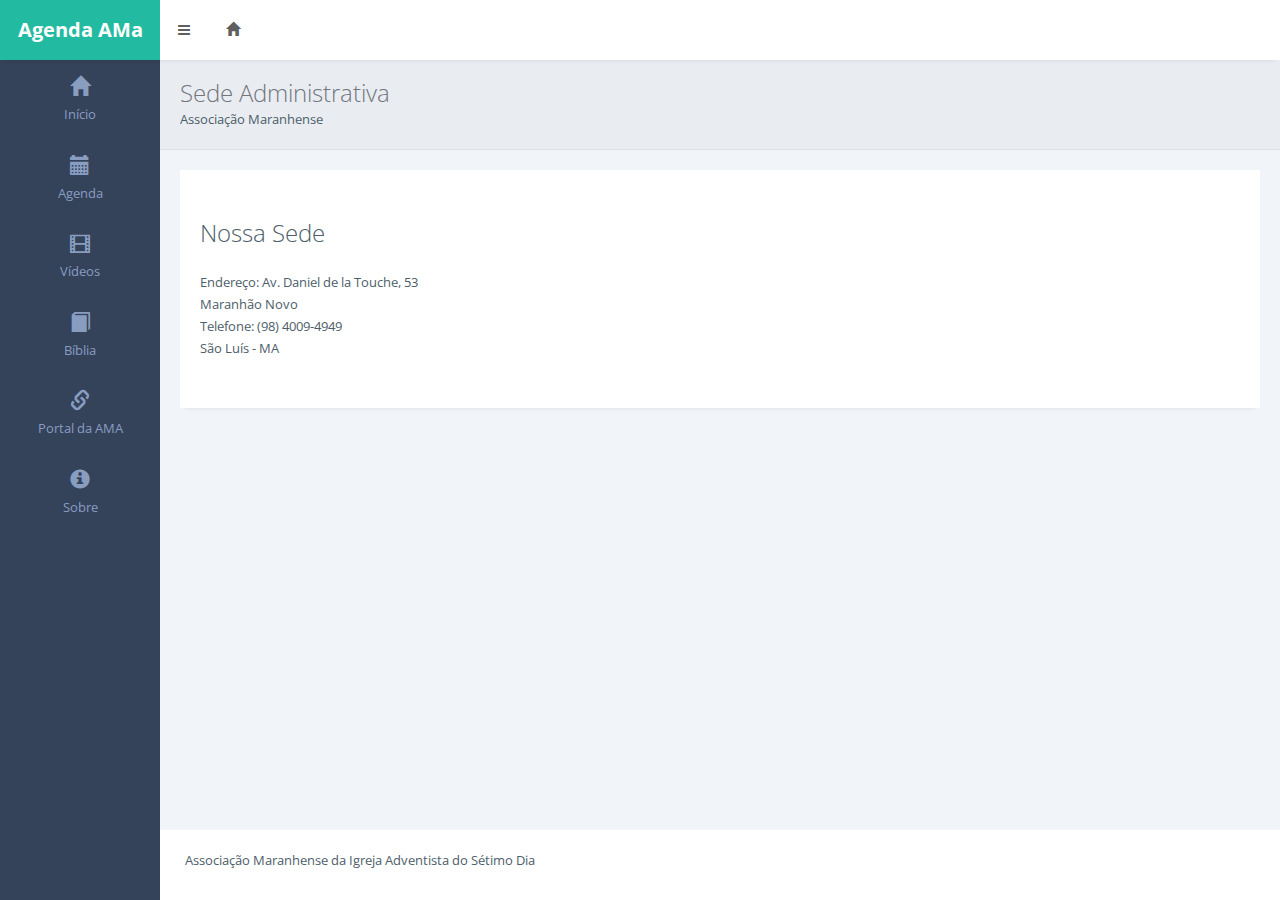
<file: sobre_sede.html>
<!DOCTYPE html>
<html>
    <head>
        <!-- Title -->
        <title>Agenda AMa</title>
        
        <meta content="width=device-width, initial-scale=1" name="viewport"/>
        <meta charset="UTF-8">
               
        <!-- Styles -->
        <link href='http://fonts.googleapis.com/css?family=Open+Sans:400,300,600' rel='stylesheet' type='text/css'>
        <link href="assets/plugins/pace-master/themes/blue/pace-theme-flash.css" rel="stylesheet"/>
        <link href="assets/plugins/uniform/css/uniform.default.min.css" rel="stylesheet"/>
        <link href="assets/plugins/bootstrap/css/bootstrap.min.css" rel="stylesheet" type="text/css"/>
        <link href="assets/plugins/fontawesome/css/font-awesome.css" rel="stylesheet" type="text/css"/>
    
        	
        <!-- Theme Styles -->
        <link href="assets/css/modern.min.css" rel="stylesheet" type="text/css"/>
        <link href="assets/css/themes/green.css" class="theme-color" rel="stylesheet" type="text/css"/>
        <link href="assets/css/custom.css" rel="stylesheet" type="text/css"/>
        
             
        <script src="assets/plugins/3d-bold-navigation/js/modernizr.js"></script>
        <script src="assets/plugins/offcanvasmenueffects/js/snap.svg-min.js"></script>
        <!-- HTML5 shim and Respond.js for IE8 support of HTML5 elements and media queries -->
        <!-- WARNING: Respond.js doesn't work if you view the page via file:// -->
        <!--[if lt IE 9]>
        <script src="https://oss.maxcdn.com/html5shiv/3.7.2/html5shiv.min.js"></script>
        <script src="https://oss.maxcdn.com/respond/1.4.2/respond.min.js"></script>
        <![endif]-->
        
    </head>
    <body class="page-header-fixed">
        <main class="page-content content-wrap">
                        <div class="navbar">
                <div class="navbar-inner">
                    <div class="sidebar-pusher">
                        <a href="javascript:void(0);" class="waves-effect waves-button waves-classic push-sidebar">
                            <i class="fa fa-bars"></i>
                        </a>
                    </div>
                    <div class="logo-box">
                        <a href="index.html" class="logo-text"><span>Agenda AMa</span></a>
                    </div><!-- Logo Box -->
                    <div class="search-button">
                        <a href="index.html"><i class="menu-icon glyphicon glyphicon-home"></i></a>
                    </div>
                    <div class="topmenu-outer">
                        <div class="top-menu">
                            <ul class="nav navbar-nav navbar-left">
                                <li>		
                                    <a href="javascript:void(0);" class="waves-effect waves-button waves-classic sidebar-toggle"><i class="fa fa-bars"></i></a>
                                </li>
                                <li>	
                                    <a href="index.html"><i class="menu-icon glyphicon glyphicon-home"></i></a>
                                </li>
                            </ul><!-- Nav -->
                        </div><!-- Top Menu -->
                    </div>
                </div>
            </div><!-- Navbar -->
            <div class="page-sidebar sidebar">
                <div class="page-sidebar-inner slimscroll">
                    <ul class="menu accordion-menu">
                      <li><a href="index.html" class="waves-effect waves-button"><span class="menu-icon glyphicon glyphicon-home"></span><p>Início</p></a></li>
                      <li><a href="filtro_campo.html" class="waves-effect waves-button"><span class="menu-icon glyphicon glyphicon-calendar"></span><p>Agenda</p></a></li>
                        <li><a href="videos.html" class="waves-effect waves-button"><span class="menu-icon glyphicon glyphicon-film"></span><p>Vídeos</p></a></li>
                        <li><a href="biblia.html" class="waves-effect waves-button"><span class="menu-icon glyphicon glyphicon-book"></span><p>Bíblia</p></a></li>
						<li><a href="http://ama.adventistas.org/" target="_blank" class="waves-effect waves-button"><span class="menu-icon glyphicon glyphicon-link"></span><p>Portal da AMA</p></a></li>
                        <li><a href="sobre.html" class="waves-effect waves-button"><span class="menu-icon glyphicon glyphicon-info-sign"></span><p>Sobre</p></a></li>
                    </ul>
                </div><!-- Page Sidebar Inner -->
            </div><!-- Page Sidebar -->
            <div class="page-inner">
            	<div class="page-title">
                    <h3>Sede Administrativa</h3>
                    <div class="page-breadcrumb">
                        <ol class="breadcrumb">
                            <li>Associação Maranhense</li>
                        </ol>
                    </div>
                </div>
                <div id="main-wrapper">
                    <div class="row">
                        <div class="col-md-12">
                            <div class="panel panel-white">
                                <div class="panel-body">
                                    <h2 class="m-t-xxl m-b-lg">Nossa Sede</h2>
                                    <p align="justify">Endereço: Av. Daniel de la Touche, 53 <br> Maranhão Novo <br>Telefone: (98) 4009-4949<br>São Luís - MA</p>
                                    <br>
                                </div>
                            </div>
                        </div>
                    </div><!-- Row -->
                </div><!-- Main Wrapper -->
               <div class="page-footer">
                    <p align="left">Associação Maranhense da Igreja Adventista do Sétimo Dia</p>
                </div>
            </div><!-- Page Inner -->
        </main><!-- Page Content -->

        <!-- Javascripts -->
        <script src="assets/plugins/jquery/jquery-2.1.4.min.js"></script>
        <script src="assets/plugins/jquery-ui/jquery-ui.min.js"></script>
        <script src="assets/plugins/bootstrap/js/bootstrap.min.js"></script>
        <script src="assets/plugins/waves/waves.min.js"></script>
        <script src="assets/js/modern.js"></script>
        
    </body>
</html>
</file>
<file: assets/plugins/pace-master/themes/blue/pace-theme-flash.css>
/* This is a compiled file, you should be editing the file in the templates directory */
.pace {
  -webkit-pointer-events: none;
  pointer-events: none;
  -webkit-user-select: none;
  -moz-user-select: none;
  user-select: none;
}

.pace-inactive {
  display: none;
}

.pace .pace-progress {
  background: #2299dd;
  position: fixed;
  z-index: 2000;
  top: 0;
  right: 100%;
  width: 100%;
  height: 2px;
}

.pace .pace-progress-inner {
  display: block;
  position: absolute;
  right: 0px;
  width: 100px;
  height: 100%;
  box-shadow: 0 0 10px #2299dd, 0 0 5px #2299dd;
  opacity: 1.0;
  -webkit-transform: rotate(3deg) translate(0px, -4px);
  -moz-transform: rotate(3deg) translate(0px, -4px);
  -ms-transform: rotate(3deg) translate(0px, -4px);
  -o-transform: rotate(3deg) translate(0px, -4px);
  transform: rotate(3deg) translate(0px, -4px);
}

.pace .pace-activity {
  display: block;
  position: fixed;
  z-index: 2000;
  top: 15px;
  right: 15px;
  width: 14px;
  height: 14px;
  border: solid 2px transparent;
  border-top-color: #2299dd;
  border-left-color: #2299dd;
  border-radius: 10px;
  -webkit-animation: pace-spinner 400ms linear infinite;
  -moz-animation: pace-spinner 400ms linear infinite;
  -ms-animation: pace-spinner 400ms linear infinite;
  -o-animation: pace-spinner 400ms linear infinite;
  animation: pace-spinner 400ms linear infinite;
}

@-webkit-keyframes pace-spinner {
  0% { -webkit-transform: rotate(0deg); transform: rotate(0deg); }
  100% { -webkit-transform: rotate(360deg); transform: rotate(360deg); }
}
@-moz-keyframes pace-spinner {
  0% { -moz-transform: rotate(0deg); transform: rotate(0deg); }
  100% { -moz-transform: rotate(360deg); transform: rotate(360deg); }
}
@-o-keyframes pace-spinner {
  0% { -o-transform: rotate(0deg); transform: rotate(0deg); }
  100% { -o-transform: rotate(360deg); transform: rotate(360deg); }
}
@-ms-keyframes pace-spinner {
  0% { -ms-transform: rotate(0deg); transform: rotate(0deg); }
  100% { -ms-transform: rotate(360deg); transform: rotate(360deg); }
}
@keyframes pace-spinner {
  0% { transform: rotate(0deg); transform: rotate(0deg); }
  100% { transform: rotate(360deg); transform: rotate(360deg); }
}
</file>
<file: assets/css/themes/green.css>
.page-content {
    background: #34425A;
}

.navbar .logo-box {
    background: #22baa0;
}

.navbar .logo-box a {
    color: #fff;
}

.sidebar {
    background: #34425A;
}

.sidebar-header {
    background: #34425A;
}

.sidebar-profile span small {
    color: #899dc1;
}

.menu {
    background: #34425A;
}

.menu.accordion-menu a {
    color: #899dc1;
}

.menu.accordion-menu > li > a:hover {
	background: #2b384e;
    color: #fff;
}

.menu.accordion-menu > li.active > a,
.menu.accordion-menu > li.active.open > a {
	background: #2b384e;
    color: #fff;
}

.small-sidebar:not(.page-sidebar-fixed) .accordion-menu li.droplink:hover > a,
.horizontal-bar .accordion-menu > li.droplink:hover > a,
.menu.accordion-menu ul,
.menu.accordion-menu li.open > a,
.hover-menu .accordion-menu > li.droplink:hover > a {
    background: #2B384E;
    color: #fff;
}

.menu.accordion-menu ul li a:hover,
.menu.accordion-menu ul li.active a {
	background: #34425A;
    color: #fff;
}

.menu.accordion-menu ul li a {
    color: #899dc1;
}
</file>
<file: assets/css/custom.css>
/* Write your custom CSS here */
</file>
<file: assets/plugins/line-icons/simple-line-icons.css>
@font-face {
	font-family: 'Simple-Line-Icons';
	src:url('fonts/Simple-Line-Icons.eot');
	src:url('fonts/Simple-Line-Icons.eot?#iefix') format('embedded-opentype'),
		url('fonts/Simple-Line-Icons.woff') format('woff'),
		url('fonts/Simple-Line-Icons.ttf') format('truetype'),
		url('fonts/Simple-Line-Icons.svg#Simple-Line-Icons') format('svg');
	font-weight: normal;
	font-style: normal;
}

/* Use the following CSS code if you want to use data attributes for inserting your icons */
[data-icon]:before {
	font-family: 'Simple-Line-Icons';
	content: attr(data-icon);
	speak: none;
	font-weight: normal;
	font-variant: normal;
	text-transform: none;
	line-height: 1;
	-webkit-font-smoothing: antialiased;
	-moz-osx-font-smoothing: grayscale;
}

/* Use the following CSS code if you want to have a class per icon */
/*
Instead of a list of all class selectors,
you can use the generic selector below, but it's slower:
[class*="icon-"] {
*/
.icon-user-female, .icon-user-follow, .icon-user-following, .icon-user-unfollow, .icon-trophy, .icon-screen-smartphone, .icon-screen-desktop, .icon-plane, .icon-notebook, .icon-moustache, .icon-mouse, .icon-magnet, .icon-energy, .icon-emoticon-smile, .icon-disc, .icon-cursor-move, .icon-crop, .icon-credit-card, .icon-chemistry, .icon-user, .icon-speedometer, .icon-social-youtube, .icon-social-twitter, .icon-social-tumblr, .icon-social-facebook, .icon-social-dropbox, .icon-social-dribbble, .icon-shield, .icon-screen-tablet, .icon-magic-wand, .icon-hourglass, .icon-graduation, .icon-ghost, .icon-game-controller, .icon-fire, .icon-eyeglasses, .icon-envelope-open, .icon-envelope-letter, .icon-bell, .icon-badge, .icon-anchor, .icon-wallet, .icon-vector, .icon-speech, .icon-puzzle, .icon-printer, .icon-present, .icon-playlist, .icon-pin, .icon-picture, .icon-map, .icon-layers, .icon-handbag, .icon-globe-alt, .icon-globe, .icon-frame, .icon-folder-alt, .icon-film, .icon-feed, .icon-earphones-alt, .icon-earphones, .icon-drop, .icon-drawer, .icon-docs, .icon-directions, .icon-direction, .icon-diamond, .icon-cup, .icon-compass, .icon-call-out, .icon-call-in, .icon-call-end, .icon-calculator, .icon-bubbles, .icon-briefcase, .icon-book-open, .icon-basket-loaded, .icon-basket, .icon-bag, .icon-action-undo, .icon-action-redo, .icon-wrench, .icon-umbrella, .icon-trash, .icon-tag, .icon-support, .icon-size-fullscreen, .icon-size-actual, .icon-shuffle, .icon-share-alt, .icon-share, .icon-rocket, .icon-question, .icon-pie-chart, .icon-pencil, .icon-note, .icon-music-tone-alt, .icon-music-tone, .icon-microphone, .icon-loop, .icon-logout, .icon-login, .icon-list, .icon-like, .icon-home, .icon-grid, .icon-graph, .icon-equalizer, .icon-dislike, .icon-cursor, .icon-control-start, .icon-control-rewind, .icon-control-play, .icon-control-pause, .icon-control-forward, .icon-control-end, .icon-calendar, .icon-bulb, .icon-bar-chart, .icon-arrow-up, .icon-arrow-right, .icon-arrow-left, .icon-arrow-down, .icon-ban, .icon-bubble, .icon-camcorder, .icon-camera, .icon-check, .icon-clock, .icon-close, .icon-cloud-download, .icon-cloud-upload, .icon-doc, .icon-envelope, .icon-eye, .icon-flag, .icon-folder, .icon-heart, .icon-info, .icon-key, .icon-link, .icon-lock, .icon-lock-open, .icon-magnifier, .icon-magnifier-add, .icon-magnifier-remove, .icon-paper-clip, .icon-paper-plane, .icon-plus, .icon-pointer, .icon-power, .icon-refresh, .icon-reload, .icon-settings, .icon-star, .icon-symbol-female, .icon-symbol-male, .icon-target, .icon-volume-1, .icon-volume-2, .icon-volume-off, .icon-users {
	font-family: 'Simple-Line-Icons';
	speak: none;
	font-style: normal;
	font-weight: normal;
	font-variant: normal;
	text-transform: none;
	line-height: 1;
	-webkit-font-smoothing: antialiased;
}
.icon-user-female:before {
	content: "\e000";
}
.icon-user-follow:before {
	content: "\e002";
}
.icon-user-following:before {
	content: "\e003";
}
.icon-user-unfollow:before {
	content: "\e004";
}
.icon-trophy:before {
	content: "\e006";
}
.icon-screen-smartphone:before {
	content: "\e010";
}
.icon-screen-desktop:before {
	content: "\e011";
}
.icon-plane:before {
	content: "\e012";
}
.icon-notebook:before {
	content: "\e013";
}
.icon-moustache:before {
	content: "\e014";
}
.icon-mouse:before {
	content: "\e015";
}
.icon-magnet:before {
	content: "\e016";
}
.icon-energy:before {
	content: "\e020";
}
.icon-emoticon-smile:before {
	content: "\e021";
}
.icon-disc:before {
	content: "\e022";
}
.icon-cursor-move:before {
	content: "\e023";
}
.icon-crop:before {
	content: "\e024";
}
.icon-credit-card:before {
	content: "\e025";
}
.icon-chemistry:before {
	content: "\e026";
}
.icon-user:before {
	content: "\e005";
}
.icon-speedometer:before {
	content: "\e007";
}
.icon-social-youtube:before {
	content: "\e008";
}
.icon-social-twitter:before {
	content: "\e009";
}
.icon-social-tumblr:before {
	content: "\e00a";
}
.icon-social-facebook:before {
	content: "\e00b";
}
.icon-social-dropbox:before {
	content: "\e00c";
}
.icon-social-dribbble:before {
	content: "\e00d";
}
.icon-shield:before {
	content: "\e00e";
}
.icon-screen-tablet:before {
	content: "\e00f";
}
.icon-magic-wand:before {
	content: "\e017";
}
.icon-hourglass:before {
	content: "\e018";
}
.icon-graduation:before {
	content: "\e019";
}
.icon-ghost:before {
	content: "\e01a";
}
.icon-game-controller:before {
	content: "\e01b";
}
.icon-fire:before {
	content: "\e01c";
}
.icon-eyeglasses:before {
	content: "\e01d";
}
.icon-envelope-open:before {
	content: "\e01e";
}
.icon-envelope-letter:before {
	content: "\e01f";
}
.icon-bell:before {
	content: "\e027";
}
.icon-badge:before {
	content: "\e028";
}
.icon-anchor:before {
	content: "\e029";
}
.icon-wallet:before {
	content: "\e02a";
}
.icon-vector:before {
	content: "\e02b";
}
.icon-speech:before {
	content: "\e02c";
}
.icon-puzzle:before {
	content: "\e02d";
}
.icon-printer:before {
	content: "\e02e";
}
.icon-present:before {
	content: "\e02f";
}
.icon-playlist:before {
	content: "\e030";
}
.icon-pin:before {
	content: "\e031";
}
.icon-picture:before {
	content: "\e032";
}
.icon-map:before {
	content: "\e033";
}
.icon-layers:before {
	content: "\e034";
}
.icon-handbag:before {
	content: "\e035";
}
.icon-globe-alt:before {
	content: "\e036";
}
.icon-globe:before {
	content: "\e037";
}
.icon-frame:before {
	content: "\e038";
}
.icon-folder-alt:before {
	content: "\e039";
}
.icon-film:before {
	content: "\e03a";
}
.icon-feed:before {
	content: "\e03b";
}
.icon-earphones-alt:before {
	content: "\e03c";
}
.icon-earphones:before {
	content: "\e03d";
}
.icon-drop:before {
	content: "\e03e";
}
.icon-drawer:before {
	content: "\e03f";
}
.icon-docs:before {
	content: "\e040";
}
.icon-directions:before {
	content: "\e041";
}
.icon-direction:before {
	content: "\e042";
}
.icon-diamond:before {
	content: "\e043";
}
.icon-cup:before {
	content: "\e044";
}
.icon-compass:before {
	content: "\e045";
}
.icon-call-out:before {
	content: "\e046";
}
.icon-call-in:before {
	content: "\e047";
}
.icon-call-end:before {
	content: "\e048";
}
.icon-calculator:before {
	content: "\e049";
}
.icon-bubbles:before {
	content: "\e04a";
}
.icon-briefcase:before {
	content: "\e04b";
}
.icon-book-open:before {
	content: "\e04c";
}
.icon-basket-loaded:before {
	content: "\e04d";
}
.icon-basket:before {
	content: "\e04e";
}
.icon-bag:before {
	content: "\e04f";
}
.icon-action-undo:before {
	content: "\e050";
}
.icon-action-redo:before {
	content: "\e051";
}
.icon-wrench:before {
	content: "\e052";
}
.icon-umbrella:before {
	content: "\e053";
}
.icon-trash:before {
	content: "\e054";
}
.icon-tag:before {
	content: "\e055";
}
.icon-support:before {
	content: "\e056";
}
.icon-size-fullscreen:before {
	content: "\e057";
}
.icon-size-actual:before {
	content: "\e058";
}
.icon-shuffle:before {
	content: "\e059";
}
.icon-share-alt:before {
	content: "\e05a";
}
.icon-share:before {
	content: "\e05b";
}
.icon-rocket:before {
	content: "\e05c";
}
.icon-question:before {
	content: "\e05d";
}
.icon-pie-chart:before {
	content: "\e05e";
}
.icon-pencil:before {
	content: "\e05f";
}
.icon-note:before {
	content: "\e060";
}
.icon-music-tone-alt:before {
	content: "\e061";
}
.icon-music-tone:before {
	content: "\e062";
}
.icon-microphone:before {
	content: "\e063";
}
.icon-loop:before {
	content: "\e064";
}
.icon-logout:before {
	content: "\e065";
}
.icon-login:before {
	content: "\e066";
}
.icon-list:before {
	content: "\e067";
}
.icon-like:before {
	content: "\e068";
}
.icon-home:before {
	content: "\e069";
}
.icon-grid:before {
	content: "\e06a";
}
.icon-graph:before {
	content: "\e06b";
}
.icon-equalizer:before {
	content: "\e06c";
}
.icon-dislike:before {
	content: "\e06d";
}
.icon-cursor:before {
	content: "\e06e";
}
.icon-control-start:before {
	content: "\e06f";
}
.icon-control-rewind:before {
	content: "\e070";
}
.icon-control-play:before {
	content: "\e071";
}
.icon-control-pause:before {
	content: "\e072";
}
.icon-control-forward:before {
	content: "\e073";
}
.icon-control-end:before {
	content: "\e074";
}
.icon-calendar:before {
	content: "\e075";
}
.icon-bulb:before {
	content: "\e076";
}
.icon-bar-chart:before {
	content: "\e077";
}
.icon-arrow-up:before {
	content: "\e078";
}
.icon-arrow-right:before {
	content: "\e079";
}
.icon-arrow-left:before {
	content: "\e07a";
}
.icon-arrow-down:before {
	content: "\e07b";
}
.icon-ban:before {
	content: "\e07c";
}
.icon-bubble:before {
	content: "\e07d";
}
.icon-camcorder:before {
	content: "\e07e";
}
.icon-camera:before {
	content: "\e07f";
}
.icon-check:before {
	content: "\e080";
}
.icon-clock:before {
	content: "\e081";
}
.icon-close:before {
	content: "\e082";
}
.icon-cloud-download:before {
	content: "\e083";
}
.icon-cloud-upload:before {
	content: "\e084";
}
.icon-doc:before {
	content: "\e085";
}
.icon-envelope:before {
	content: "\e086";
}
.icon-eye:before {
	content: "\e087";
}
.icon-flag:before {
	content: "\e088";
}
.icon-folder:before {
	content: "\e089";
}
.icon-heart:before {
	content: "\e08a";
}
.icon-info:before {
	content: "\e08b";
}
.icon-key:before {
	content: "\e08c";
}
.icon-link:before {
	content: "\e08d";
}
.icon-lock:before {
	content: "\e08e";
}
.icon-lock-open:before {
	content: "\e08f";
}
.icon-magnifier:before {
	content: "\e090";
}
.icon-magnifier-add:before {
	content: "\e091";
}
.icon-magnifier-remove:before {
	content: "\e092";
}
.icon-paper-clip:before {
	content: "\e093";
}
.icon-paper-plane:before {
	content: "\e094";
}
.icon-plus:before {
	content: "\e095";
}
.icon-pointer:before {
	content: "\e096";
}
.icon-power:before {
	content: "\e097";
}
.icon-refresh:before {
	content: "\e098";
}
.icon-reload:before {
	content: "\e099";
}
.icon-settings:before {
	content: "\e09a";
}
.icon-star:before {
	content: "\e09b";
}
.icon-symbol-female:before {
	content: "\e09c";
}
.icon-symbol-male:before {
	content: "\e09d";
}
.icon-target:before {
	content: "\e09e";
}
.icon-volume-1:before {
	content: "\e09f";
}
.icon-volume-2:before {
	content: "\e0a0";
}
.icon-volume-off:before {
	content: "\e0a1";
}
.icon-users:before {
	content: "\e001";
}
</file>
<file: assets/plugins/offcanvasmenueffects/css/menu_cornerbox.css>
.show-menu, 
.container, 
.content-wrap {
	overflow: hidden;
}

.content-wrap {
	-webkit-transition: -webkit-transform 0.3s;
	transition: transform 0.3s;
}


/* Menu Button */
#profile-menu-link::before {
	position: absolute;
	top: 0.5em;
	right: 0.5em;
	bottom: 0.5em;
	left: 0.5em;
	content: '';
}

/* Close Button */
.close-button {
	width: 1em;
	height: 1em;
	position: absolute;
	right: 20px;
	top: 20px;
	overflow: hidden;
	text-indent: 1em;
	border: none;
	background: transparent;
	color: transparent;
}

.close-button::before,
.close-button::after {
	content: '';
	position: absolute;
	width: 2px;
	height: 100%;
	top: 0;
	left: 50%;
	background: #b8b7ad;
}

.close-button::before {
	-webkit-transform: rotate(45deg);
	transform: rotate(45deg);
}

.close-button::after {
	-webkit-transform: rotate(-45deg);
	transform: rotate(-45deg);
}

/* Menu */
.menu-wrap {
	position: fixed;
	z-index: 1001;
	width: 280px;
	height: 280px;
	background: #fff;
	color: #373a47;
	padding: 30px;
	-webkit-transform: translate3d(-320px,-320px,0);
	transform: translate3d(-320px,-320px,0);
	-webkit-transition: -webkit-transform 0.3s;
	transition: transform 0.3s;
}

.profile {
	display: inline-block;
	line-height: 42px;
	margin-bottom: 1em;
	font-weight: 700;
}

.profile img {
	float: left;
	border-radius: 50%;
	margin-right: 10px;
}

.profile-menu-list a {
	display: block;
	color: #b8b7ad;
	font-weight: 700;
	padding: 10px 8px;
    text-decoration: none;
}

.profile-menu-list a:hover,
.profile-menu-list a:focus {
	color: #22BAA0;
}

.profile-menu-list a span {
	margin-left: 10px;
}

/* Shown menu */
.show-menu .menu-wrap {
	-webkit-transform: translate3d(0,0,0);
	transform: translate3d(0,0,0);
}

.show-menu .content-wrap {
	-webkit-transform: translate3d(80px,80px,0);
	transform: translate3d(80px,80px,0);
}

.show-menu .content::before {
	opacity: 1;
	-webkit-transition: opacity 0.3s;
	transition: opacity 0.3s;
	-webkit-transform: translate3d(0,0,0);
	transform: translate3d(0,0,0);
}
</file>
<file: assets/plugins/3d-bold-navigation/css/style.css>
.cd-nav-container h3 {
    margin-top: 10px!important;
    margin-bottom: 10px!important;
}


/* -------------------------------- 

xnavigation 

-------------------------------- */
.cd-nav-container {
  position: fixed;
  z-index: 999999;
  top: 0;
  right: 0;
  width: 80%;
  height: 100%;
  overflow-y: auto;
  background-color: #ffffff;
  /* Force Hardware Acceleration in WebKit */
  -webkit-transform: translateZ(0);
  -moz-transform: translateZ(0);
  -ms-transform: translateZ(0);
  -o-transform: translateZ(0);
  transform: translateZ(0);
  -webkit-backface-visibility: hidden;
  backface-visibility: hidden;
  -webkit-transform: translateX(100%);
  -moz-transform: translateX(100%);
  -ms-transform: translateX(100%);
  -o-transform: translateX(100%);
  transform: translateX(100%);
  -webkit-transition: -webkit-transform 0.4s 0s, box-shadow 0s 0.4s;
  -moz-transition: -moz-transform 0.4s 0s, box-shadow 0s 0.4s;
  transition: transform 0.4s 0s, box-shadow 0s 0.4s;
}
.cd-nav-container.is-visible {
  -webkit-transform: translateX(0);
  -moz-transform: translateX(0);
  -ms-transform: translateX(0);
  -o-transform: translateX(0);
  transform: translateX(0);
  -webkit-overflow-scrolling: touch;
  box-shadow: -4px 0 30px rgba(0, 0, 0, 0.2);
  -webkit-transition: -webkit-transform 0.4s 0s, box-shadow 0s 0s;
  -moz-transition: -moz-transform 0.4s 0s, box-shadow 0s 0s;
  transition: transform 0.4s 0s, box-shadow 0s 0s;
}
.cd-nav-container header {
  padding: 1.5em 0 0 6.25%;
  height: 68px;
  position: relative;
}
.cd-nav-container h3 {
  font-size: 16px;
  font-weight: bold;
  text-transform: uppercase;
  color: #5F5F5F;
}
@media only screen and (min-width: 700px) {
  .cd-nav-container {
    width: 70%;
  }
  .cd-nav-container header {
    height: 116px;
    padding-top: 3em;
  }
}

.cd-close-nav {
  /* 'X' close icon */
  position: absolute;
  height: 44px;
  width: 44px;
  /* set the right position value so that it overlaps the .cd-nav-trigger*/
  right: 6.25%;
  top: 50%;
  bottom: auto;
  -webkit-transform: translateY(-50%);
  -moz-transform: translateY(-50%);
  -ms-transform: translateY(-50%);
  -o-transform: translateY(-50%);
  transform: translateY(-50%);
  /* image replacement */
  overflow: hidden;
  text-indent: 100%;
  white-space: nowrap;
  -webkit-transition: opacity 0.2s;
  -moz-transition: opacity 0.2s;
  transition: opacity 0.2s;
}
.cd-close-nav::after, .cd-close-nav::before {
  /* lines of 'X' icon */
  content: '';
  position: absolute;
  height: 3px;
  width: 32px;
  left: 50%;
  top: 50%;
  background-color: #5F5F5F;
  -webkit-backface-visibility: hidden;
  backface-visibility: hidden;
}
.cd-close-nav::after {
  -webkit-transform: translateX(-50%) translateY(-50%) rotate(45deg);
  -moz-transform: translateX(-50%) translateY(-50%) rotate(45deg);
  -ms-transform: translateX(-50%) translateY(-50%) rotate(45deg);
  -o-transform: translateX(-50%) translateY(-50%) rotate(45deg);
  transform: translateX(-50%) translateY(-50%) rotate(45deg);
}
.cd-close-nav::before {
  -webkit-transform: translateX(-50%) translateY(-50%) rotate(-45deg);
  -moz-transform: translateX(-50%) translateY(-50%) rotate(-45deg);
  -ms-transform: translateX(-50%) translateY(-50%) rotate(-45deg);
  -o-transform: translateX(-50%) translateY(-50%) rotate(-45deg);
  transform: translateX(-50%) translateY(-50%) rotate(-45deg);
}
.no-touch .cd-close-nav:hover {
  opacity: .8;
}
@media only screen and (min-width: 700px) {
  .cd-close-nav {
    right: 7.14%;
  }
}

.cd-nav {
  background-color: #F1F4F9;
  margin: 0;
}
.cd-nav::after {
  clear: both;
  content: "";
  display: table;
}
.cd-nav li {
  width: 50%;
  float: left;
  /* 68px is the navigation header height  and the menu items will be allocated in 3 rows */
  height: calc((100vh - 68px)/3);
  min-height: 120px;
  border: 1px solid #ffffff;
  border-top: none;
  border-left: none;
}
.cd-nav li:nth-of-type(2n) {
  border-right-width: 0;
}
.cd-nav a {
  position: relative;
  display: block;
  width: 100%;
  height: 100%;
  text-align: center;
  -webkit-transition: background-color 0.2s;
  -moz-transition: background-color 0.2s;
  transition: background-color 0.2s;
  color: #5F5F5F;
}
.no-touch .cd-nav a:hover i {
  -webkit-animation: cd-shock 0.3s;
  -moz-animation: cd-shock 0.3s;
  animation: cd-shock 0.3s;
}
.no-touch .cd-nav li a:hover,
.cd-nav li.cd-selected a {
  background: #E9EDF2;
}

.cd-nav span, .cd-nav p {
  position: absolute;
}
.cd-nav span {
  font-size: 50px;    
  top: calc(50% - 60px);
  left: 50%;
  -webkit-transform: translateX(-50%);
  -moz-transform: translateX(-50%);
  -ms-transform: translateX(-50%);
  -o-transform: translateX(-50%);
  transform: translateX(-50%);
  height: 60px;
  width: 60px;
}
.cd-nav span * {
  -webkit-transition: stroke 0.2s;
  -moz-transition: stroke 0.2s;
  transition: stroke 0.2s;
}
.cd-nav p {
  width: 100%;
  left: 0;
  top: calc(50% + 15px);
  color: #5F5F5F;
  -webkit-transition: color 0.2s;
  -moz-transition: color 0.2s;
  transition: color 0.2s;
  -webkit-backface-visibility: hidden;
  backface-visibility: hidden;
}
@media only screen and (min-width: 700px) {
  .cd-nav li {
    /* 116px is the navigation header height and the menu items will be allocated in 3 rows */
    height: calc((100vh - 116px)/3);
    min-height: 200px;
  }
  .cd-nav span {
    height: 64px;
    width: 64px;
    top: calc(50% - 56px);
  }
  .cd-nav p {
    font-size: 2.2rem;
    font-weight: 300;
    top: calc(50% + 21px);
  }
}
@media only screen and (min-width: 1024px) {
  .cd-nav li {
    width: 33.33%;
    float: left;
    /* 116px is the navigation header height  and the menu items will be allocated in 2 rows */
    height: calc((100vh - 116px)/2);
    min-height: 250px;
  }
  .cd-nav li:nth-of-type(2n) {
    border-right-width: 1px;
  }
  .cd-nav li:nth-of-type(3n) {
    border-right-width: 0;
  }
  .cd-nav p {
    font-size: 2.5rem;
  }
}

@-webkit-keyframes cd-shock {
  0% {
    -webkit-transform: rotate(0);
  }
  30% {
    -webkit-transform: rotate(10deg);
  }
  60% {
    -webkit-transform: rotate(-10deg);
  }
  100% {
    -webkit-transform: rotate(0);
  }
}
@-moz-keyframes cd-shock {
  0% {
    -moz-transform: rotate(0);
  }
  30% {
    -moz-transform: rotate(10deg);
  }
  60% {
    -moz-transform: rotate(-10deg);
  }
  100% {
    -moz-transform: rotate(0);
  }
}
@keyframes cd-shock {
  0% {
    -webkit-transform: rotate(0);
    -moz-transform: rotate(0);
    -ms-transform: rotate(0);
    -o-transform: rotate(0);
    transform: rotate(0);
  }
  30% {
    -webkit-transform: rotate(10deg);
    -moz-transform: rotate(10deg);
    -ms-transform: rotate(10deg);
    -o-transform: rotate(10deg);
    transform: rotate(10deg);
  }
  60% {
    -webkit-transform: rotate(-10deg);
    -moz-transform: rotate(-10deg);
    -ms-transform: rotate(-10deg);
    -o-transform: rotate(-10deg);
    transform: rotate(-10deg);
  }
  100% {
    -webkit-transform: rotate(0);
    -moz-transform: rotate(0);
    -ms-transform: rotate(0);
    -o-transform: rotate(0);
    transform: rotate(0);
  }
}
/* -------------------------------- 

xshadow layer 

-------------------------------- */
.cd-overlay {
  /* shadow layer visible when navigation is open */
  position: fixed;
  height: 100%;
  width: 100%;
  top: 0;
  left: 0;
  cursor: pointer;
  background: rgba(0,0,0,0.4);
  visibility: hidden;
  opacity: 0;
  -webkit-backface-visibility: hidden;
  backface-visibility: hidden;
  -webkit-transition: opacity 0.4s 0s, visibility 0s 0.4s;
  -moz-transition: opacity 0.4s 0s, visibility 0s 0.4s;
  transition: opacity 0.4s 0s, visibility 0s 0.4s;
}
.cd-overlay.is-visible {
  opacity: 1;
  visibility: visible;
  -webkit-transition: opacity 0.4s 0s, visibility 0s 0s;
  -moz-transition: opacity 0.4s 0s, visibility 0s 0s;
  transition: opacity 0.4s 0s, visibility 0s 0s;
}

/* -------------------------------- 

xcontent 

-------------------------------- */
main {
  position: relative;
  overflow-x: hidden;
  -webkit-transition: -webkit-transform 0.4s;
  -moz-transition: -moz-transform 0.4s;
  transition: transform 0.4s;
  box-shadow: 0 0 30px #241d20;
}
main.scale-down {
  -webkit-transform: scale(0.9);
  -moz-transform: scale(0.9);
  -ms-transform: scale(0.9);
  -o-transform: scale(0.9);
  transform: scale(0.9);
}
.navigation-visible {
  overflow: hidden;
}
.cd-section {
  position: absolute;
  z-index: 1;
  top: 0;
  left: 0;
  height: 100%;
  width: 100%;
  overflow-y: auto;
  -webkit-transform: translateX(100%);
  -moz-transform: translateX(100%);
  -ms-transform: translateX(100%);
  -o-transform: translateX(100%);
  transform: translateX(100%);
  -webkit-transition: -webkit-transform 0s 0.4s;
  -moz-transition: -moz-transform 0s 0.4s;
  transition: transform 0s 0.4s;
}
.cd-section.cd-selected {
  position: relative;
  z-index: 2;
  -webkit-transform: translateX(0);
  -moz-transform: translateX(0);
  -ms-transform: translateX(0);
  -o-transform: translateX(0);
  transform: translateX(0);
  -webkit-transition: -webkit-transform 0.4s 0s;
  -moz-transition: -moz-transform 0.4s 0s;
  transition: transform 0.4s 0s;
  -webkit-overflow-scrolling: touch;
}

.cd-title {
  position: relative;
  top: 48%;
  -webkit-transform: translateY(-50%);
  -moz-transform: translateY(-50%);
  -ms-transform: translateY(-50%);
  -o-transform: translateY(-50%);
  transform: translateY(-50%);
  color: #ffffff;
  text-align: center;
}
.cd-title > * {
  text-shadow: 0 1px 2px rgba(0, 0, 0, 0.05);
  -webkit-font-smoothing: antialiased;
  -moz-osx-font-smoothing: grayscale;
}
.cd-title h2 {
  font-size: 2.8rem;
  margin-bottom: .8em;
}
.cd-title a {
  display: inline-block;
  padding: 1.2em 1.6em;
  border-radius: 50em;
  border: 2px solid rgba(255, 255, 255, 0.5);
  font-weight: 700;
  color: #ffffff;
  font-family: "Lora", serif;
}
.no-touch .cd-title a:hover {
  border-color: #ffffff;
}
.cd-title span {
  vertical-align: middle;
  display: inline-block;
}
@media only screen and (min-width: 700px) {
  .cd-title h2 {
    font-size: 5rem;
    font-weight: 300;
    margin-bottom: .6em;
  }
}

.cd-content {
  background-color: #ffffff;
  padding: 4em 0;
}
.cd-content p {
  width: 90%;
  max-width: 800px;
  margin: 2em auto;
  line-height: 2;
  color: #78626a;
}

.no-js main, .no-js .cd-section {
  height: auto;
  overflow: visible;
}

.no-js .cd-section {
  position: static;
  -webkit-transform: translateX(0);
  -moz-transform: translateX(0);
  -ms-transform: translateX(0);
  -o-transform: translateX(0);
  transform: translateX(0);
}

.no-js .cd-nav-container {
  width: 100%;
  position: static;
  -webkit-transform: translateX(0);
  -moz-transform: translateX(0);
  -ms-transform: translateX(0);
  -o-transform: translateX(0);
  transform: translateX(0);
  height: auto;
  overflow: visible;
}

.no-js .cd-close-nav {
  display: none;
}

.no-js .cd-nav li {
  width: 50%;
  float: left;
}
@media only screen and (min-width: 700px) {
  .no-js .cd-nav li {
    width: 33.3%;
    float: left;
  }
  .no-js .cd-nav li:nth-of-type(2n) a {
    border-right-width: 1px;
  }
}
@media only screen and (min-width: 1024px) {
  .no-js .cd-nav li {
    width: 16.66%;
    float: left;
  }
  .no-js .cd-nav li:nth-of-type(3n) a {
    border-right-width: 1px solid #e0cf75;
  }
}
</file>
<file: assets/plugins/slidepushmenus/css/component.css>
/* General styles for all menus */
.cbp-spmenu {
	background: #fff;
	position: fixed;
    -webkit-box-shadow: -1px 0 1px rgba(0, 0, 0, .05);
    -moz-box-shadow: -1px 0 1px rgba(0, 0, 0, .05);
    box-shadow: -1px 0 1px rgba(0, 0, 0, .05);
}

.cbp-spmenu h3 {
	font-size: 18px;
	padding: 20px;
	margin: 0;
	font-weight: 300;
    height: 60px;
    border-bottom: 1px solid #f1f1f1;
}

.cbp-spmenu h3 a {
    padding: 0;
}

.cbp-spmenu h3 a:hover {
    background: transparent;
}

.cbp-spmenu a {
	display: block;
	color: #5f5f5f;
	font-size: 14px;
    text-decoration: none;
}

.cbp-spmenu a:hover {
	background: #f9f9f9;
}

.cbp-spmenu a img {
    width: 40px;
    margin-right: 10px;
    border-radius: 50%;
    float: left;
}

.cbp-spmenu a span small {
    display: block;
    opacity: 0.7;
}

/* Orientation-dependent styles for the content of the menu */

.cbp-spmenu-vertical {
	width: 240px;
	height: 100%;
	top: 0;
	z-index: 9999999;
}

.cbp-spmenu-vertical a {
	padding: 18px;
}

.cbp-spmenu-horizontal {
	width: 100%;
	height: 150px;
	left: 0;
	z-index: 1000;
	overflow: hidden;
}

.cbp-spmenu-horizontal h3 {
	height: 100%;
	width: 20%;
	float: left;
}

.cbp-spmenu-horizontal a {
	float: left;
	width: 20%;
	padding: 0.8em;
	border-left: 1px solid #258ecd;
}

/* Vertical menu that slides from the left or right */

.cbp-spmenu-left {
	left: -240px;
}

.cbp-spmenu-right {
	right: -240px;
}

.cbp-spmenu-left.cbp-spmenu-open {
	left: 0px;
}

.cbp-spmenu-right.cbp-spmenu-open {
	right: 0px;
}

/* Horizontal menu that slides from the top or bottom */

.cbp-spmenu-top {
	top: -150px;
}

.cbp-spmenu-bottom {
	bottom: -150px;
}

.cbp-spmenu-top.cbp-spmenu-open {
	top: 0px;
}

.cbp-spmenu-bottom.cbp-spmenu-open {
	bottom: 0px;
}

/* Push classes applied to the body */

.cbp-spmenu-push {
	overflow-x: hidden;
	position: relative;
	left: 0;
}

.cbp-spmenu-push-toright {
	left: 240px;
}

.cbp-spmenu-push-toleft {
	left: -240px;
}

/* Transitions */

.cbp-spmenu,
.cbp-spmenu-push {
	-webkit-transition: all 0.3s ease;
	-moz-transition: all 0.3s ease;
	transition: all 0.3s ease;
}

/* Example media queries */

@media screen and (max-width: 55.1875em){

	.cbp-spmenu-horizontal {
		font-size: 75%;
		height: 110px;
	}

	.cbp-spmenu-top {
		top: -110px;
	}

	.cbp-spmenu-bottom {
		bottom: -110px;
	}

}

@media screen and (max-height: 26.375em){

	.cbp-spmenu-vertical {
		font-size: 90%;
		width: 190px;
	}

	.cbp-spmenu-left,
	.cbp-spmenu-push-toleft {
		left: -190px;
	}

	.cbp-spmenu-right {
		right: -190px;
	}

	.cbp-spmenu-push-toright {
		left: 190px;
	}
}
</file>
<file: assets/plugins/vertical-timeline/css/style.css>
/* -------------------------------- 

Modules - reusable parts of our design

-------------------------------- */
.cd-container {
  /* this class is used to give a max-width to the element it is applied to, and center it horizontally when it reaches that max-width */
  width: 90%;
  max-width: 1170px;
  margin: 0 auto;
}
.cd-container::after {
  /* clearfix */
  content: '';
  display: table;
  clear: both;
}

/* -------------------------------- 

Main components 

-------------------------------- */


#cd-timeline {
  position: relative;
  padding: 2em 0;
  margin-top: 2em;
  margin-bottom: 2em;
}
#cd-timeline::before {
  /* this is the vertical line */
  content: '';
  position: absolute;
  top: 0;
  left: 18px;
  height: 100%;
  width: 4px;
  background: #fff;
}
@media only screen and (min-width: 1170px) {
  #cd-timeline {
    margin-top: 3em;
    margin-bottom: 3em;
  }
  #cd-timeline::before {
    left: 50%;
    margin-left: -2px;
  }
}

.cd-timeline-block {
  position: relative;
  margin: 2em 0;
}
.cd-timeline-block:after {
  content: "";
  display: table;
  clear: both;
}
.cd-timeline-block:first-child {
  margin-top: 0;
}
.cd-timeline-block:last-child {
  margin-bottom: 0;
}
@media only screen and (min-width: 1170px) {
  .cd-timeline-block {
    margin: 4em 0;
  }
  .cd-timeline-block:first-child {
    margin-top: 0;
  }
  .cd-timeline-block:last-child {
    margin-bottom: 0;
  }
}

.cd-timeline-img {
  position: absolute;
  top: 0;
  left: 0;
  width: 40px;
  height: 40px;
  border-radius: 50%;
  box-shadow: 0 0 0 4px white, inset 0 2px 0 rgba(0, 0, 0, 0.08), 0 3px 0 4px rgba(0, 0, 0, 0.05);
  text-align: center;
  line-height: 40px;
  font-size: 20px;
  color: #fff;
}
.cd-timeline-img.cd-success {
  background: #22BAA0;
}
.cd-timeline-img.cd-info {
  background: #12AFCB;
}
.cd-timeline-img.cd-danger {
  background: #F25656;
}
.cd-timeline-img.cd-primary {
  background: #7A6FBE;
}
.cd-timeline-img.cd-warning {
  background: #F6D433;
}
@media only screen and (min-width: 1170px) {
  .cd-timeline-img {
    width: 60px;
    height: 60px;
    line-height: 60px;
    left: 50%;
    margin-left: -30px;
    /* Force Hardware Acceleration in WebKit */
    -webkit-transform: translateZ(0);
    -webkit-backface-visibility: hidden;
  }
  .cssanimations .cd-timeline-img.is-hidden {
    visibility: hidden;
  }
  .cssanimations .cd-timeline-img.bounce-in {
    visibility: visible;
    -webkit-animation: cd-bounce-1 0.6s;
    -moz-animation: cd-bounce-1 0.6s;
    animation: cd-bounce-1 0.6s;
  }
}

@-webkit-keyframes cd-bounce-1 {
  0% {
    opacity: 0;
    -webkit-transform: scale(0.5);
  }

  60% {
    opacity: 1;
    -webkit-transform: scale(1.2);
  }

  100% {
    -webkit-transform: scale(1);
  }
}
@-moz-keyframes cd-bounce-1 {
  0% {
    opacity: 0;
    -moz-transform: scale(0.5);
  }

  60% {
    opacity: 1;
    -moz-transform: scale(1.2);
  }

  100% {
    -moz-transform: scale(1);
  }
}
@keyframes cd-bounce-1 {
  0% {
    opacity: 0;
    -webkit-transform: scale(0.5);
    -moz-transform: scale(0.5);
    -ms-transform: scale(0.5);
    -o-transform: scale(0.5);
    transform: scale(0.5);
  }

  60% {
    opacity: 1;
    -webkit-transform: scale(1.2);
    -moz-transform: scale(1.2);
    -ms-transform: scale(1.2);
    -o-transform: scale(1.2);
    transform: scale(1.2);
  }

  100% {
    -webkit-transform: scale(1);
    -moz-transform: scale(1);
    -ms-transform: scale(1);
    -o-transform: scale(1);
    transform: scale(1);
  }
}
.cd-timeline-content {
  position: relative;
  margin-left: 60px;
  background: white;
  border-radius: 0;
  padding: 1em;
  -webkit-box-shadow: 0 5px 5px -5px rgba(0, 0, 0, 0.1);
  -moz-box-shadow: 0 5px 5px -5px rgba(0, 0, 0, 0.1);
  box-shadow: 0 5px 5px -5px rgba(0, 0, 0, 0.1);
}
.cd-timeline-content img {
  width: 100%;
  display: block;
}
.cd-timeline-content:after {
  content: "";
  display: table;
  clear: both;
}
.cd-timeline-content h2 {
  margin-top: 0;
}
.cd-timeline-content p, .cd-timeline-content .cd-read-more, .cd-timeline-content .cd-date {
  font-size: 13px;
}
.cd-timeline-content .cd-read-more, .cd-timeline-content .cd-date {
  display: inline-block;
}
.cd-timeline-content p {
  margin: 1em 0;
}
.cd-timeline-content .cd-read-more {
  float: right;
  padding: .8em 1em;
  background: #acb7c0;
  color: white;
  border-radius: 0.25em;
}
.no-touch .cd-timeline-content .cd-read-more:hover {
  background-color: #bac4cb;
}
.cd-timeline-content .cd-date {
  float: left;
  padding: .8em 0;
  opacity: .7;
}
.cd-timeline-content::before {
  content: '';
  position: absolute;
  top: 16px;
  right: 100%;
  height: 0;
  width: 0;
  border: 7px solid transparent;
  border-right: 7px solid white;
}
@media only screen and (min-width: 1170px) {
  .cd-timeline-content {
    margin-left: 0;
    padding: 1.6em;
    width: 45%;
  }
  .cd-timeline-content::before {
    top: 24px;
    left: 100%;
    border-color: transparent;
    border-left-color: white;
  }
  .cd-timeline-content .cd-read-more {
    float: left;
  }
  .cd-timeline-content .cd-date {
    position: absolute;
    width: 100%;
    left: 122%;
    top: 6px;
  }
  .cd-timeline-block:nth-child(even) .cd-timeline-content {
    float: right;
  }
  .cd-timeline-block:nth-child(even) .cd-timeline-content::before {
    top: 24px;
    left: auto;
    right: 100%;
    border-color: transparent;
    border-right-color: white;
  }
  .cd-timeline-block:nth-child(even) .cd-timeline-content .cd-read-more {
    float: right;
  }
  .cd-timeline-block:nth-child(even) .cd-timeline-content .cd-date {
    left: auto;
    right: 122%;
    text-align: right;
  }
  .cssanimations .cd-timeline-content.is-hidden {
    visibility: hidden;
  }
  .cssanimations .cd-timeline-content.bounce-in {
    visibility: visible;
    -webkit-animation: cd-bounce-2 0.6s;
    -moz-animation: cd-bounce-2 0.6s;
    animation: cd-bounce-2 0.6s;
  }
}

@media only screen and (min-width: 1170px) {
  /* inverse bounce effect on even content blocks */
  .cssanimations .cd-timeline-block:nth-child(even) .cd-timeline-content.bounce-in {
    -webkit-animation: cd-bounce-2-inverse 0.6s;
    -moz-animation: cd-bounce-2-inverse 0.6s;
    animation: cd-bounce-2-inverse 0.6s;
  }
}
@-webkit-keyframes cd-bounce-2 {
  0% {
    opacity: 0;
    -webkit-transform: translateX(-100px);
  }

  60% {
    opacity: 1;
    -webkit-transform: translateX(20px);
  }

  100% {
    -webkit-transform: translateX(0);
  }
}
@-moz-keyframes cd-bounce-2 {
  0% {
    opacity: 0;
    -moz-transform: translateX(-100px);
  }

  60% {
    opacity: 1;
    -moz-transform: translateX(20px);
  }

  100% {
    -moz-transform: translateX(0);
  }
}
@keyframes cd-bounce-2 {
  0% {
    opacity: 0;
    -webkit-transform: translateX(-100px);
    -moz-transform: translateX(-100px);
    -ms-transform: translateX(-100px);
    -o-transform: translateX(-100px);
    transform: translateX(-100px);
  }

  60% {
    opacity: 1;
    -webkit-transform: translateX(20px);
    -moz-transform: translateX(20px);
    -ms-transform: translateX(20px);
    -o-transform: translateX(20px);
    transform: translateX(20px);
  }

  100% {
    -webkit-transform: translateX(0);
    -moz-transform: translateX(0);
    -ms-transform: translateX(0);
    -o-transform: translateX(0);
    transform: translateX(0);
  }
}
@-webkit-keyframes cd-bounce-2-inverse {
  0% {
    opacity: 0;
    -webkit-transform: translateX(100px);
  }

  60% {
    opacity: 1;
    -webkit-transform: translateX(-20px);
  }

  100% {
    -webkit-transform: translateX(0);
  }
}
@-moz-keyframes cd-bounce-2-inverse {
  0% {
    opacity: 0;
    -moz-transform: translateX(100px);
  }

  60% {
    opacity: 1;
    -moz-transform: translateX(-20px);
  }

  100% {
    -moz-transform: translateX(0);
  }
}
@keyframes cd-bounce-2-inverse {
  0% {
    opacity: 0;
    -webkit-transform: translateX(100px);
    -moz-transform: translateX(100px);
    -ms-transform: translateX(100px);
    -o-transform: translateX(100px);
    transform: translateX(100px);
  }

  60% {
    opacity: 1;
    -webkit-transform: translateX(-20px);
    -moz-transform: translateX(-20px);
    -ms-transform: translateX(-20px);
    -o-transform: translateX(-20px);
    transform: translateX(-20px);
  }

  100% {
    -webkit-transform: translateX(0);
    -moz-transform: translateX(0);
    -ms-transform: translateX(0);
    -o-transform: translateX(0);
    transform: translateX(0);
  }
}
</file>
<file: assets/plugins/gridgallery/css/component.css>
/* General style */
.grid-gallery ul {
	list-style: none;
	margin: 0;
	padding: 0;
}

.grid-gallery figure {
	margin: 0;
}

.grid-gallery figure img {
	display: block;
	width: 100%;
}

.grid-gallery figcaption h3 {
	margin: 0;
	padding: 0 0 0.5em;
}

.grid-gallery figcaption p {
	margin: 0;
}

/* Grid style */
.grid-wrap {
    width: 100%;
	margin: 0 auto;
}

.grid {
	margin: 0 auto;
}

.grid li {
	width: 25%;
	float: left;
	cursor: pointer;
}

.grid figure {
	padding: 15px;
	-webkit-transition: opacity 0.2s;
	transition: opacity 0.2s;
}

.grid li:hover figure {
	opacity: 0.7;
}

.grid figcaption {
	background: #f1f1f1;
	padding: 25px;
}

/* Slideshow style */
.slideshow {
	position: fixed;
	background: rgba(0,0,0,0.8);
	width: 100%;
	height: 100%;
	top: 0;
	left: 0;
	z-index: 9999;
	opacity: 0;
	visibility: hidden;
	overflow: hidden;
	-webkit-perspective: 1000px;
	perspective: 1000px;
	-webkit-transition: opacity 0.5s, visibility 0s 0.5s;
	transition: opacity 0.5s, visibility 0s 0.5s;
}

.slideshow-open .slideshow {
	opacity: 1;
	visibility: visible;
	-webkit-transition: opacity 0.5s;
	transition: opacity 0.5s;
}

.slideshow ul {
	width: 100%;
	height: 100%;
	-webkit-transform-style: preserve-3d;
	transform-style: preserve-3d;
	-webkit-transform: translate3d(0,0,150px);
	transform: translate3d(0,0,150px);
	-webkit-transition: -webkit-transform 0.5s;
	transition: transform 0.5s;
}

.slideshow ul.animatable li {
	-webkit-transition: -webkit-transform 0.5s;
	transition: transform 0.5s;
}

.slideshow-open .slideshow ul {
	-webkit-transform: translate3d(0,0,0);
	transform: translate3d(0,0,0);
}

.slideshow li {
	width: 660px;
	height: 560px;
	position: absolute;
	top: 50%;
	left: 50%;
	margin: -280px 0 0 -330px;
	visibility: hidden;
}

.slideshow li.show {
	visibility: visible;
}

.slideshow li:after {
	content: '';
	position: absolute;
	width: 100%;
	height: 100%;
	top: 0;
	left: 0;
	background: rgba(255,255,255,0.8);
	-webkit-transition: opacity 0.3s;
	transition: opacity 0.3s;
}

.slideshow li.current:after {
	visibility: hidden;
	opacity: 0;
	-webkit-transition: opacity 0.3s, visibility 0s 0.3s;
	transition: opacity 0.3s, visibility 0s 0.3s;
}

.slideshow figure {
	width: 100%;
	height: 100%;
	background: #fff;
	border: 50px solid #fff;
	overflow: hidden;
}

.slideshow figcaption {
	padding-bottom: 20px;
}

.slideshow figcaption h3 {
	font-weight: 300;
	font-size: 200%;
}

/* Navigation */
.slideshow nav span {
	position: fixed;
	z-index: 1000;
	color: #59656c;
	text-align: center;
	padding: 3%;
	cursor: pointer;
	font-size: 2.2em;
}

.slideshow nav span.nav-prev,
.slideshow nav span.nav-next {
	top: 50%;
	-webkit-transform: translateY(-50%);
	transform: translateY(-50%);
}

.slideshow nav span.nav-next {
	right: 0;
}

.slideshow nav span.nav-close {
	top: 0;
	right: 0;
	padding: 0.5em 1em;
	color: #fff;
}


/* Info on arrow key navigation */
.info-keys {
	position: fixed;
	top: 10px;
	left: 10px;
	width: 60px;
	font-size: 8px;
	padding-top: 20px;
	text-transform: uppercase;
	color: #fff;
	letter-spacing: 1px;
	text-align: center;
}

.info-keys:before,
.info-keys:after {
	position: absolute;
	top: 0;
	width: 16px;
	height: 16px;
	border: 1px solid #fff;
	text-align: center;
	line-height: 14px;
	font-size: 12px;
}

.info-keys:before {
	left: 10px;
	content: "\e603";
}

.info-keys:after {
	right: 10px;
	content: "\e604";
}

/* Example media queries (reduce number of columns and change slideshow layout) */

@media screen and (max-width: 60em) {
	/* responsive columns; see "Element sizing" on http://masonry.desandro.com/options.html */
	.grid li {
		width: 33.3%;
	}

	.slideshow li {
		width: 100%;
		height: 100%;
		top: 0;
		left: 0;
		margin: 0;
	}

	.slideshow li figure img {
		width: auto;
		margin: 0 auto;
		max-width: 100%;
	}

	.slideshow nav span,
	.slideshow nav span.nav-close {
		font-size: 1.8em;
		padding: 0.3em;
        color: #59656c;
	}

	.info-keys {
		display: none;
	}
    
}

@media screen and (max-width: 35em) {
	.grid li {
		width: 50%;
	}
}

@media screen and (max-width: 24em) {
	.grid li {
		width: 100%;
	}
}
</file>
<file: assets/plugins/uniform/css/uniform.default.min.css>
div.selector,div.selector span,div.checker span,div.radio span,div.uploader,div.uploader span.action,div.button,div.button span{background-image:url("../images/sprite.png");background-repeat:no-repeat;-webkit-font-smoothing:antialiased}div.selector,div.checker,div.button,div.radio,div.uploader{display:-moz-inline-box;display:inline-block;*display:inline;zoom:1;vertical-align:middle}div.selector:focus,div.checker:focus,div.button:focus,div.radio:focus,div.uploader:focus{outline:0}div.selector,div.selector *,div.radio,div.radio *,div.checker,div.checker *,div.uploader,div.uploader *,div.button,div.button *{margin:0;padding:0}.highContrastDetect{background:url("../images/bg-input.png") repeat-x 0 0;width:0px;height:0px}input.uniform-input,select.uniform-multiselect,textarea.uniform{padding:3px;background:url("../images/bg-input.png") repeat-x 0 0;outline:0}input.uniform-input.active,select.uniform-multiselect.active,textarea.uniform.active{background:url("../images/bg-input-focus.png") repeat-x 0 0}div.checker input,input[type="search"],input[type="search"]:active{-moz-appearance:none;-webkit-appearance:none}div.selector{background-position:0 -130px;line-height:26px;height:26px;padding:0 0 0 10px;position:relative;overflow:hidden}div.selector span{text-overflow:ellipsis;display:block;overflow:hidden;white-space:nowrap;background-position:right 0;height:26px;line-height:26px;padding-right:25px;cursor:pointer;width:100%;display:block}div.selector.fixedWidth{width:190px}div.selector.fixedWidth span{width:155px}div.selector select{opacity:0;filter:alpha(opacity=0);-moz-opacity:0;border:none;background:none;position:absolute;height:22px;top:2px;left:0px;width:100%}div.selector.active{background-position:0 -156px}div.selector.active span{background-position:right -26px}div.selector.hover,div.selector.focus{background-position:0 -182px}div.selector.hover span,div.selector.focus span{background-position:right -52px}div.selector.hover.active,div.selector.focus.active{background-position:0 -208px}div.selector.hover.active span,div.selector.focus.active span{background-position:right -78px}div.selector.disabled,div.selector.disabled.active{background-position:0 -234px}div.selector.disabled span,div.selector.disabled.active span{background-position:right -104px}div.checker{position:relative}div.checker,div.checker span,div.checker input{width:19px;height:19px}div.checker span{display:-moz-inline-box;display:inline-block;*display:inline;zoom:1;text-align:center;background-position:0 -260px}div.checker span.checked{background-position:-76px -260px}div.checker input{opacity:0;filter:alpha(opacity=0);-moz-opacity:0;border:none;background:none;display:-moz-inline-box;display:inline-block;*display:inline;zoom:1}div.checker.active span{background-position:-19px -260px}div.checker.active span.checked{background-position:-95px -260px}div.checker.hover span,div.checker.focus span{background-position:-38px -260px}div.checker.hover span.checked,div.checker.focus span.checked{background-position:-114px -260px}div.checker.hover.active span,div.checker.focus.active span{background-position:-57px -260px}div.checker.hover.active span.checked,div.checker.focus.active span.checked{background-position:-133px -260px}div.checker.disabled,div.checker.disabled.active{background-position:-152px -260px}div.checker.disabled span.checked,div.checker.disabled.active span.checked{background-position:-171px -260px}div.radio{position:relative}div.radio,div.radio span,div.radio input{width:18px;height:18px}div.radio span{display:-moz-inline-box;display:inline-block;*display:inline;zoom:1;text-align:center;background-position:0 -279px}div.radio span.checked{background-position:-72px -279px}div.radio input{opacity:0;filter:alpha(opacity=0);-moz-opacity:0;border:none;background:none;display:-moz-inline-box;display:inline-block;*display:inline;zoom:1;text-align:center}div.radio.active span{background-position:-18px -18px -279px}div.radio.active span.checked{background-position:-90px -279px}div.radio.hover span,div.radio.focus span{background-position:-36px -36px -279px}div.radio.hover span.checked,div.radio.focus span.checked{background-position:-108px -279px}div.radio.hover.active span,div.radio.focus.active span{background-position:-54px -279px}div.radio.hover.active span.checked,div.radio.focus.active span.checked{background-position:-126px -279px}div.radio.disabled span,div.radio.disabled.active span{background-position:-144px -279px}div.radio.disabled span.checked,div.radio.disabled.active span.checked{background-position:-162px -279px}div.uploader{background-position:0 -297px;height:28px;width:190px;cursor:pointer;position:relative;overflow:hidden}div.uploader span.action{background-position:right -409px;height:28px;line-height:28px;width:82px;text-align:center;float:left;display:inline;overflow:hidden;cursor:pointer}div.uploader span.filename{text-overflow:ellipsis;display:block;overflow:hidden;white-space:nowrap;float:left;cursor:default;height:24px;margin:2px 0 2px 2px;line-height:24px;width:85px;padding:0 10px}div.uploader input{opacity:0;filter:alpha(opacity=0);-moz-opacity:0;border:none;background:none;position:absolute;top:0;right:0;float:right;cursor:default;width:100%;height:100%}div.uploader.active span.action{background-position:right -465px}div.uploader.hover,div.uploader.focus{background-position:0 -353px}div.uploader.hover span.action,div.uploader.focus span.action{background-position:right -437px}div.uploader.hover.active span.action,div.uploader.focus.active span.action{background-position:right -493px}div.uploader.disabled,div.uploader.disabled.active{background-position:0 -325px}div.uploader.disabled span.action,div.uploader.disabled.active span.action{background-position:right -381px}div.button{background-position:0 -641px;height:30px;cursor:pointer;position:relative}div.button a,div.button button,div.button input{opacity:0.01;filter:alpha(opacity=1);-moz-opacity:0.01;display:block;top:0;left:0;right:0;bottom:0;position:absolute}div.button span{display:-moz-inline-box;display:inline-block;*display:inline;zoom:1;line-height:22px;text-align:center;background-position:right -521px;height:22px;margin-left:13px;padding:8px 15px 0 2px}div.button.active{background-position:0 -671px}div.button.active span{background-position:right -551px;cursor:default}div.button.hover,div.button.focus{background-position:0 -701px}div.button.hover span,div.button.focus span{background-position:right -581px}div.button.disabled,div.button.disabled.active{background-position:0 -731px}div.button.disabled span,div.button.disabled.active span{background-position:right -611px;cursor:default}input.uniform-input,select.uniform-multiselect,textarea.uniform{font-size:12px;font-family:"Helvetica Neue",Arial,Helvetica,sans-serif;font-weight:normal;color:#777;border-top:solid 1px #aaa;border-left:solid 1px #aaa;border-bottom:solid 1px #ccc;border-right:solid 1px #ccc;-webkit-border-radius:3px;-moz-border-radius:3px;border-radius:3px}input.uniform-input.hover,input.uniform-input.focus,select.uniform-multiselect.hover,select.uniform-multiselect.focus,textarea.uniform.hover,textarea.uniform.focus{-webkit-box-shadow:0px 0px 4px rgba(0,0,0,0.3);-moz-box-shadow:0px 0px 4px rgba(0,0,0,0.3);box-shadow:0px 0px 4px rgba(0,0,0,0.3);border-color:#999}div.button span{font-weight:bold;font-family:"Helvetica Neue",Arial,Helvetica,sans-serif;font-size:12px;letter-spacing:1px;text-transform:uppercase}div.button.hover span,div.button.focus span{color:#555}div.button.disabled span,div.button.disabled.active span{color:#bbb}div.selector{font-size:12px}div.selector span{color:#666;text-shadow:0 1px 0 #fff}div.selector select{font-family:"Helvetica Neue",Arial,Helvetica,sans-serif;font-size:12px}div.selector.disabled span,div.selector.disabled.active span{color:#bbb}div.checker{margin-right:5px}div.radio{margin-right:3px}div.uploader span.action{text-shadow:#fff 0px 1px 0px;background-color:#fff;font-size:11px;font-weight:bold}div.uploader span.filename{color:#777;border-right:solid 1px #bbb;font-size:11px}div.uploader.disabled span.action,div.uploader.disabled.active span.action{color:#aaa}div.uploader.disabled span.filename,div.uploader.disabled.active span.filename{border-color:#ddd;color:#aaa}input.uniform-input,input.uniform-input:focus{background-color:#fff}
</file>
<file: assets/css/modern.min.css>
body, html {
	position: relative;
	height: 100%!important
}
body, p {
	font-size: 13px
}
.btn, :active, :focus, :hover {
	outline: 0!important
}
.btn-addon i, body, html {
	position: relative
}
.badge, .navbar .logo-box .logo-text {
	text-align: center;
	vertical-align: middle
}
.messages, .tasks {
	max-height: 300px
}
body {
	width: 100%;
	font-family: 'Open Sans', sans-serif;
	background: #ccc;
	color: #4E5E6A
}
p {
	display: block;
	font-weight: 400;
	letter-spacing: normal;
	line-height: 22px;
	margin: 0 0 10px;
	font-style: normal;
	white-space: normal
}
.f-thin, h1, h2, h3, h4, h5, h6 {
	font-weight: 300
}
h1 {
	font-size: 30px
}
h2 {
	font-size: 24px
}
h3 {
	font-size: 16px
}
h4 {
	font-size: 14px
}
h5 {
	font-size: 12px
}
.f-s-10, h6 {
	font-size: 10px
}
h3, h4, h5 {
	font-weight: 600
}
.f-normal {
	font-weight: 400
}
.f-bold {
	font-weight: 600
}
.f-s-11 {
	font-size: 11px
}
.f-s-12 {
	font-size: 12px
}
.f-s-13 {
	font-size: 13px
}
.f-s-14 {
	font-size: 14px
}
.f-s-15 {
	font-size: 15px
}
.f-s-16 {
	font-size: 16px
}
.f-s-17 {
	font-size: 17px
}
.f-s-18 {
	font-size: 18px
}
.f-s-20 {
	font-size: 20px
}
.f-s-22 {
	font-size: 22px
}
.f-s-24 {
	font-size: 24px
}
.f-s-26 {
	font-size: 26px
}
.f-s-28 {
	font-size: 28px
}
.f-s-30 {
	font-size: 30px
}
.f-s-32 {
	font-size: 32px
}
.text-xs {
	font-size: 10px
}
.text-sm {
	font-size: 12px
}
.text-md {
	font-size: 16px
}
.text-lg {
	font-size: 32px
}
.text-xl {
	font-size: 52px
}
.text-xxl {
	font-size: 80px
}
.f-white {
	color: #fff
}
.f-gray {
	color: #ccc
}
.f-gray-dark {
	color: #a2a2a2
}
.f-black {
	color: #333
}
.f-green {
	color: #22BAA0
}
.f-blue {
	color: #127acb
}
.f-lblue {
	color: #12AFCB
}
.f-purple {
	color: #7a6fbe
}
.f-red {
	color: #f25656
}
.f-yellow {
	color: #f6d433
}
.f-orange {
	color: #e79b2f
}
.text-default {
	color: #ccc
}
.text-primary {
	color: #7a6fbe
}
.text-success {
	color: #22BAA0
}
.text-info {
	color: #12AFCB
}
.text-warning {
	color: #f6d433
}
.text-danger {
	color: #f25656
}
.icon-xs {
	font-size: 12px
}
.icon-sm {
	font-size: 14px
}
.icon-md {
	font-size: 16px
}
.icon-lg {
	font-size: 18px
}
.icon-state-default {
	color: #ccc
}
.icon-state-primary {
	color: #7a6fbe
}
.icon-state-success {
	color: #22BAA0
}
.icon-state-info {
	color: #12AFCB
}
.icon-state-warning {
	color: #f6d433
}
.icon-state-danger {
	color: #f25656
}
.alert {
	border-radius: 0;
	padding-top: 10px;
	padding-bottom: 10px;
	border: 0
}
.alert-success {
	background: #e5f3df
}
.alert-info {
	background: #d3e6f0
}
.alert-warning {
	background: #f6f2dd
}
.alert-danger {
	background: #f1d9d9
}
.badge {
	-webkit-border-radius: 12px!important;
	-moz-border-radius: 12px!important;
	border-radius: 12px!important;
	font-weight: 300;
	font-size: 11px!important;
	line-height: 11px!important;
	height: 18px;
	padding: 3px 6px;
	text-shadow: none!important
}
.badge.badge-roundless {
	-webkit-border-radius: 0!important;
	-moz-border-radius: 0!important;
	border-radius: 0!important
}
.badge.badge-default {
	background: #f1f1f1;
	color: #aaa
}
.badge.badge-primary {
	background: #7a6fbe;
	color: #FFF
}
.badge.badge-info {
	background: #12AFCB;
	color: #FFF
}
.badge.badge-success {
	background: #22BAA0;
	color: #FFF
}
.badge.badge-danger {
	background: #f25656;
	color: #FFF
}
.badge.badge-warning {
	background: #f6d433;
	color: #FFF
}
.switch-sm .switchery {
	height: 15px;
	width: 25px
}
.switch-sm .switchery>small {
	height: 15px;
	width: 15px
}
.switch-md .switchery {
	height: 20px;
	width: 35px
}
.switch-md .switchery>small {
	height: 20px;
	width: 20px
}
.switch-lg .switchery {
	height: 25px;
	width: 40px
}
.switch-lg .switchery>small {
	height: 25px;
	width: 25px
}
.no-s {
	margin: 0!important;
	padding: 0!important
}
.no-m {
	margin: 0
}
.no-p {
	padding: 0
}
.m {
	margin: 15px
}
.m-t-xxs {
	margin-top: 5px
}
.m-r-xxs {
	margin-right: 5px
}
.m-b-xxs {
	margin-bottom: 5px
}
.m-l-xxs {
	margin-left: 5px
}
.m-t-xs {
	margin-top: 10px
}
.m-r-xs {
	margin-right: 10px
}
.m-b-xs {
	margin-bottom: 10px
}
.m-l-xs {
	margin-left: 10px
}
.m-t-sm {
	margin-top: 15px
}
.m-r-sm {
	margin-right: 15px
}
.m-b-sm {
	margin-bottom: 15px
}
.m-l-sm {
	margin-left: 15px
}
.m-t-md {
	margin-top: 20px
}
.m-r-md {
	margin-right: 20px
}
.m-b-md {
	margin-bottom: 20px
}
.m-l-md {
	margin-left: 20px
}
.m-t-lg {
	margin-top: 25px
}
.m-r-lg {
	margin-right: 25px
}
.m-b-lg {
	margin-bottom: 25px
}
.m-l-lg {
	margin-left: 25px
}
.m-t-xxl {
	margin-top: 30px
}
.m-r-xxl {
	margin-right: 30px
}
.m-b-xxl {
	margin-bottom: 30px
}
.m-l-xxl {
	margin-left: 30px
}
.m-t-n-xxs {
	margin-top: -5px
}
.m-r-n-xxs {
	margin-right: -5px
}
.m-b-n-xxs {
	margin-bottom: -5px
}
.m-l-n-xxs {
	margin-left: -5px
}
.m-t-n-xs {
	margin-top: -10px
}
.m-r-n-xs {
	margin-right: -10px
}
.m-b-n-xs {
	margin-bottom: -10px
}
.m-l-n-xs {
	margin-left: -10px
}
.m-t-n-sm {
	margin-top: -15px
}
.m-r-n-sm {
	margin-right: -15px
}
.m-b-n-sm {
	margin-bottom: -15px
}
.m-l-n-sm {
	margin-left: -15px
}
.m-t-n-md {
	margin-top: -20px
}
.m-r-n-md {
	margin-right: -20px
}
.m-b-n-md {
	margin-bottom: -20px
}
.m-l-n-md {
	margin-left: -20px
}
.m-t-n-lg {
	margin-top: -25px
}
.m-r-n-lg {
	margin-right: -25px
}
.m-b-n-lg {
	margin-bottom: -25px
}
.m-l-n-lg {
	margin-left: -25px
}
.m-t-n-xxl {
	margin-top: -30px
}
.m-r-n-xxl {
	margin-right: -30px
}
.m-b-n-xxl {
	margin-bottom: -30px
}
.m-l-n-xxl {
	margin-left: -30px
}
.p {
	padding: 15px
}
.p-h-xxs {
	padding-left: 5px;
	padding-right: 5px
}
.p-h-xs {
	padding-left: 10px;
	padding-right: 10px
}
.p-h-sm {
	padding-left: 15px;
	padding-right: 15px
}
.no-p-h {
	padding-left: 0;
	padding-right: 0
}
.no-p-v {
	padding-top: 0;
	padding-bottom: 0
}
.p-h-md {
	padding-left: 20px;
	padding-right: 20px
}
.p-h-lg {
	padding-left: 25px;
	padding-right: 25px
}
.p-h-xxl {
	padding-left: 30px;
	padding-right: 30px
}
.p-v-xxs {
	padding-top: 5px;
	padding-bottom: 5px
}
.p-v-xs {
	padding-top: 10px;
	padding-bottom: 10px
}
.p-v-sm {
	padding-top: 15px;
	padding-bottom: 15px
}
.p-v-md {
	padding-top: 20px;
	padding-bottom: 20px
}
.p-v-lg {
	padding-top: 25px;
	padding-bottom: 25px
}
.p-v-xxl {
	padding-top: 30px;
	padding-bottom: 30px
}
.no-b {
	border: 0!important
}
.b {
	border: 1px solid #f1f1f1
}
.b-t {
	border-top: 1px solid #f1f1f1
}
.b-r {
	border-right: 1px solid #f1f1f1
}
.b-b {
	border-bottom: 1px solid #f1f1f1
}
.b-l {
	border-left: 1px solid #f1f1f1
}
.b-default {
	border-color: #f1f1f1
}
.b-primary {
	border-color: #7a6fbe
}
.b-info {
	border-color: #12AFCB
}
.b-success {
	border-color: #22BAA0
}
.b-warning {
	border-color: #f6d433
}
.b-danger {
	border-color: #f25656
}
.b-2 {
	border-size: 2px
}
.b-3 {
	border-size: 3px
}
.b-4 {
	border-size: 4px
}
.b-n-t {
	border-top: 0
}
.b-n-r {
	border-right: 0
}
.b-n-b {
	border-bottom: 0
}
.b-n-l {
	border-left: 0
}
.no-r {
	border-radius: 0!important
}
.r {
	border-radius: 2px
}
.r-t-l {
	border-top-left-radius: 2px
}
.r-t-r {
	border-top-right-radius: 2px
}
.r-b-l {
	border-bottom-left-radius: 2px
}
.r-b-r {
	border-bottom-right-radius: 2px
}
.no-r-t-l {
	border-top-left-radius: 0!important
}
.no-r-t-r {
	border-top-right-radius: 0!important
}
.no-r-b-l {
	border-bottom-left-radius: 0!important
}
.no-r-b-r {
	border-bottom-right-radius: 0!important
}
.bg-n {
	background: 0 0!important
}
.btn-danger.active, .btn-danger:active, .btn-default.active, .btn-default:active, .btn-info.active, .btn-info:active, .btn-primary.active, .btn-primary:active, .btn-success.active, .btn-success:active, .btn-warning.active, .btn-warning:active, .open>.dropdown-toggle.btn-danger, .open>.dropdown-toggle.btn-default, .open>.dropdown-toggle.btn-info, .open>.dropdown-toggle.btn-primary, .open>.dropdown-toggle.btn-success, .open>.dropdown-toggle.btn-warning {
	background-image: none
}
.bg-primary {
	background-color: #7a6fbe;
	color: #fff
}
.bg-primary.dark {
	background-color: #6e63b4;
	color: #fff
}
.bg-primary.light {
	background-color: #877cc7;
	color: #fff
}
.bg-success {
	background-color: #22BAA0;
	color: #fff
}
.bg-success.dark {
	background-color: #1da890;
	color: #fff
}
.bg-success.light {
	background-color: #32c6ad;
	color: #fff
}
.bg-info {
	background-color: #12AFCB;
	color: #fff
}
.bg-info.dark {
	background-color: #0ba0bb;
	color: #fff
}
.bg-info.light {
	background-color: #20beda;
	color: #fff
}
.bg-warning {
	background-color: #f6d433;
	color: #fff
}
.bg-warning.dark {
	background-color: #f1ca11;
	color: #fff
}
.bg-warning.light {
	background-color: #fada44;
	color: #fff
}
.bg-danger {
	background-color: #f25656;
	color: #fff
}
.bg-danger.dark {
	background-color: #e54f4f;
	color: #fff
}
.bg-danger.light {
	background-color: #f66d6d;
	color: #fff
}
.bg-dark {
	background-color: #333;
	color: #fff
}
.bg-dark.dark {
	background-color: #2b2b2b;
	color: #fff
}
.bg-dark.light {
	background-color: #3b3b3b;
	color: #fff
}
.bg-light {
	background-color: #f1f1f1
}
.bg-light.dark {
	background-color: #e5e5e5
}
.bg-light.light {
	background-color: #f9f9f9
}
.bg-gray {
	background-color: #ccc
}
.bg-gray.dark {
	background-color: #b9b9b9
}
.bg-gray.light {
	background-color: #d7d7d7
}
.btn {
	font-size: 15px;
	border: 1px solid transparent;
	border-radius: 0
}
.btn-addon i {
	float: left;
	width: 35px;
	height: 35px;
	margin: -7px 12px -7px -13px;
	line-height: 34px;
	text-align: center;
	border-top-left-radius: 2px;
	border-bottom-left-radius: 2px;
	background-color: rgba(0,0,0,.1)
}
.btn-rounded.btn-addon i {
	margin: -7px 15px -7px -16px;
	border-radius: 50px
}
.btn-rounded.btn-addon.btn-sm i {
	margin: -7px 10px -7px -16px;
	border-radius: 50px
}
.btn-lg {
	line-height: inherit
}
.btn-lg.btn-addon i {
	width: 45px;
	height: 45px;
	margin: -11px 16px -11px -17px;
	line-height: 45px
}
.btn-sm.btn-addon i {
	width: 30px;
	height: 30px;
	margin: -6px 10px -6px -11px;
	line-height: 30px
}
.btn-xs.btn-addon i {
	width: 22px;
	height: 22px;
	margin: -2px 5px -2px -6px;
	line-height: 22px;
	font-size: 10px
}
.btn-rounded {
	padding-left: 15px;
	padding-right: 15px;
	border-radius: 50px
}
.btn-group.open .dropdown-toggle {
	box-shadow: none
}
.btn-default {
	background-color: #fff;
	color: #333;
	border: 1px solid #e5e5e5
}
.btn-default.active, .btn-default.active.focus, .btn-default.active:focus, .btn-default.active:hover, .btn-default.focus, .btn-default:active, .btn-default:active.focus, .btn-default:active:focus, .btn-default:active:hover, .btn-default:focus, .btn-default:hover, .open>.dropdown-toggle.btn-default, .open>.dropdown-toggle.btn-default.focus, .open>.dropdown-toggle.btn-default:focus, .open>.dropdown-toggle.btn-default:hover {
	color: #333;
	background-color: #f1f1f1;
	border-color: #e5e5e5
}
.btn-default.disabled, .btn-default.disabled.active, .btn-default.disabled.focus, .btn-default.disabled:active, .btn-default.disabled:focus, .btn-default.disabled:hover, .btn-default[disabled], .btn-default[disabled].active, .btn-default[disabled].focus, .btn-default[disabled]:active, .btn-default[disabled]:focus, .btn-default[disabled]:hover, fieldset[disabled] .btn-default, fieldset[disabled] .btn-default.active, fieldset[disabled] .btn-default.focus, fieldset[disabled] .btn-default:active, fieldset[disabled] .btn-default:focus, fieldset[disabled] .btn-default:hover {
	background-color: #fff;
	border-color: #ccc
}
.btn-default .badge {
	color: #fff;
	background-color: #333
}
.btn-primary {
	color: #fff;
	background-color: #7a6fbe;
	border-color: transparent
}
.btn-primary.active, .btn-primary.active.focus, .btn-primary.active:focus, .btn-primary.active:hover, .btn-primary.focus, .btn-primary:active, .btn-primary:active.focus, .btn-primary:active:focus, .btn-primary:active:hover, .btn-primary:focus, .btn-primary:hover, .open>.dropdown-toggle.btn-primary, .open>.dropdown-toggle.btn-primary.focus, .open>.dropdown-toggle.btn-primary:focus, .open>.dropdown-toggle.btn-primary:hover {
	color: #fff;
	background-color: #6a5fac;
	border-color: transparent
}
.btn-primary.disabled, .btn-primary.disabled.active, .btn-primary.disabled.focus, .btn-primary.disabled:active, .btn-primary.disabled:focus, .btn-primary.disabled:hover, .btn-primary[disabled], .btn-primary[disabled].active, .btn-primary[disabled].focus, .btn-primary[disabled]:active, .btn-primary[disabled]:focus, .btn-primary[disabled]:hover, fieldset[disabled] .btn-primary, fieldset[disabled] .btn-primary.active, fieldset[disabled] .btn-primary.focus, fieldset[disabled] .btn-primary:active, fieldset[disabled] .btn-primary:focus, fieldset[disabled] .btn-primary:hover {
	background-color: #6a5fac;
	border-color: transparent
}
.btn-primary .badge {
	color: #6a5fac;
	background-color: #fff
}
.btn-success {
	color: #fff;
	background-color: #22BAA0;
	border-color: transparent
}
.btn-success.active, .btn-success.active.focus, .btn-success.active:focus, .btn-success.active:hover, .btn-success.focus, .btn-success:active, .btn-success:active.focus, .btn-success:active:focus, .btn-success:active:hover, .btn-success:focus, .btn-success:hover, .open>.dropdown-toggle.btn-success, .open>.dropdown-toggle.btn-success.focus, .open>.dropdown-toggle.btn-success:focus, .open>.dropdown-toggle.btn-success:hover {
	color: #fff;
	background-color: #1DB198;
	border-color: transparent
}
.btn-success.disabled, .btn-success.disabled.active, .btn-success.disabled.focus, .btn-success.disabled:active, .btn-success.disabled:focus, .btn-success.disabled:hover, .btn-success[disabled], .btn-success[disabled].active, .btn-success[disabled].focus, .btn-success[disabled]:active, .btn-success[disabled]:focus, .btn-success[disabled]:hover, fieldset[disabled] .btn-success, fieldset[disabled] .btn-success.active, fieldset[disabled] .btn-success.focus, fieldset[disabled] .btn-success:active, fieldset[disabled] .btn-success:focus, fieldset[disabled] .btn-success:hover {
	background-color: #1DB198;
	border-color: transparent
}
.btn-success .badge {
	color: #1DB198;
	background-color: #fff
}
.btn-info {
	color: #fff;
	background-color: #12AFCB;
	border-color: transparent
}
.btn-info.active, .btn-info.active.focus, .btn-info.active:focus, .btn-info.active:hover, .btn-info.focus, .btn-info:active, .btn-info:active.focus, .btn-info:active:focus, .btn-info:active:hover, .btn-info:focus, .btn-info:hover, .open>.dropdown-toggle.btn-info, .open>.dropdown-toggle.btn-info.focus, .open>.dropdown-toggle.btn-info:focus, .open>.dropdown-toggle.btn-info:hover {
	color: #fff;
	background-color: #08A7C3;
	border-color: transparent
}
.btn-info.disabled, .btn-info.disabled.active, .btn-info.disabled.focus, .btn-info.disabled:active, .btn-info.disabled:focus, .btn-info.disabled:hover, .btn-info[disabled], .btn-info[disabled].active, .btn-info[disabled].focus, .btn-info[disabled]:active, .btn-info[disabled]:focus, .btn-info[disabled]:hover, fieldset[disabled] .btn-info, fieldset[disabled] .btn-info.active, fieldset[disabled] .btn-info.focus, fieldset[disabled] .btn-info:active, fieldset[disabled] .btn-info:focus, fieldset[disabled] .btn-info:hover {
	background-color: #08A7C3;
	border-color: transparent
}
.btn-info .badge {
	color: #12AFCB;
	background-color: #fff
}
.btn-warning {
	color: #fff;
	background-color: #f2ca4c;
	border-color: transparent
}
.btn-warning.active, .btn-warning.active.focus, .btn-warning.active:focus, .btn-warning.active:hover, .btn-warning.focus, .btn-warning:active, .btn-warning:active.focus, .btn-warning:active:focus, .btn-warning:active:hover, .btn-warning:focus, .btn-warning:hover, .open>.dropdown-toggle.btn-warning, .open>.dropdown-toggle.btn-warning.focus, .open>.dropdown-toggle.btn-warning:focus, .open>.dropdown-toggle.btn-warning:hover {
	color: #fff;
	background-color: #e8bf40;
	border-color: transparent
}
.btn-warning.disabled, .btn-warning.disabled.active, .btn-warning.disabled.focus, .btn-warning.disabled:active, .btn-warning.disabled:focus, .btn-warning.disabled:hover, .btn-warning[disabled], .btn-warning[disabled].active, .btn-warning[disabled].focus, .btn-warning[disabled]:active, .btn-warning[disabled]:focus, .btn-warning[disabled]:hover, fieldset[disabled] .btn-warning, fieldset[disabled] .btn-warning.active, fieldset[disabled] .btn-warning.focus, fieldset[disabled] .btn-warning:active, fieldset[disabled] .btn-warning:focus, fieldset[disabled] .btn-warning:hover {
	background-color: #e8bf40;
	border-color: transparent
}
.btn-warning .badge {
	color: #f2ca4c;
	background-color: #fff
}
.btn-danger {
	color: #fff;
	background-color: #f25656;
	border-color: transparent
}
.btn-danger.active, .btn-danger.active.focus, .btn-danger.active:focus, .btn-danger.active:hover, .btn-danger.focus, .btn-danger:active, .btn-danger:active.focus, .btn-danger:active:focus, .btn-danger:active:hover, .btn-danger:focus, .btn-danger:hover, .open>.dropdown-toggle.btn-danger, .open>.dropdown-toggle.btn-danger.focus, .open>.dropdown-toggle.btn-danger:focus, .open>.dropdown-toggle.btn-danger:hover {
	color: #fff;
	background-color: #e14444;
	border-color: transparent
}
.btn-danger.disabled, .btn-danger.disabled.active, .btn-danger.disabled.focus, .btn-danger.disabled:active, .btn-danger.disabled:focus, .btn-danger.disabled:hover, .btn-danger[disabled], .btn-danger[disabled].active, .btn-danger[disabled].focus, .btn-danger[disabled]:active, .btn-danger[disabled]:focus, .btn-danger[disabled]:hover, fieldset[disabled] .btn-danger, fieldset[disabled] .btn-danger.active, fieldset[disabled] .btn-danger.focus, fieldset[disabled] .btn-danger:active, fieldset[disabled] .btn-danger:focus, fieldset[disabled] .btn-danger:hover {
	background-color: #e14444;
	border-color: transparent
}
.btn-danger .badge {
	color: #f25656;
	background-color: #fff
}
.btn-facebook {
	background: #627AAC;
	color: #fff
}
.btn-facebook:active, .btn-facebook:focus, .btn-facebook:hover {
	background: #3B5998;
	color: #fff
}
.btn-twitter {
	background: #33BBF3;
	color: #fff
}
.btn-twitter:active, .btn-twitter:focus, .btn-twitter:hover {
	background: #00ABF0;
	color: #fff
}
.btn-google {
	background: #E0745B;
	color: #fff
}
.btn-google:active, .btn-google:focus, .btn-google:hover {
	background: #D95232;
	color: #fff
}
.btn-youtube {
	background: #D6464B;
	color: #fff
}
.btn-youtube:active, .btn-youtube:focus, .btn-youtube:hover {
	background: #CC181E;
	color: #fff
}
.btn-vimeo {
	background: #69C8FF;
	color: #fff
}
.btn-vimeo:active, .btn-vimeo:focus, .btn-vimeo:hover {
	background: #4BF;
	color: #fff
}
.btn-dribbble {
	background: #E094B7;
	color: #fff
}
.btn-dribbble:active, .btn-dribbble:focus, .btn-dribbble:hover {
	background: #D97AA5;
	color: #fff
}
.btn-github {
	background: #848484;
	color: #fff
}
.btn-github:active, .btn-github:focus, .btn-github:hover {
	background: #666;
	color: #fff
}
.btn-instagram {
	background: #658EAF;
	color: #fff
}
.btn-instagram:active, .btn-instagram:focus, .btn-instagram:hover {
	background: #3F729B;
	color: #fff
}
.btn-pinterest {
	background: #BE464B;
	color: #fff
}
.btn-pinterest:active, .btn-pinterest:focus, .btn-pinterest:hover {
	background: #AE181F;
	color: #fff
}
.btn-vk {
	background: #7D9BBB;
	color: #fff
}
.btn-vk:active, .btn-vk:focus, .btn-vk:hover {
	background: #5D83AA;
	color: #fff
}
.btn-rss {
	background: #F19958;
	color: #fff
}
.btn-rss:active, .btn-rss:focus, .btn-rss:hover {
	background: #EE802F;
	color: #fff
}
.btn-flickr {
	background: #3395C4;
	color: #fff
}
.btn-flickr:active, .btn-flickr:focus, .btn-flickr:hover {
	background: #007BB6;
	color: #fff
}
.bs-n {
	-webkit-box-shadow: none;
	-moz-box-shadow: none;
	box-shadow: none
}
.bs-dark {
	-webkit-box-shadow: 0 0 3px rgba(0,0,0,.6);
	-moz-box-shadow: 0 0 3px rgba(0,0,0,.6);
	box-shadow: 0 0 3px rgba(0,0,0,.6)
}
.bs-light {
	-webkit-box-shadow: 0 0 3px rgba(0,0,0,.3);
	-moz-box-shadow: 0 0 3px rgba(0,0,0,.3);
	box-shadow: 0 0 3px rgba(0,0,0,.3)
}
.bs-t {
	-webkit-box-shadow: 0 -1px 1px rgba(0,0,0,.05);
	-moz-box-shadow: 0 -1px 1px rgba(0,0,0,.05);
	box-shadow: 0 -1px 1px rgba(0,0,0,.05)
}
.bs-r {
	-webkit-box-shadow: 1px 0 1px rgba(0,0,0,.05);
	-moz-box-shadow: 1px 0 1px rgba(0,0,0,.05);
	box-shadow: 1px 0 1px rgba(0,0,0,.05)
}
.bs-b {
	-webkit-box-shadow: 0 1px 1px rgba(0,0,0,.05);
	-moz-box-shadow: 0 1px 1px rgba(0,0,0,.05);
	box-shadow: 0 1px 1px rgba(0,0,0,.05)
}
.bs-l {
	-webkit-box-shadow: -1px 0 1px rgba(0,0,0,.05);
	-moz-box-shadow: -1px 0 1px rgba(0,0,0,.05);
	box-shadow: -1px 0 1px rgba(0,0,0,.05)
}
.full-height {
	height: 100%!important
}
.full-width {
	width: 100%!important
}
.w-xxs {
	width: 50px
}
.w-xs {
	width: 90px
}
.w-sm {
	width: 140px
}
.w {
	width: 200px
}
.w-md {
	width: 240px
}
.w-lg {
	width: 280px
}
.w-xl {
	width: 330px
}
.w-xxl {
	width: 370px
}
.w-auto {
	width: auto
}
.h-auto {
	height: auto
}
.tooltip-inner {
	border-radius: 0
}
.panel {
	-webkit-box-shadow: 0 5px 5px -5px rgba(0,0,0,.1);
	-moz-box-shadow: 0 5px 5px -5px rgba(0,0,0,.1);
	box-shadow: 0 5px 5px -5px rgba(0,0,0,.1);
	border: 0!important;
	margin-bottom: 25px;
	border-radius: 0
}
@media (min-width:768px) {
.panel>.row>div:first-child {
	padding-left: 15px;
	padding-right: 0
}
.panel>.row>div:last-child {
	padding-left: 0;
	padding-right: 15px
}
}
.panel .panel-heading {
	padding: 20px;
	overflow: hidden;
	border-top-left-radius: 0;
	border-top-right-radius: 0;
	border: 0!important;
	height: 55px;
	font-size: 14px;
	font-weight: 600
}
.panel .panel-heading .panel-title {
	font-size: 14px;
	float: left;
	margin: 0;
	padding: 0;
	font-weight: 600
}
.panel .panel-heading .panel-title small {
	font-size: 80%
}
.panel .panel-heading .panel-control {
	float: right;
	height: auto
}
.panel .panel-heading .panel-control a {
	text-decoration: none;
	color: #ccc;
	margin-left: 5px;
	font-size: 14px;
	float: left
}
.panel .panel-heading .panel-control a:hover {
	color: #a2a2a2
}
.panel .panel-body {
	position: relative;
	padding: 20px;
	border-bottom-left-radius: 0;
	border-bottom-right-radius: 0
}
.panel .panel-heading+.panel-body {
	padding: 0 20px 20px
}
.panel-default .panel-heading {
	background: #f1f1f1;
	border-color: #e7e7e7
}
.panel-default .panel-heading .panel-control a {
	color: #bbb
}
.panel-default .panel-heading .panel-control a:hover {
	color: #a2a2a2
}
.panel-primary .panel-heading {
	background: #7a6fbe;
	color: #fff
}
.panel-primary .panel-heading .panel-control a {
	color: #fff
}
.panel-primary .panel-heading .panel-control a:hover {
	color: #f1f1f1
}
.panel-success .panel-heading {
	background: #22BAA0;
	color: #fff
}
.panel-success .panel-heading .panel-control a {
	color: #fff
}
.panel-success .panel-heading .panel-control a:hover {
	color: #f1f1f1
}
.panel-info .panel-heading {
	background: #12AFCB;
	color: #fff
}
.panel-info .panel-heading .panel-control a {
	color: #fff
}
.panel-info .panel-heading .panel-control a:hover {
	color: #f1f1f1
}
.panel-warning .panel-heading {
	background: #f6d433;
	color: #fff
}
.panel-warning .panel-heading .panel-control a {
	color: #fff
}
.panel-warning .panel-heading .panel-control a:hover {
	color: #f1f1f1
}
.panel-danger .panel-heading {
	background: #f25656;
	color: #fff
}
.panel-danger .panel-heading .panel-control a {
	color: #fff
}
.panel-danger .panel-heading .panel-control a:hover {
	color: #f1f1f1
}
.panel-transparent {
	background: 0 0;
	box-shadow: none
}
.panel-transparent, .well {
	-webkit-box-shadow: none;
	-moz-box-shadow: none
}
.panel-transparent .panel-heading .panel-control a {
	color: #ccc
}
.panel-transparent .panel-heading .panel-control a:hover {
	color: #a2a2a2
}
.panel-white {
	background: #fff
}
.panel-white .panel-heading .panel-control a {
	color: #ccc
}
.panel-white .panel-heading .panel-control a:hover {
	color: #a2a2a2
}
.panel-purple {
	background: #7a6fbe
}
.panel-purple .panel-body, .panel-purple .panel-heading, .panel-purple .panel-heading .panel-control a {
	color: #fff
}
.panel-purple .panel-heading .panel-control a:hover {
	color: #f1f1f1
}
.panel-green {
	background: #22BAA0
}
.panel-green .panel-body, .panel-green .panel-heading, .panel-green .panel-heading .panel-control a {
	color: #fff
}
.panel-green .panel-heading .panel-control a:hover {
	color: #f1f1f1
}
.panel-blue {
	background: #12AFCB
}
.panel-blue .panel-body, .panel-blue .panel-heading, .panel-blue .panel-heading .panel-control a {
	color: #fff
}
.panel-blue .panel-heading .panel-control a:hover {
	color: #f1f1f1
}
.panel-yellow {
	background: #f6d433
}
.panel-yellow .panel-body, .panel-yellow .panel-heading, .panel-yellow .panel-heading .panel-control a {
	color: #fff
}
.panel-yellow .panel-heading .panel-control a:hover {
	color: #f1f1f1
}
.panel-red {
	background: #f25656
}
.panel-red .panel-body, .panel-red .panel-heading, .panel-red .panel-heading .panel-control a {
	color: #fff
}
.panel-red .panel-heading .panel-control a:hover {
	color: #f1f1f1
}
.panel-placeholder {
	border: 2px dashed #ddd;
	margin-bottom: 20px
}
.well {
	border-radius: 0;
	box-shadow: none;
	background-color: #F6F6F6;
	border: 0
}
.modal {
	z-index: 9999
}
.modal-content {
	-webkit-box-shadow: 0 5px 5px -5px rgba(0,0,0,.1);
	-moz-box-shadow: 0 5px 5px -5px rgba(0,0,0,.1);
	box-shadow: 0 5px 5px -5px rgba(0,0,0,.1);
	border: 0;
	border-radius: 0
}
.modal-header {
	padding: 20px;
	overflow: hidden;
	border-top-left-radius: 0;
	border-top-right-radius: 0;
	border: 0!important;
	height: 55px;
	font-size: 14px;
	font-weight: 600
}
.modal-body, .modal-footer {
	position: relative;
	padding: 20px;
	border-bottom-left-radius: 0;
	border-bottom-right-radius: 0
}
.modal-footer {
	border: 0
}
.modal-body+.modal-footer, .modal-header+.modal-body {
	padding: 0 20px 20px
}
.modal-open {
	overflow-y: auto!important;
	padding: 0!important
}
.modal-backdrop {
	z-index: 999
}
.pagination>li>a {
	color: #5B5B5B
}
.pagination>.active>a, .pagination>.active>a:focus, .pagination>.active>a:hover, .pagination>.active>span, .pagination>.active>span:focus, .pagination>.active>span:hover {
	background: #22BAA0;
	border-color: #22BAA0
}
.progress {
	border-radius: 2px
}
.progress-squared {
	border-radius: 0
}
.progress-xs {
	height: 5px
}
.progress-sm {
	height: 10px
}
.progress-md {
	height: 15px
}
.progress-lg {
	height: 25px
}
.progress-bar {
	background-color: #7a6fbe
}
.progress-bar-success {
	background-color: #22BAA0
}
.progress-bar-info {
	background-color: #12AFCB
}
.progress-bar-warning {
	background-color: #f6d433
}
.progress-bar-danger {
	background-color: #f25656
}
.tab-content {
	padding: 15px;
	background: #fff
}
.nav-tabs>li>a {
	border-radius: 0!important;
	color: #777;
	border-bottom: 1px solid #DDD
}
.nav-tabs>li>a:hover {
	background: #f1f1f1
}
.nav-tabs>li.active>a, .nav-tabs>li.active>a:focus, .nav-tabs>li.active>a:hover {
	color: #555;
	cursor: default;
	background-color: #fff;
	border-bottom-color: #fff
}
.nav-pills>li>a {
	color: #777;
	border-radius: 0!important
}
.nav-pills>li.active>a, .nav-pills>li.active>a:focus, .nav-pills>li.active>a:hover {
	color: #fff;
	background-color: #7a6fbe
}
.tabs-below>.nav-tabs, .tabs-left>.nav-tabs, .tabs-right>.nav-tabs {
	border-bottom: 0
}
.pill-content>.pill-pane, .tab-content>.tab-pane {
	display: none
}
.center, .controls label, .display-block, .pill-content>.active, .tab-content>.active {
	display: block
}
.tabs-below>.nav-tabs {
	border-top: 1px solid #ddd
}
.tabs-below>.nav-tabs>li {
	margin-top: -1px;
	margin-bottom: 0
}
.tabs-below>.nav-tabs>li>a {
	-webkit-border-radius: 0;
	-moz-border-radius: 0;
	border-radius: 0
}
.tabs-below>.nav-tabs>li>a:focus, .tabs-below>.nav-tabs>li>a:hover {
	border-top-color: #ddd;
	border-bottom-color: transparent
}
.tabs-below>.nav-tabs>.active>a, .tabs-below>.nav-tabs>.active>a:focus, .tabs-below>.nav-tabs>.active>a:hover {
	border-color: #fff #ddd #ddd
}
.tabs-left>.nav-tabs>li, .tabs-right>.nav-tabs>li {
	float: none
}
.tabs-left>.nav-tabs>li>a, .tabs-right>.nav-tabs>li>a {
	min-width: 74px;
	margin-right: 0;
	margin-bottom: 3px;
	border-bottom: 0
}
.tabs-left>.nav-tabs {
	float: left;
	margin-right: 19px;
	border-right: 1px solid #ddd
}
.tabs-left>.nav-tabs>li>a {
	margin-right: -1px;
	-webkit-border-radius: 0;
	-moz-border-radius: 0;
	border-radius: 0
}
.tabs-left>.nav-tabs>li>a:focus, .tabs-left>.nav-tabs>li>a:hover {
	border-color: #eee #ddd #eee #eee
}
.tabs-left>.nav-tabs .active>a, .tabs-left>.nav-tabs .active>a:focus, .tabs-left>.nav-tabs .active>a:hover {
	border-color: #ddd #fff #ddd #ddd;
	border-bottom: 1px solid #DDD
}
.tabs-right>.nav-tabs {
	float: right;
	margin-left: 19px;
	border-left: 1px solid #ddd
}
.tabs-right>.nav-tabs>li>a {
	margin-left: -1px;
	-webkit-border-radius: 0;
	-moz-border-radius: 0;
	border-radius: 0
}
.tabs-right>.nav-tabs>li>a:focus, .tabs-right>.nav-tabs>li>a:hover {
	border-color: #eee #eee #eee #ddd
}
.tabs-right>.nav-tabs .active>a, .tabs-right>.nav-tabs .active>a:focus, .tabs-right>.nav-tabs .active>a:hover {
	border-color: #ddd #ddd #ddd #fff;
	border-bottom: 1px solid #DDD
}
.panel-group .panel-heading .panel-title>a {
	font-size: 14px;
	text-decoration: none
}
.panel-group .panel-heading {
	font-size: 14px;
	height: auto!important;
	border-bottom: 0!important
}
.panel>.panel-heading+.panel-collapse>.panel-body {
	border-top-color: transparent
}
.panel-group .panel-heading .panel-title {
	position: relative;
	width: 100%
}
.jstree-default .jstree-clicked, .jstree-default li a:hover {
	background: #f1f1f1;
	border-radius: 0;
	box-shadow: inset 0 0 1px #999
}
.label.label-default {
	background: #fff;
	border: 1px solid #e5e5e5
}
.label.label-success {
	background: #22BAA0
}
.label.label-primary {
	background: #7a6fbe
}
.label.label-info {
	background: #12AFCB
}
.label.label-danger {
	background: #f25656
}
.label.label-warning {
	background: #f6d433
}
label {
	font-size: 13px;
	font-weight: 400
}
.form-control {
	background: #fff;
	border-radius: 0;
	border: 1px solid #dce1e4;
	box-shadow: none!important;
	font-size: 13px;
	padding: 6px 10px!important;
	-webkit-transition: all .2s ease-in-out;
	-moz-transition: all .2s ease-in-out;
	-o-transition: all .2s ease-in-out;
	transition: all .2s ease-in-out
}
input[disabled] {
	background: #f7f7f7;
	border-color: #d2d7db
}
.form-control:focus {
	border: 1px solid #bdc5c9;
	background: #fff
}
.help-block {
	margin-bottom: 5px
}
.form-group.has-error .form-control, .form-group.has-success .form-control, .form-group.has-warning .form-control {
	box-shadow: none
}
.form-group.has-success .form-control:focus {
	border: 1px solid #22BAA0;
	background: #fff
}
.form-group.has-warning .form-control:focus {
	border: 1px solid #f6d433;
	background: #fff
}
.form-group.has-error .form-control:focus {
	border: 1px solid #f25656;
	background: #fff
}
.form-group.has-success label {
	color: #22BAA0
}
.form-group.has-warning label {
	color: #f6d433
}
.form-group.has-error label {
	color: #f25656
}
label.error {
	color: #a94442;
	font-weight: 700;
	margin-top: 5px;
	float: left;
	font-size: 12px
}
input.form-control.input-rounded {
	border-radius: 30px
}
.input-group .btn {
	padding: 7px 12px
}
.select2-dropdown, .select2-selection {
	box-shadow: none!important;
	padding: 6px 10px!important
}
ol.linenums {
	margin: 0
}
.select2-selection {
	background: #fff!important;
	border-radius: 0!important;
	border: 1px solid #dce1e4!important;
	font-size: 13px!important;
	height: 34px!important;
	-webkit-transition: all .2s ease-in-out!important;
	-moz-transition: all .2s ease-in-out!important;
	-o-transition: all .2s ease-in-out!important;
	transition: all .2s ease-in-out!important
}
.select2-dropdown {
	background: #fff;
	border-radius: 0;
	border: 1px solid #dce1e4;
	border-top: 0;
	transition: all .2s ease-in-out;
	z-index: 9999
}
.bootstrap-tagsinput, .select2-dropdown {
	font-size: 13px;
	-webkit-transition: all .2s ease-in-out;
	-moz-transition: all .2s ease-in-out;
	-o-transition: all .2s ease-in-out
}
.select2-dropdown.select2-dropdown--above {
	border: 1px solid #dce1e4;
	border-bottom: 0
}
.select2-selection--multiple .select2-selection__choice {
	background: #f1f1f1!important;
	border-radius: 0!important;
	border: 1px solid #ccc!important
}
.select2-container--default .select2-selection--multiple .select2-selection__rendered, .select2-container--default .select2-selection--single .select2-selection__rendered {
	line-height: inherit!important;
	padding: 0!important
}
.select2-container .select2-search--inline .select2-search__field, .select2-container--default .select2-selection--multiple .select2-selection__choice {
	margin-top: 0!important
}
.popover {
	border: 1px solid #ebebeb;
	border-radius: 0;
	box-shadow: none;
	padding: 0
}
.popover-title {
	border-radius: 0
}
.popover.top>.arrow {
	border-top-color: #ebebeb
}
.popover.left>.arrow {
	border-left-color: #ebebeb
}
.popover.right>.arrow {
	border-right-color: #ebebeb
}
.popover.bottom>.arrow {
	border-bottom-color: #ebebeb
}
.input-group-lg>.form-control, .input-group-lg>.input-group-addon, .input-group-lg>.input-group-btn>.btn {
	border-radius: 0!important
}
.bootstrap-tagsinput {
	background: #fff;
	border-radius: 0;
	border: 1px solid #dce1e4;
	box-shadow: none!important;
	padding: 6px 10px!important;
	transition: all .2s ease-in-out;
	width: 100%;
	margin: 0
}
.bootstrap-tagsinput .tag {
	line-height: inherit
}
.input-group-addon {
	border-radius: 0!important;
	background: #f1f1f1;
	border-color: #dce1e4
}
.bootstrap-timepicker-widget input {
	border-radius: 0;
	border: 1px solid #dce1e4;
	padding: 6px 10px!important;
	transition: all .2s ease-in-out;
	width: 45px!important
}
.bootstrap-timepicker-widget input, .dataTables_wrapper .dataTables_filter input, .dataTables_wrapper .dataTables_length select {
	background: #fff;
	box-shadow: none!important;
	font-size: 13px;
	-webkit-transition: all .2s ease-in-out;
	-moz-transition: all .2s ease-in-out;
	-o-transition: all .2s ease-in-out
}
.bootstrap-timepicker-widget input:focus {
	border: 1px solid #bdc5c9;
	background: #fff
}
.bootstrap-timepicker-widget .icon-chevron-up:before {
	font-family: FontAwesome;
	content: "\f106";
	font-style: normal
}
.bootstrap-timepicker-widget .icon-chevron-down:before {
	font-family: FontAwesome;
	content: "\f107";
	font-style: normal
}
.bootstrap-timepicker-widget a {
	text-decoration: none
}
.table td, .table>tbody>tr>td, .table>tbody>tr>th, .table>tfoot>tr>td, .table>tfoot>tr>th, .table>thead>tr>td, .table>thead>tr>th {
	padding: 15px!important
}
.dataTables_wrapper .dataTables_filter input, .dataTables_wrapper .dataTables_length select {
	border-radius: 0;
	border: 1px solid #dce1e4;
	padding: 6px 10px!important;
	transition: all .2s ease-in-out
}
.dataTables_wrapper .dataTables_filter input:focus {
	border: 1px solid #bdc5c9;
	background: #fff;
	outline: 0
}
.dataTables_wrapper .dataTables_length select:focus {
	outline: 0
}
.dataTables_wrapper .dataTables_paginate .paginate_button.current, .dataTables_wrapper .dataTables_paginate .paginate_button.current:hover {
	color: #5f5f5f!important;
	border: 1px solid #ebebeb;
	background: #f1f1f1!important
}
.dataTables_wrapper .dataTables_paginate .paginate_button:active, .dataTables_wrapper .dataTables_paginate .paginate_button:focus, .dataTables_wrapper .dataTables_paginate .paginate_button:hover {
	color: #5f5f5f!important;
	border: 1px solid transparent;
	background: #f7f7f7!important;
	box-shadow: none
}
tr.group, tr.group:hover {
	background-color: #ddd!important
}
.note-editor {
	border: 1px solid #DCE1E4;
	border-radius: 0
}
.note-dialog .note-modal-form {
	margin: 0 15px
}
.note-editor .note-toolbar {
	border-bottom: 0;
	background: #fff;
	padding: 10px
}
.note-popover .popover .popover-content>.btn-group, .note-toolbar>.btn-group {
	margin-top: 0
}
.note-editor .note-editable {
	padding: 10px 15px 15px;
	overflow: auto;
	outline: 0
}
.colorpicker, .datepicker {
	padding: 10px!important
}
.note-editor .note-statusbar {
	background: 0 0
}
.note-editor .note-statusbar .note-resizebar {
	border: 0
}
.center {
	margin: 0 auto;
	float: none!important
}
.display-inline {
	display: inline-block
}
.box-middle {
	position: absolute;
	height: 400px;
	width: 400px;
	top: 50%;
	left: 50%;
	margin-left: -200px!important;
	margin-top: -200px!important
}
.datepicker {
	border: 1px solid #e0e0e0!important;
	border-radius: 0!important;
	-webkit-box-shadow: 0 5px 5px -5px rgba(0,0,0,.1)!important;
	-moz-box-shadow: 0 5px 5px -5px rgba(0,0,0,.1)!important;
	box-shadow: 0 5px 5px -5px rgba(0,0,0,.1)!important
}
.datepicker table tr td, .datepicker table tr td span, .datepicker table tr th {
	border-radius: 0!important
}
.datepicker table tr td span.active.active, .datepicker table tr td span.active.disabled.active, .datepicker table tr td span.active.disabled:active, .datepicker table tr td span.active.disabled:focus, .datepicker table tr td span.active.disabled:hover, .datepicker table tr td span.active.disabled:hover.active, .datepicker table tr td span.active.disabled:hover:active, .datepicker table tr td span.active.disabled:hover:focus, .datepicker table tr td span.active.disabled:hover:hover, .datepicker table tr td span.active:active, .datepicker table tr td span.active:focus, .datepicker table tr td span.active:hover, .datepicker table tr td span.active:hover.active, .datepicker table tr td span.active:hover:active, .datepicker table tr td span.active:hover:focus, .datepicker table tr td span.active:hover:hover, .datepicker table tr td.active.active, .datepicker table tr td.active.disabled.active, .datepicker table tr td.active.disabled:active, .datepicker table tr td.active.disabled:focus, .datepicker table tr td.active.disabled:hover, .datepicker table tr td.active.disabled:hover.active, .datepicker table tr td.active.disabled:hover:active, .datepicker table tr td.active.disabled:hover:focus, .datepicker table tr td.active.disabled:hover:hover, .datepicker table tr td.active:active, .datepicker table tr td.active:focus, .datepicker table tr td.active:hover, .datepicker table tr td.active:hover.active, .datepicker table tr td.active:hover:active, .datepicker table tr td.active:hover:focus, .datepicker table tr td.active:hover:hover, .open .dropdown-toggle.datepicker table tr td span.active, .open .dropdown-toggle.datepicker table tr td span.active.disabled, .open .dropdown-toggle.datepicker table tr td span.active.disabled:hover, .open .dropdown-toggle.datepicker table tr td span.active:hover, .open .dropdown-toggle.datepicker table tr td.active, .open .dropdown-toggle.datepicker table tr td.active.disabled, .open .dropdown-toggle.datepicker table tr td.active.disabled:hover, .open .dropdown-toggle.datepicker table tr td.active:hover {
	color: #fff;
	background-color: #7a6fbe;
	border: 0
}
#flot3 .pie-chart-legend, #flotTip {
	padding: 5px
}
.dropzone {
	border: 1px solid #f1f1f1;
	border-radius: 0;
	background: #f9f9f9
}
.img-preview {
	height: 150px;
	width: 220px;
	overflow: hidden;
	text-align: center
}
.jqstooltip {
	box-sizing: content-box
}
#flot1, #flot2 {
	width: 100%;
	height: 250px
}
#flot3 {
	margin: 0 auto;
	width: 250px;
	height: 250px
}
#flot4 {
	width: 100%;
	height: 250px
}
#flotTip {
	border-radius: 0;
	background: rgba(51,51,51,.8);
	color: #fff;
	font-size: 13px!important
}
.jqvmap-zoomin, .jqvmap-zoomout {
	background-color: #7a6fbe;
	color: #fff;
	border: 1px solid transparent;
	font-size: 13px;
	border-radius: 0;
	outline: 0!important;
	padding: 3px 5px;
	height: auto;
	width: auto;
	margin-left: 7px
}
.jqvmap-zoomin:active, .jqvmap-zoomin:focus, .jqvmap-zoomin:hover, .jqvmap-zoomout:active, .jqvmap-zoomout:focus, .jqvmap-zoomout:hover {
	background-color: #6a5fac;
	border: 1px solid transparent
}
.gritter-item {
	font-size: 13px;
	background: rgba(0,0,0,.7);
	background-image: none!important;
	padding: 15px
}
.gritter-bottom, .gritter-top {
	background: 0 0!important
}
.gritter-close {
	top: 15px;
	left: auto;
	right: 5px
}
.gritter-image {
	width: 50px;
	height: 50px;
	border-radius: 100%
}
.gritter-with-image {
	padding-left: 10px
}
.fc button {
	height: auto;
	padding: 6px 12px;
	font-size: 13px
}
.fc button::-moz-focus-inner {
margin:0;
padding:0
}
.fc-state-default {
	border: 1px solid #e5e5e5;
	background-color: #fff;
	background-image: none;
	color: #333;
	text-shadow: 0;
	box-shadow: 0;
	outline: 0!important
}
.fc-state-default.fc-corner-left {
	border-top-left-radius: 2px;
	border-bottom-left-radius: 2px
}
.fc-state-default.fc-corner-right {
	border-top-right-radius: 2px;
	border-bottom-right-radius: 2px
}
.fc-state-active, .fc-state-disabled, .fc-state-down, .fc-state-hover {
	color: #333;
	background-color: #e6e6e6
}
.fc-state-hover {
	color: #333;
	text-decoration: none;
	background-position: 0 -15px;
	-webkit-transition: none;
	-moz-transition: none;
	-o-transition: none;
	transition: none
}
.fc-state-active, .fc-state-down {
	background-color: #f1f1f1;
	border: 1px solid #e5e5e5;
	box-shadow: 0!important
}
.fc-state-disabled {
	cursor: default;
	background-image: none;
	opacity: .65;
	filter: alpha(opacity=65);
	box-shadow: none
}
.fc-day-grid-event {
	padding: 5px;
	background: #22BAA0;
	border: 0
}
.list-group-item.active {
	background: #f1f1f1;
	border-color: #DDD;
	color: #333
}
.list-group-item.active:hover {
	background: #e7e7e7;
	border-color: #DDD;
	color: #333
}
.navbar {
	background: #FFF;
	padding: 0;
	height: 60px;
	z-index: 999;
	border-radius: 0;
	border: none;
	margin: auto;
	position: relative;
	-webkit-box-shadow: 0 5px 5px -5px rgba(0,0,0,.1);
	-moz-box-shadow: 0 5px 5px -5px rgba(0,0,0,.1);
	box-shadow: 0 5px 5px -5px rgba(0,0,0,.1)
}
.page-header-fixed .navbar {
	position: fixed;
	right: 0;
	left: 0
}
@media (min-width:768px) {
.page-content.container .navbar {
	width: 750px
}
}
@media (min-width:992px) {
.page-content.container .navbar {
	width: 970px
}
}
@media (min-width:1200px) {
.page-content.container .navbar {
	width: 1170px
}
}
.topmenu-outer {
	height: 60px;
	background: #fff;
	margin-left: 160px
}
.small-sidebar .topmenu-outer {
	margin-left: 65px
}
.pace .pace-progress {
	background: #22BAA0
}
.pace .pace-progress-inner {
	box-shadow: 0 0 10px #22BAA0, 0 0 5px #22BAA0
}
.pace .pace-activity {
	border-top-color: #22BAA0;
	border-left-color: #22BAA0;
	margin-top: 60px
}
.navbar .logo-box {
	position: relative;
	width: 160px;
	height: 60px;
	float: left;
	display: table
}
.navbar .logo-box .logo-text {
	font-size: 20px;
	font-weight: 700;
	line-height: 60px;
	padding: 0 15px;
	display: table-cell
}
.navbar .logo-box a:focus, .navbar .logo-box a:hover {
	text-decoration: none
}
.navbar .logo-box a {
	margin: 0 auto
}
.small-sidebar .navbar .logo-box {
	width: 65px
}
.navbar-nav.navbar-right {
	margin-right: 0
}
.top-menu .navbar-nav>li {
	height: 49px
}
.top-menu .navbar-nav>li>a {
	display: block;
	padding: 20px 18px;
	color: #5f5f5f;
	border: none;
	position: relative;
	line-height: 20px
}
.top-menu .nav .open>a, .top-menu .nav .open>a:focus, .top-menu .nav .open>a:hover, .top-menu .nav>li>a:active, .top-menu .nav>li>a:focus, .top-menu .nav>li>a:hover {
	background: 0 0
}
.top-menu .nav .open>a, .top-menu .nav .open>a:focus, .top-menu .nav .open>a:hover {
	background: 0 0;
	border-color: none
}
.top-menu .navbar-nav>li>a>i {
	font-size: 14px
}
.top-menu .navbar-nav>li>a>.badge {
	font-family: "Open Sans", sans-serif;
	position: absolute;
	top: 12px;
	right: 7px;
	padding: 3px 6px;
	font-size: 11px;
	text-shadow: 0 1px 0 rgba(0,0,0,.3)
}
.top-menu .navbar-nav>li>a>.user-name {
	padding: 0 10px 0 0;
	line-height: 20px
}
@media (max-width:991px) {
.top-menu .navbar-nav>li>a>.user-name {
	display: none
}
}
.top-menu .navbar-nav>li>a>.user-name>i {
	margin-left: 5px
}
.avatar {
	padding: 0;
	margin: -19px 0 -15px;
	position: relative;
	display: inline-block
}
.dropdown-menu {
	position: absolute;
	top: 100%;
	z-index: 1000;
	display: none;
	float: left;
	list-style: none;
	text-shadow: none;
	padding: 0;
	margin: 10px 0 0;
	background-color: #fffff;
	border: 1px solid #d8dee4;
	-webkit-border-radius: 0;
	-moz-border-radius: 0;
	-ms-border-radius: 0;
	-o-border-radius: 0;
	border-radius: 0;
	-webkit-box-shadow: 0 5px 5px -5px rgba(0,0,0,.1);
	-moz-box-shadow: 0 5px 5px -5px rgba(0,0,0,.1);
	box-shadow: 0 5px 5px -5px rgba(0,0,0,.1)
}
.dropdown-menu:after, .dropdown-menu:before {
	right: auto;
	position: absolute;
	display: inline-block!important;
	content: ''
}
.dropdown-menu li {
	font-size: 13px
}
.dropdown-menu li a:hover {
	background: #f7f7f7
}
.navbar-nav>li>.dropdown-menu {
	margin-top: 25px!important
}
.dropdown-menu:before {
	top: -8px;
	left: 9px;
	border-right: 8px solid transparent;
	border-bottom: 8px solid #d8dee4;
	border-left: 8px solid transparent
}
.dropdown-menu.title-caret:after, .dropdown-menu:after {
	border-bottom: 7px solid #fff
}
.dropdown-menu:after {
	top: -7px;
	left: 10px;
	border-right: 7px solid transparent;
	border-left: 7px solid transparent
}
.btn-group.dropup>.dropdown-menu:after, .btn-group.dropup>.dropdown-menu:before, .dropdown-toggle.dropup>.dropdown-menu:after, .dropdown-toggle.dropup>.dropdown-menu:before, .dropdown.dropup>.dropdown-menu:after, .dropdown.dropup>.dropdown-menu:before {
	display: none!important
}
.dropdown-menu.dropdown-menu-left:before, .navbar-left .dropdown-menu:before {
	left: 16px;
	right: auto
}
.dropdown-menu.dropdown-menu-left:after, .navbar-left .dropdown-menu:after {
	left: 17px;
	right: auto
}
.dropdown-menu.dropdown-menu-right:before, .navbar-right .dropdown-menu:before {
	right: 16px;
	left: auto
}
.dropdown-menu.dropdown-menu-right:after, .navbar-right .dropdown-menu:after {
	right: 17px;
	left: auto
}
.dropdown-menu>li.active>a, .dropdown-menu>li.active>a:active, .dropdown-menu>li.active>a:focus, .dropdown-menu>li.active>a:hover {
	background: #F7F7F7;
	color: #333
}
.drop-title {
	display: block;
	border-bottom: 1px solid #F3F3F3;
	font-size: 14px;
	background: #fff;
	padding: 12px;
	color: #6a6a6a;
	margin: 0
}
.dropdown-menu li.drop-all a {
	padding: 10px;
	color: #707070;
	background: #FFF;
	font-size: 14px
}
.dropdown-menu li.drop-all a:hover {
	background: #f7f7f7
}
.dropdown-sm {
	width: 190px
}
.dropdown-md {
	width: 230px
}
.dropdown-lg {
	width: 280px
}
.dropdown-menu li a {
	padding: 7px 10px;
	color: #5f5f5f;
	font-size: 13px
}
.dropdown-menu li a i {
	margin-right: 10px
}
.dropdown-menu li.no-link {
	padding: 7px 10px
}
.dropdown-menu li.li-group {
	border-bottom: 1px solid #f1f1f1;
	padding: 5px 0
}
.nav .open>a, .nav .open>a:focus, .nav .open>a:hover {
	background-color: #eee;
	border-color: transparent
}
.navbar .dropdown .dropdown-menu {
	display: block;
	visibility: hidden;
	opacity: 0;
	transition: all 300ms ease;
	-moz-transition: all 300ms ease;
	-webkit-transition: all 300ms ease;
	-o-transition: all 300ms ease;
	-ms-transition: all 300ms ease;
	margin-top: 40px!important
}
.navbar .open .dropdown-menu {
	visibility: visible;
	opacity: 1;
	margin-top: 25px!important
}
.navbar .dropdown {
	display: inline-block
}
.messages li a {
	color: #bababa;
	font-size: 13px;
	padding-left: 15px;
	text-decoration: none;
	display: block;
	padding-top: 8px;
	padding-bottom: 8px;
	position: relative
}
.messages li a:hover {
	background: #f7f7f7
}
.messages li {
	border-bottom: 1px solid #f3f3f3
}
.messages li a .msg-img {
	height: 100%;
	display: block;
	float: left;
	position: relative
}
.online {
	position: absolute;
	top: 1px;
	right: 1px;
	display: block;
	width: 10px;
	height: 10px;
	border-radius: 50%;
	border: 2px solid #FFF;
	background: #ccc
}
.task-icon.badge, .tasks li a {
	display: block;
	position: relative
}
.online.on {
	background: #44AEA1
}
.online.off {
	background: #f3565d
}
.messages li a img {
	width: 40px;
	height: 40px
}
.messages li a .msg-name {
	display: block;
	font-size: 14px;
	color: #707070;
	padding: 0 0 0 10px;
	margin: 0;
	float: left
}
.messages li a .msg-text {
	display: block;
	width: 210px;
	text-overflow: ellipsis;
	white-space: nowrap;
	color: #a0a0a0;
	margin: 0;
	float: left;
	padding: 0 0 0 10px
}
.messages li a .msg-time {
	font-size: 11px;
	display: block;
	width: 210px;
	padding: 0 4px 0 8px;
	margin: 0;
	float: right
}
.tasks li a {
	color: #bababa;
	font-size: 13px;
	padding-left: 15px;
	text-decoration: none;
	padding-top: 10px;
	padding-bottom: 10px
}
.tasks li {
	border-bottom: 1px solid #f3f3f3
}
.tasks li a:hover {
	background: #f7f7f7
}
.task-icon.badge {
	height: 25px;
	width: 25px;
	float: left;
	margin-right: 10px;
	padding-top: 6px
}
.task-icon i {
	text-align: center;
	font-size: 12px
}
.tasks li a .task-details {
	display: block;
	font-size: 13px;
	color: #868686;
	padding: 3px 0 0;
	margin: 0;
	float: left;
	width: 148px
}
.tasks li a .badge {
	margin: 0 5px 0 0;
	max-width: 85px
}
.page-content {
	-webkit-box-shadow: 0 0 10px 0 rgba(0,0,0,.3);
	-moz-box-shadow: 0 0 10px 0 rgba(0,0,0,.3);
	box-shadow: 0 0 10px 0 rgba(0,0,0,.3);
	background: #f7f8f8;
	min-height: 100%
}
.page-content.container {
	padding-left: 0;
	padding-right: 0
}
.page-sidebar {
	width: 160px;
	display: block;
	z-index: 998;
	float: left;
	height: auto!important;
	overflow: visible!important
}
.sidebar .sidebar-title {
	display: block;
	margin: 0 0 10px
}
.page-sidebar-fixed:not(.page-header-fixed) .logo-box {
	position: fixed;
	display: block
}
.page-sidebar-fixed:not(.page-header-fixed) .topmenu-outer {
	margin-left: 160px
}
.small-sidebar.page-sidebar-fixed:not(.page-header-fixed) .topmenu-outer {
	margin-left: 65px
}
.page-header-fixed .page-sidebar {
	padding-top: 60px
}
.page-sidebar-fixed .sidebar {
	position: fixed;
	top: 0;
	bottom: 0;
	padding-top: 60px
}
.page-sidebar-fixed .page-sidebar-inner {
	height: 100%
}
.page-sidebar .page-sidebar-inner {
	height: 100%!important
}
.small-sidebar .page-sidebar {
	width: 65px
}
.small-sidebar .page-sidebar-inner {
	overflow: visible!important
}
.sidebar-header, .sidebar-profile {
	overflow: hidden;
	position: relative
}
.sidebar-header {
	clear: both;
	padding: 20px
}
.sidebar-profile, .sidebar-profile-image {
	display: block
}
.horizontal-bar .page-sidebar-inner, .hover-menu .sidebar, .hover-menu .sidebar .menu, .hover-menu .sidebar .page-sidebar-inner, .hover-menu .sidebar .slimScrollDiv, .small-sidebar .horizontal-bar .slimScrollDiv {
	overflow: visible!important
}
.sidebar-profile a {
	text-decoration: none
}
.sidebar-profile img {
	width: 60px;
	display: block;
	margin: 0 auto
}
.sidebar-profile span {
	color: #fff;
	font-weight: 600;
	display: block;
	padding: 8px 0 0;
	text-align: center
}
.sidebar-profile span small {
	color: #90999c;
	padding: 5px 0
}
.profile {
	line-height: 60px;
	margin-left: 5px;
	font-size: 14px
}
.page-horizontal-bar .sidebar-header, .small-sidebar .sidebar-header {
	display: none
}
.horizontal-bar {
	width: 100%;
	display: block;
	z-index: 9998;
	float: none;
	height: auto!important;
	left: 0;
	right: 0;
	bottom: 0
}
.page-horizontal-bar.page-header-fixed .horizontal-bar {
	padding-top: 60px
}
.page-horizontal-bar.page-sidebar-fixed .navbar {
	z-index: 9999
}
@media (min-width:768px) {
.page-sidebar-fixed.page-horizontal-bar .sidebar {
	position: fixed;
	top: 0;
	bottom: auto;
	padding-top: 60px
}
.page-horizontal-bar.page-sidebar-fixed .page-content.container .horizontal-bar {
	width: 750px;
	margin: 0 auto
}
}
@media (min-width:992px) {
.page-horizontal-bar.page-sidebar-fixed .page-content.container .horizontal-bar {
	width: 970px;
	margin: 0 auto
}
}
@media (min-width:1200px) {
.page-horizontal-bar.page-sidebar-fixed .page-content.container .horizontal-bar {
	width: 1170px;
	margin: 0 auto
}
}
@media (max-width:1200px) {
.horizontal-bar .accordion-menu>li>a>p {
	display: none
}
.compact-menu .horizontal-bar .accordion-menu>li>a>p {
	display: none!important
}
body:not(.small-sidebar) .horizontal-bar .accordion-menu>li>a>.menu-icon {
	float: none!important;
	margin: 0!important
}
.horizontal-bar .accordion-menu ul {
	top: 50px!important
}
}
.horizontal-bar .accordion-menu {
	text-align: center;
	font-size: 0;
	width: 100%!important;
	overflow: visible!important
}
.horizontal-bar .accordion-menu li {
	display: inline-block;
	margin: 0!important;
	padding: 0!important;
	position: relative
}
.horizontal-bar .accordion-menu>li>a, .small-sidebar.page-horizontal-bar .horizontal-bar .accordion-menu>li>a {
	padding: 16px!important
}
.small-sidebar .horizontal-bar .accordion-menu li a span.menu-icon {
	font-size: 15px
}
.horizontal-bar .accordion-menu>li>a>p {
	font-size: 13px
}
.compact-menu .horizontal-bar .accordion-menu li a p {
	display: inline
}
.horizontal-bar .accordion-menu .sub-menu li a {
	font-size: 13px;
	padding: 10px 15px
}
.page-horizontal-bar.small-sidebar:not(.page-sidebar-fixed) .accordion-menu>li>a {
	width: auto
}
.horizontal-bar .accordion-menu>li>a>span.arrow:before {
	display: none
}
body:not(.small-sidebar) .horizontal-bar .menu.accordion-menu>li>a>.menu-icon {
	font-size: 14px
}
.small-sidebar.page-horizontal-bar .menu.accordion-menu>li>a>span.menu-icon {
	margin: 0!important
}
.horizontal-bar .accordion-menu>li>ul {
	left: 0!important;
	top: 74px;
	width: 200px;
	position: absolute
}
.horizontal-bar .accordion-menu ul li {
	display: block;
	text-align: left
}
.horizontal-bar .accordion-menu li.menu-title {
	display: none
}
.small-sidebar .horizontal-bar .accordion-menu>li>a>p {
	display: none!important
}
.small-sidebar .horizontal-bar .accordion-menu>li>ul {
	top: 44px!important
}
.small-sidebar.page-horizontal-bar.page-sidebar-fixed .page-inner {
	padding-left: 0
}
.small-sidebar.page-sidebar-fixed.page-header-fixed.page-horizontal-bar .page-inner {
	padding: 110px 0 50px
}
.small-sidebar.page-header-fixed.page-horizontal-bar:not(.page-sidebar-fixed) .page-inner {
	padding: 0 0 50px
}
.page-horizontal-bar:not(.page-sidebar-fixed) .checkout {
	top: 0
}
.page-horizontal-bar.page-sidebar-fixed:not(.compact-menu) .checkout {
	top: 134px
}
.page-horizontal-bar.page-sidebar-fixed.compact-menu .checkout {
	top: 111px
}
.search-form {
	display: block;
	width: 100%;
	height: 60px;
	z-index: 99999;
	position: fixed;
	background: #fff;
	margin-top: -60px;
	transition: all .3s ease;
	-moz-transition: all .3s ease;
	-webkit-transition: all .3s ease;
	-o-transition: all .3s ease;
	-ms-transition: all .3s ease
}
.search-form .input-group {
	height: 60px
}
.search-form .input-group input {
	color: #5f5f5f;
	border: none;
	box-shadow: none;
	border-radius: 0;
	background: 0 0;
	height: 60px;
	line-height: 60px;
	font-size: 16px;
	padding: 0 20px!important
}
.search-form .input-group button, .search-form .input-group button:focus, .search-form .input-group button:hover {
	background: 0 0;
	box-shadow: none;
	border: none;
	outline: 0;
	color: #5f5f5f;
	font-size: 20px;
	padding-left: 20px;
	padding-right: 20px;
	line-height: 46px
}
.menu li a .badge {
	margin-left: 10px
}
.menu.accordion-menu {
	padding: 0;
	margin: 0;
	width: 160px;
	color: #fff;
	position: relative;
	display: block
}
.menu.accordion-menu a {
	display: block;
	padding: 15px 18px;
	background: 0 0;
	text-decoration: none;
	font-size: 13px
}
.menu.accordion-menu>li>a, body:not(.page-horizontal-bar):not(.small-sidebar) .menu.accordion-menu a {
	text-align: center
}
.compact-menu:not(.small-sidebar) .menu.accordion-menu li a, .hover-menu .accordion-menu ul li a {
	text-align: left!important
}
.menu.accordion-menu a p {
	line-height: 1.42857143!important;
	margin: 0
}
.menu.accordion-menu a span.menu-icon {
	display: inline-block;
	font-size: 20px;
	margin-bottom: 10px
}
.menu.accordion-menu li>a>.arrow:before {
	width: 10px;
	float: right;
	display: block;
	margin-top: -20px;
	font-size: 16px;
	font-family: FontAwesome;
	height: auto;
	content: "\f104";
	font-weight: 300
}
.menu.accordion-menu>li>a>.arrow:before {
	margin-top: -39px
}
.menu.accordion-menu li.open>a>.arrow:before {
	-webkit-transform: rotate(-90deg);
	-moz-transform: rotate(-90deg);
	-o-transform: rotate(-90deg);
	-ms-transform: rotate(-90deg);
	transform: rotate(-90deg)
}
.menu.accordion-menu li {
	list-style-type: none
}
.menu.accordion-menu li a .badge {
	float: right;
	margin-top: 1px;
	margin-right: 0;
	margin-left: 0;
	display: block
}
.menu.accordion-menu ul {
	z-index: 9999
}
.menu.accordion-menu ul li a {
	display: block;
	padding: 10px;
	background: 0 0;
	text-decoration: none;
	font-size: 13px
}
.menu.accordion-menu ul li ul {
	padding: 2px 0
}
.compact-menu .menu.accordion-menu .sub-menu li .sub-menu li a, .hover-menu .menu.accordion-menu .sub-menu li .sub-menu li a, .page-horizontal-bar .menu.accordion-menu .sub-menu li .sub-menu li a {
	padding-left: 26px
}
.compact-menu .menu.accordion-menu .sub-menu li .sub-menu li .sub-menu li a, .hover-menu .menu.accordion-menu .sub-menu li .sub-menu li .sub-menu li a, .page-horizontal-bar .menu.accordion-menu .sub-menu li .sub-menu li .sub-menu li a {
	padding-left: 31px
}
.compact-menu .menu.accordion-menu .sub-menu li .sub-menu li .sub-menu li .sub-menu li a, .hover-menu .menu.accordion-menu .sub-menu li .sub-menu li .sub-menu li .sub-menu li a, .page-horizontal-bar .menu.accordion-menu .sub-menu li .sub-menu li .sub-menu li .sub-menu li a {
	padding-left: 36px
}
.menu ul {
	padding: 10px;
	z-index: 99
}
.compact-menu:not(.page-horizontal-bar) .menu.accordion-menu>li>a>p {
	display: inline!important
}
.compact-menu .menu.accordion-menu a span.menu-icon {
	display: inline-block!important;
	font-size: 14px!important;
	margin-bottom: 0!important;
	margin-right: 10px!important
}
.compact-menu .menu.accordion-menu li a .arrow:before {
	margin-top: -2px
}
.page-horizontal-bar.compact-menu .menu.accordion-menu ul {
	top: 50px
}
.page-horizontal-bar.compact-menu.small-sidebar .menu.accordion-menu ul {
	top: 46px!important
}
.hover-menu:not(.page-horizontal-bar) .menu.accordion-menu>li>a>span.arrow {
	display: none
}
.hover-menu .menu.accordion-menu>li.open:hover>ul, .hover-menu .menu.accordion-menu>li:hover>ul {
	display: inline-block!important
}
.hover-menu .accordion-menu li {
	position: relative
}
.hover-menu .accordion-menu>li>ul {
	position: absolute;
	left: 160px;
	width: 200px
}
.hover-menu:not(.page-horizontal-bar) .accordion-menu>li>ul {
	position: absolute;
	top: 0;
	left: 160px;
	width: 200px
}
.compact-menu .accordion-menu li a p {
	display: inline
}
.hover-menu .sidebar .slimScrollBar, .hover-menu .slimScrollBar, .small-sidebar.page-sidebar-fixed:not(.page-horizontal-bar) .menu.accordion-menu li a .arrow, .small-sidebar.page-sidebar-fixed:not(.page-horizontal-bar) .menu.accordion-menu li a .badge, .small-sidebar.page-sidebar-fixed:not(.page-horizontal-bar) .menu.accordion-menu li a p, .small-sidebar.page-sidebar-fixed:not(.page-horizontal-bar) .menu.accordion-menu li.menu-title {
	display: none!important
}
.small-sidebar.page-sidebar-fixed:not(.page-horizontal-bar) .menu.accordion-menu {
	width: 65px
}
.small-sidebar.page-sidebar-fixed:not(.page-horizontal-bar) .page-sidebar-inner {
	overflow: hidden!important
}
.small-sidebar.page-sidebar-fixed:not(.page-horizontal-bar) .sidebar:hover, .small-sidebar.page-sidebar-fixed:not(.page-horizontal-bar) .sidebar:hover .menu.accordion-menu {
	width: 160px!important
}
.small-sidebar.page-sidebar-fixed:not(.page-horizontal-bar) .menu.accordion-menu>li>a {
	padding: 15px;
	text-align: center
}
.small-sidebar.page-sidebar-fixed:not(.page-horizontal-bar) .sidebar:hover .menu.accordion-menu>li>a {
	padding: 15px 18px
}
.compact-menu.small-sidebar.page-sidebar-fixed:not(.page-horizontal-bar) .sidebar:hover .menu.accordion-menu>li>a {
	text-align: left
}
.compact-menu.small-sidebar.page-sidebar-fixed:not(.page-horizontal-bar) .sidebar:hover .menu.accordion-menu>li>a>.menu-icon {
	margin-right: 10px!important
}
.small-sidebar.page-sidebar-fixed:not(.page-horizontal-bar) .sidebar:hover .menu.accordion-menu ul li a {
	text-align: center
}
.small-sidebar.page-sidebar-fixed:not(.page-horizontal-bar) .menu.accordion-menu li a .menu-icon {
	float: none;
	margin: 0!important;
	font-size: 14px
}
.small-sidebar.page-sidebar-fixed:not(.page-horizontal-bar) .sidebar:hover .menu.accordion-menu li a .menu-icon {
	font-size: 20px
}
.small-sidebar.page-sidebar-fixed:not(.page-horizontal-bar) .menu.accordion-menu li a p {
	margin: 0
}
.small-sidebar.page-sidebar-fixed:not(.page-horizontal-bar) .menu.accordion-menu li.open .sub-menu {
	visibility: hidden;
	height: 0!important;
	padding: 0
}
.small-sidebar.page-sidebar-fixed:not(.page-horizontal-bar) .sidebar:hover .menu.accordion-menu li a p, .small-sidebar.page-sidebar-fixed:not(.page-horizontal-bar) .sidebar:hover .menu.accordion-menu li.menu-title, .small-sidebar.page-sidebar-fixed:not(.page-horizontal-bar) .sidebar:hover .sidebar-header, .small-sidebar.page-sidebar-fixed:not(.page-horizontal-bar) .sidebar:hover .sidebar-widget {
	display: block!important
}
.compact-menu.small-sidebar.page-sidebar-fixed:not(.page-horizontal-bar) .sidebar:hover .menu.accordion-menu li a p, .compact-menu.small-sidebar.page-sidebar-fixed:not(.page-horizontal-bar) .sidebar:hover .menu.accordion-menu li.menu-title {
	display: inline!important
}
.small-sidebar.page-sidebar-fixed:not(.page-horizontal-bar) .sidebar:hover .menu.accordion-menu li.open .sub-menu {
	visibility: visible;
	height: auto!important;
	padding: 10px
}
.small-sidebar.page-sidebar-fixed:not(.page-horizontal-bar) .sidebar:hover .menu.accordion-menu li a .arrow {
	display: block!important;
	float: right
}
.horizontal-bar, .horizontal-bar>*, .small-sidebar:not(.page-sidebar-fixed) .sidebar, .small-sidebar:not(.page-sidebar-fixed) .sidebar>* {
	overflow: visible!important
}
.horizontal-bar .slimScrollBar, .small-sidebar:not(.page-sidebar-fixed) .sidebar .slimScrollBar {
	display: none!important
}
.small-sidebar:not(.page-sidebar-fixed) .menu.accordion-menu {
	width: auto;
	oveflow: visible!important
}
.small-sidebar:not(.page-sidebar-fixed) .accordion-menu, .small-sidebar:not(.page-sidebar-fixed) .accordion-menu li {
	padding: 0;
	margin: 0
}
.small-sidebar:not(.page-sidebar-fixed) .accordion-menu li {
	list-style: none;
	position: relative;
	width: auto
}
.small-sidebar:not(.page-sidebar-fixed) .accordion-menu li a {
	text-decoration: none;
	display: block
}
.small-sidebar:not(.page-sidebar-fixed) .accordion-menu>li>a {
	padding: 15px 25px;
	text-align: center;
	position: relative;
	width: 265px
}
.small-sidebar:not(.page-sidebar-fixed) .accordion-menu li a span.menu-icon {
	font-size: 14px;
	margin: 0 50px 0 0!important;
	float: left
}
.small-sidebar:not(.page-sidebar-fixed) .accordion-menu li a p {
	margin: 0;
	float: left
}
.small-sidebar:not(.page-sidebar-fixed) .accordion-menu li a .arrow:before {
	width: 10px;
	float: right;
	margin-left: 15px;
	margin-top: -2px;
	display: inline;
	font-size: 16px;
	font-family: FontAwesome;
	height: 18px;
	content: "\f104";
	font-weight: 300
}
.small-sidebar:not(.page-sidebar-fixed) .accordion-menu li:hover>a {
	z-index: 999
}
.small-sidebar:not(.page-sidebar-fixed) .accordion-menu>li>ul {
	position: absolute;
	left: 65px;
	top: 48px;
	width: 200px
}
.small-sidebar:not(.page-sidebar-fixed) .accordion-menu ul li a {
	display: block;
	padding: 10px 15px!important;
	background: 0 0;
	font-size: 13px
}
.small-sidebar:not(.page-sidebar-fixed) .accordion-menu ul li span.menu-icon {
	margin-right: 15px
}
.small-sidebar:not(.page-sidebar-fixed) .accordion-menu>li>a>span.arrow {
	display: none
}
.small-sidebar:not(.page-sidebar-fixed) .accordion-menu li a p {
	display: block;
	text-align: left
}
.bs-glyphicons-list li, .bs-glyphicons-list li span {
	display: block;
	text-align: center
}
.small-sidebar:not(.page-sidebar-fixed) .accordion-menu li.menu-title {
	display: none
}
.page-horizontal-bar .accordion-menu>li.open:hover>ul, .page-horizontal-bar .accordion-menu>li:hover>ul, .small-sidebar:not(.page-sidebar-fixed) .accordion-menu>li.open:hover>ul, .small-sidebar:not(.page-sidebar-fixed) .accordion-menu>li:hover>ul {
	display: inline-block!important
}
.page-horizontal-bar .accordion-menu>li.open>ul, .small-sidebar:not(.page-sidebar-fixed) .accordion-menu>li.open>ul {
	display: none!important
}
.page-inner {
	padding: 0 0 50px;
	background: #F1F4F9;
	position: relative
}
.page-header-fixed:not(.page-sidebar-fixed):not(.page-horizontal-bar) .page-inner {
	padding: 60px 0 50px
}
.page-sidebar-fixed.page-header-fixed .page-inner {
	padding: 60px 0 50px 160px
}
.page-horizontal-bar.page-sidebar-fixed.page-header-fixed .page-inner {
	padding: 134px 0 50px
}
.page-horizontal-bar.page-sidebar-fixed.page-header-fixed.compact-menu .page-inner {
	padding: 111px 0 50px
}
.page-sidebar-fixed:not(.page-header-fixed) .page-inner {
	padding: 0 0 50px 160px
}
.small-sidebar.page-sidebar-fixed.page-header-fixed .page-inner {
	padding: 60px 0 50px 65px
}
.small-sidebar.page-sidebar-fixed:not(.page-header-fixed) .page-inner {
	padding: 0 0 50px 65px
}
.small-sidebar.page-header-fixed:not(.page-sidebar-fixed) .page-inner {
	padding: 60px 0 50px
}
.page-title {
	padding: 20px;
	background: #e9edf2;
	border-bottom: 1px solid #dee2e8
}
.page-title h3 {
	font-size: 24px;
	font-weight: 300;
	color: #74767d;
	padding: 0;
	margin: 0 0 4px
}
.page-breadcrumb ol.breadcrumb li a, .page-breadcrumb ol.breadcrumb li.active, .page-breadcrumb ul li a {
	font-size: 13px;
	color: #90999c
}
.page-breadcrumb .breadcrumb {
	float: left;
	background: 0 0;
	padding: 0;
	margin-top: 30px
}
.page-breadcrumb ol.breadcrumb, .page-breadcrumb ul {
	margin: 0
}
.page-breadcrumb ul li {
	float: left;
	display: inline
}
#main-wrapper {
	margin: 20px;
	padding: 0
}
.page-footer {
	background: #fff;
	width: 100%;
	display: block;
	position: absolute;
	bottom: 0;
	padding: 19px 25px
}
.push-sidebar, .search-button a {
	text-decoration: none;
	padding: 20px 18px;
	color: #5F5F5F;
	border: none;
	line-height: 20px;
	font-size: 17px
}
.fontawesome-icon-list .fa-item:hover, .line-icons .line-icon-item:hover {
	background: #f1f1f1
}
.sidebar-pusher {
	position: absolute;
	transform: translateY(-50%);
	z-index: 9999;
	display: none
}
.search-button, .sidebar-pusher {
	top: 50%;
	-webkit-transform: translateY(-50%)
}
.push-sidebar {
	display: inline-block!important;
	position: relative;
	float: left
}
.push-sidebar:hover {
	color: #5F5F5F
}
.search-button {
	position: absolute;
	transform: translateY(-50%);
	z-index: 9999;
	display: none;
	right: 0
}
.search-button a {
	display: inline-block!important;
	position: relative;
	float: right
}
.fontawesome-icon-list .fa-item, .line-icons .line-icon-item {
	padding: 10px 20px;
	color: #333
}
.fontawesome-icon-list .fa-item i {
	margin-right: 5px
}
.line-icons .line-icon-item {
	display: block
}
.bs-glyphicons-list li span.glyphicon {
	margin: 5px 0 10px;
	float: none;
	font-size: 24px
}
.bs-glyphicons-list li {
	float: left;
	width: 25%;
	height: 115px;
	padding: 10px;
	font-size: 10px;
	line-height: 1.4;
	background-color: #f9f9f9;
	border: 1px solid #fff;
	list-style-type: none
}
@media (min-width:768px) {
.bs-glyphicons-list li {
	width: 12.5%;
	font-size: 13px
}
}
.calendar-event {
	padding: 7px 10px;
	color: #5B5B5B;
	background: #FCF8E3;
	margin-bottom: 5px;
	overflow: hidden
}
.calendar-event p {
	float: left;
	margin: 0
}
.calendar-event .remove-calendar-event {
	float: right;
	color: #5B5B5B
}
.faq-link:hover {
	text-decoration: none
}
.faq-popular {
	padding: 0
}
.faq-popular li a {
	padding: 8px 10px;
	font-size: 14px;
	display: inline-block
}
.todo-nav {
	margin-top: 10px
}
.todo-list .todo-item {
	padding: 10px;
	margin: 5px 0;
	border: 1px solid #e9e9e9;
	background: #f9f9f9
}
.todo-list {
	margin: 10px 0
}
.todo-list.only-active .todo-item.complete {
	display: none
}
.todo-list.only-active .todo-item:not(.complete) {
	display: block
}
.todo-list.only-complete .todo-item:not(.complete) {
	display: none
}
.todo-list.only-complete .todo-item.complete {
	display: block
}
.todo-list .todo-item.complete span {
	text-decoration: line-through
}
.inbox-widget a, .mailbox-nav li a, .message-attachment a, .post-options a, .search-item a, .timeline-options a {
	text-decoration: none
}
.remove-todo-item {
	color: #ccc;
	visibility: hidden
}
.remove-todo-item:hover {
	color: #5f5f5f
}
.todo-item:hover .remove-todo-item {
	visibility: visible
}
#uniform-all-complete {
	margin-left: 11px
}
.info-box .progress {
	margin: 0
}
.info-box .info-box-icon {
	float: right
}
.info-box .info-box-icon i {
	font-size: 31px;
	color: #B0B0B0
}
.info-box .info-box-stats {
	float: left;
	margin-top: 5px
}
.info-box .info-box-stats p {
	font-size: 28px;
	margin-bottom: 14px;
	color: #374051;
	font-weight: 300
}
.info-box .info-box-stats span.info-box-title {
	display: block;
	font-size: 13px;
	margin-bottom: 10px;
	color: #B0B0B0
}
.info-box .info-box-progress {
	clear: both
}
@media (min-width:768px) {
.visitors-chart {
	border-right: 1px solid #eee
}
}
.stats-info ul {
	margin: 0
}
.stats-info ul li {
	border-bottom: 1px solid #eee;
	padding: 12px 0
}
.stats-info ul li:last-child {
	border-bottom: 0
}
.inbox-widget .inbox-item, .weather-top {
	border-bottom: 1px solid #f1f1f1;
	overflow: hidden
}
.stats-info ul li i {
	margin-left: 5px
}
#flotchart1 {
	height: 340px;
	width: 100%
}
#flotchart2 {
	height: 278px;
	width: 100%
}
#flotchart3 {
	height: 200px;
	width: 100%
}
.server-load>.server-stat {
	display: inline-block;
	margin-right: 5px;
	margin-bottom: 20px
}
.server-load .server-stat span {
	font-size: 11px;
	margin-bottom: 3px
}
.server-load .server-stat p {
	font-weight: 600;
	font-size: 16px;
	margin-bottom: 3px
}
.weather-current {
	overflow: hidden
}
.weather-current p {
	font-size: 12px;
	margin: 5px 0 0;
	float: left;
	color: #8e8e8e
}
.weather-current p span {
	font-size: 42px;
	clear: both;
	margin-top: 15px;
	display: block;
	color: #4E5E6A;
	font-weight: 300
}
.weather-current p span sup {
	font-size: 25px
}
.weather-current .weather-icon {
	font-size: 40px;
	display: block;
	float: left;
	margin: 15px 15px 0 0
}
.weather-day {
	margin: 0;
	font-weight: 600;
	text-align: right;
	font-size: 22px
}
.weather-days li i, .weather-days li span {
	display: block;
	text-align: center
}
.weather-day small {
	font-size: 11px;
	color: #8e8e8e;
	margin: 0
}
.weather-info {
	width: 100%;
	display: block;
	overflow: hidden
}
.weather-info li {
	padding: 8px 0
}
.weather-top {
	padding: 0 0 15px;
	margin: 0 0 15px
}
.weather-days {
	margin: 15px 0 0;
	padding: 15px 0 0;
	border-top: 1px solid #f1f1f1
}
.weather-days li i {
	font-size: 22px;
	margin: 10px 0
}
@media (max-width:768px) {
.weather-days li {
	margin-bottom: 15px
}
}
.live-tile {
	width: 100%;
	margin: 0;
	height: 155.5px
}
.twitter-box {
	background: #5EA9DD
}
.facebook-box {
	background: #3B5998
}
.facebook-box i, .twitter-box i {
	position: absolute;
	right: 10px;
	bottom: 0;
	font-size: 50px;
	color: rgba(255,255,255,.3)
}
.tile-date {
	display: block;
	margin-top: 15px;
	color: rgba(255,255,255,.7)
}
.inbox-widget {
	height: 341px!important
}
.inbox-widget a {
	display: block;
	overflow: hidden
}
.inbox-widget .inbox-item {
	padding: 10px 0;
	position: relative
}
.inbox-widget a:last-child>.inbox-item {
	border-bottom: 0
}
.timeline-comment, .timeline-options {
	overflow: hidden;
	border-bottom: 1px solid #f1f1f1
}
.inbox-widget .inbox-item .inbox-item-img {
	float: left;
	width: 40px;
	display: block;
	margin-right: 15px
}
.inbox-widget .inbox-item img {
	width: 40px
}
.inbox-widget .inbox-item .inbox-item-author {
	color: #333;
	font-weight: 600;
	display: block;
	margin: 0
}
.inbox-widget .inbox-item .inbox-item-text {
	color: #a0a0a0;
	display: block;
	margin: 0;
	font-size: 11px
}
.inbox-widget .inbox-item .inbox-item-date {
	position: absolute;
	top: 2px;
	right: 7px;
	color: #a9a9a9;
	font-size: 11px
}
#rickshaw-chart {
	margin: 0 -22px -25px -20px;
	height: 100px
}
.project-stats .progress {
	margin: 3px 0 0
}
.profile-cover {
	background: url(../images/profile-cover.png);
	background-size: cover;
	width: 100%;
	height: 300px;
	position: relative
}
.profile-image {
	position: absolute;
	margin: 200px 20px 20px
}
.profile-image img {
	display: block;
	margin: 0 auto;
	width: 150px;
	border-radius: 50%;
	-webkit-box-shadow: 0 0 0 5px #fff;
	-moz-box-shadow: 0 0 0 5px #fff;
	-o-box-shadow: 0 0 0 5px #fff;
	box-shadow: 0 0 0 5px #fff
}
.profile-info {
	position: absolute;
	bottom: 10px;
	right: 20px;
	padding: 0;
	margin: 0;
	text-align: right
}
.profile-info-value {
	color: #fff;
	display: inline-block;
	margin-left: 40px
}
.user-profile {
	margin-top: 60px
}
.team .team-member {
	display: block;
	overflow: hidden;
	margin-bottom: 10px;
	float: left;
	position: relative
}
.team .team-member .online {
	top: 5px;
	right: 5px
}
.team .team-member img {
	width: 40px;
	float: left;
	border-radius: 50%;
	margin: 0 5px
}
.team .more-members a {
	display: block;
	text-align: center
}
.profile-timeline ul li .timeline-item-header {
	width: 100%;
	overflow: hidden
}
.profile-timeline ul li .timeline-item-header img {
	width: 40px;
	height: 40px;
	float: left;
	margin-right: 10px;
	border-radius: 50%
}
.profile-timeline ul li .timeline-item-header p {
	margin: 0;
	color: #000;
	font-weight: 700
}
.profile-timeline ul li .timeline-item-header p span {
	margin: 0;
	color: #8E8E8E;
	font-weight: 400
}
.profile-timeline ul li .timeline-item-header small {
	margin: 0;
	color: #8E8E8E
}
.profile-timeline ul li .timeline-item-post {
	padding: 20px 0 0;
	position: relative
}
.profile-timeline ul li .timeline-item-post>img {
	width: 100%
}
.timeline-options {
	margin-top: 20px;
	margin-bottom: 20px;
	padding: 10px 0
}
.timeline-options a {
	display: block;
	margin-right: 20px;
	float: left;
	color: #333
}
.timeline-options a i {
	margin-right: 3px
}
.timeline-options a:hover {
	color: #22BAA0
}
.timeline-comment {
	margin-bottom: 10px;
	width: 100%;
	padding-bottom: 5px
}
.timeline-comment .timeline-comment-header {
	overflow: hidden
}
.timeline-comment .timeline-comment-header img {
	width: 30px;
	border-radius: 50%;
	float: left;
	margin-right: 10px
}
.timeline-comment .timeline-comment-header p {
	color: #000;
	float: left;
	margin: 0;
	font-weight: 700
}
.timeline-comment .timeline-comment-header small {
	font-weight: 400;
	color: #8E8E8E
}
.timeline-comment p.timeline-comment-text {
	display: block;
	color: #333;
	font-size: 12px;
	padding-left: 40px
}
.post-options {
	overflow: hidden;
	margin-top: 15px;
	margin-left: 15px
}
.post-options a {
	display: block;
	margin-top: 5px;
	margin-right: 20px;
	float: left;
	color: #333;
	font-size: 17px
}
.post-options a:hover {
	color: #22BAA0
}
#gallery .mix {
	display: none
}
.mailbox-nav li a {
	display: block;
	padding: 10px 7px;
	color: #999;
	border-bottom: 1px solid #E7EAEC;
	overflow: hidden
}
.mailbox-nav .active a, .mailbox-nav li a:hover {
	color: #333
}
.mailbox-nav li a i {
	margin-right: 5px
}
.mailbox-content {
	background: #fff;
	padding: 15px;
	overflow: hidden
}
.mailbox-header {
	margin-bottom: 20px
}
.mailbox-header h2 {
	margin: 3px 0
}
.mailbox-content table thead tr th {
	border-bottom: 1px solid #ddd
}
.mailbox-content table tbody tr td {
	cursor: pointer
}
.mailbox-content table tbody tr:hover {
	background: #FAFAFA
}
.mailbox-content table tbody tr.read {
	background: #F9F9F9;
	color: #7F7F7F
}
.mailbox-content table tbody tr.checked {
	background: #FFC
}
.mail-hidden-options {
	display: none
}
.message-sender img, .message-sender p {
	display: inline-block
}
.message-header {
	overflow: hidden;
	border-bottom: 1px solid #f1f1f1;
	padding: 5px 0 15px;
	margin-bottom: 10px
}
.message-content, .message-sender {
	padding: 0 0 5px
}
.message-header h3 {
	float: left;
	font-size: 18px;
	margin: 0;
	color: #666
}
.message-header p {
	float: right;
	margin: 0
}
.message-attachments, .message-content, .message-sender {
	border-bottom: 1px solid #f1f1f1;
	overflow: hidden;
	margin-bottom: 10px
}
.message-sender img {
	width: 30px;
	border-radius: 50%;
	margin-right: 5px
}
.message-sender span {
	color: #7F7F7F
}
.message-attachments {
	padding: 0 0 15px
}
.message-attachment {
	position: relative;
	width: 200px;
	float: left;
	margin-right: 10px;
	border: 1px solid #f1f1f1
}
.attachment-info p, .box-notifications ul li p {
	margin: 0
}
.compose-options, .message-attachment img {
	display: block;
	width: 100%
}
.attachment-info {
	background: #f9f9f9;
	padding: 10px
}
.attachment-info span {
	font-size: 11px;
	color: #aaa
}
.compose-message {
	overflow: hidden;
	padding: 0 0 10px
}
.compose-options {
	overflow: hidden
}
.box-notifications {
	max-height: 312px;
	overflow-y: scroll
}
.chat .chat-item, .color-switcher, .info, .info-box, .login-box .user-box form, .messages li a, .messages li a .msg-img, .messages li a .msg-text, .messages li a .msg-time, .navbar .logo-box, .navbar .logo-box a, .page-breadcrumb, .page-breadcrumb .breadcrumb, .page-breadcrumb ul, .page-footer, .page-inner, .search-form, .small-sidebar .accordion-menu li a, .small-sidebar .page-sidebar-fixed .page-inner, .tasks li a, .tasks li a .task-icon, .text-box, .top-menu .navbar-nav>li>a>img, body:not(.small-sidebar):not(.page-horizontal-bar) .menu.accordion-menu {
	overflow: hidden
}
.box-notifications ul li {
	display: block;
	padding: 11px 0;
	border-bottom: 1px solid #f1f1f1
}
.box-notifications ul li:first-child {
	padding: 0 0 11px
}
.box-notifications ul li:last-child {
	padding: 11px 0 0;
	border-bottom: 0
}
.page-error #main-wrapper {
	margin: 5%
}
.page-error .details {
	margin-bottom: 20px;
	text-align: center
}
.coming-soon .page-inner {
	background-image: linear-gradient(to bottom, rgba(0,0,0,.6), rgba(0,0,0,.6)), url(../images/coming-soon.jpg);
	background-image: -moz-linear-gradient(top, rgba(0,0,0,.6), rgba(0,0,0,.6)), url(../images/coming-soon.jpg);
	background-image: -o-linear-gradient(top, rgba(0,0,0,.6), rgba(0,0,0,.6)), url(../images/coming-soon.jpg);
	background-image: -ms-linear-gradient(top, rgba(0,0,0,.6), rgba(0,0,0,.6)), url(../images/coming-soon.jpg);
	background-image: -webkit-gradient(linear, left top, left bottom, from(rgba(0,0,0,.6)), to(rgba(0,0,0,.6))), url(../images/coming-soon.jpg);
	background-image: -webkit-linear-gradient(top, rgba(0,0,0,.6), rgba(0,0,0,.6)), url(../images/coming-soon.jpg);
	background-size: cover
}
.page-forgot #main-wrapper, .page-lock-screen #main-wrapper, .page-login #main-wrapper, .page-register #main-wrapper {
	margin: 5%
}
.login-box {
	margin: auto;
	max-width: 400px
}
.login-box .logo-name {
	display: block;
	font-size: 22px;
	font-weight: 700;
	text-decoration: none;
	color: #6c6c6c
}
.login-box .user-box {
	display: block;
	clear: both;
	overflow: hidden
}
.login-box .user-box img {
	width: 60px;
	height: 60px;
	display: block;
	margin: 0 auto
}
.login-alt .login-box {
	max-width: 100%
}
.login-info {
	margin-top: 19px
}
.search-item {
	padding-bottom: 15px;
	margin-bottom: 20px;
	border-bottom: 1px solid #f1f1f1
}
.search-item p {
	margin: 0
}
.search-item a.search-link {
	color: #22BAA0
}
.chat {
	position: relative;
	padding-bottom: 100px
}
.chat .chat-item {
	display: block;
	padding: 10px 15px;
	width: 100%
}
.chat .chat-item .chat-image {
	float: left;
	display: inline-block
}
.chat-item-left .chat-message {
	margin-top: 5px
}
.chat .chat-item .chat-message {
	position: relative;
	border-radius: 12px;
	padding: 4px 12px;
	max-width: 75%;
	background: #f1f1f1;
	display: inline-block
}
.chat .chat-item img {
	display: block;
	width: 40px;
	border-radius: 50%;
	margin-right: 5px
}
.chat .chat-item-right .chat-message {
	background: #22BAA0;
	float: right;
	color: #fff
}
.chat-write {
	padding: 5px;
	background: #fff;
	position: absolute;
	bottom: 0;
	width: 240px
}
.chat-write input {
	width: 100%
}
.menu li a .arrow:before, .menu li.open>a>.arrow:before, .top-menu .navbar-nav>li>a>.badge {
	-webkit-transition: all .1s ease-in-out;
	-moz-transition: all .1s ease-in-out;
	-o-transition: all .1s ease-in-out;
	transition: all .1s ease-in-out
}
.color-switcher {
	display: block;
	width: 100%;
	margin: 10px 0 5px
}
.color-switcher .colorbox {
	dipslay: block;
	width: 28px;
	height: 28px;
	margin: 0 5px 0 0;
	padding: 0;
	border: 2px solid #f1f1f1;
	cursor: pointer;
	float: left;
	border-radius: 50%
}
.color-switcher .colorbox:hover {
	border: 2px solid #dedede
}
.color-switcher .colorbox.color-blue {
	background-color: #12afcb
}
.color-switcher .colorbox.color-red {
	background-color: #F25656
}
.color-switcher .colorbox.color-green {
	background-color: #22baa0
}
.color-switcher .colorbox.color-purple {
	background-color: #7a6fbe
}
.color-switcher .colorbox.color-dark {
	background-color: #34425A
}
.color-switcher .colorbox.color-white {
	background-color: #fff
}
@media (max-width:991px) {
.profile-image, .profile-info {
	right: 0;
	left: 0
}
.profile-info {
	top: 10px;
	bottom: auto;
	text-align: center
}
.profile-info-value {
	color: #fff;
	float: none;
	margin: 0 10px;
	display: inline-block
}
.mailbox-header h2 {
	margin: 20px 0;
	text-align: center
}
}
@media (max-width:767px) {
.horizontal-bar, .small-sidebar .horizontal-bar {
	height: auto!important
}
.sidebar {
	opacity: 0;
	visibility: hidden;
	display: none;
	width: 0;
	transition: opacity .3s ease-in-out
}
.page-horizontal-bar .sidebar.visible, .sidebar, .small-sidebar .sidebar.visible {
	-webkit-transition: opacity .3s ease-in-out;
	-moz-transition: opacity .3s ease-in-out;
	-o-transition: opacity .3s ease-in-out
}
body:not(.page-header-fixed) .sidebar {
	padding-top: 0!important
}
.page-horizontal-bar .sidebar.visible, .small-sidebar .sidebar.visible {
	margin-right: -65px;
	opacity: 1;
	visibility: visible;
	width: 65px;
	display: block;
	transition: opacity .3s ease-in-out
}
body:not(.small-sidebar) .sidebar.visible {
	margin-right: -160px;
	opacity: 1;
	visibility: visible;
	display: block;
	width: 160px;
	transition: opacity .3s ease-in-out
}
.horizontal-bar, .small-sidebar .sidebar, body:not(.small-sidebar) .sidebar.visible {
	-webkit-transition: opacity .3s ease-in-out;
	-moz-transition: opacity .3s ease-in-out;
	-o-transition: opacity .3s ease-in-out
}
.horizontal-bar, .small-sidebar .sidebar {
	transition: opacity .3s ease-in-out
}
.navbar .logo-box {
	margin: 0 auto;
	background: 0 0!important;
	text-align: center;
	width: 100%!important;
	border: 0!important
}
.navbar .logo-box a {
	color: #5F5F5F!important
}
.navbar .logo-box .logo-text {
	width: 100%;
	display: inline-block!important
}
.page-sidebar-fixed:not(.page-header-fixed) .logo-box {
	position: relative;
	display: block
}
.small-sidebar .navbar .logo-box a span {
	display: inline-block
}
.search-button, .sidebar-pusher {
	display: block
}
.page-sidebar-fixed:not(.page-header-fixed) .topmenu-outer, .small-sidebar .topmenu-outer, .topmenu-outer {
	margin: 0
}
.top-menu {
	display: none
}
.page-inner {
	-webkit-transition: all .1s ease-in-out;
	-moz-transition: all .1s ease-in-out;
	-o-transition: all .1s ease-in-out;
	transition: all .1s ease-in-out
}
.page-inner.sidebar-visible {
	-webkit-transform: translate3d(160px, 0, 0);
	transform: translate3d(160px, 0, 0)
}
.page-horizontal-bar .page-inner.sidebar-visible, .small-sidebar .page-inner.sidebar-visible {
	-webkit-transform: translate3d(65px, 0, 0);
	transform: translate3d(65px, 0, 0)
}
.page-sidebar-fixed.page-header-fixed .page-inner {
	padding: 60px 0 50px!important
}
.horizontal-bar {
	float: left;
	display: block;
	z-index: 1029;
	overflow: visible!important
}
.horizontal-bar .menu li {
	float: none;
	display: block
}
.horizontal-bar .accordion-menu li>ul, .small-sidebar .horizontal-bar .accordion-menu li>ul {
	left: 65px!important;
	top: 0!important
}
.small-sidebar.page-horizontal-bar .accordion-menu>li>a, .small-sidebar.page-horizontal-bar:not(.page-sidebar-fixed) .accordion-menu>li>a {
	padding: 15px!important;
	text-align: center;
	width: 65px
}
.horizontal-bar .menu li a p {
	display: none
}
.small-sidebar.page-horizontal-bar .horizontal-bar .accordion-menu>li>a>.menu-icon {
	margin-right: 0!important;
	font-size: 16px;
	float: none!important
}
.horizontal-bar .accordion-menu>li>a, .page-horizontal-bar.compact-menu:not(.small-sidebar) .menu.accordion-menu>li>a {
	padding: 15px!important;
	text-align: center!important;
	width: 65px
}
.page-horizontal-bar .page-inner, .page-horizontal-bar.page-sidebar-fixed.page-header-fixed .page-inner, .small-sidebar.page-header-fixed.page-horizontal-bar:not(.page-sidebar-fixed) .page-inner, .small-sidebar.page-sidebar-fixed.page-header-fixed.page-horizontal-bar .page-inner {
	padding: 60px 0 50px
}
body:not(.page-header-fixed) .page-inner {
	padding: 0 0 50px
}
.page-horizontal-bar.page-sidebar-fixed.compact-menu .checkout, .page-horizontal-bar.page-sidebar-fixed:not(.compact-menu) .checkout, .page-horizontal-bar:not(.page-sidebar-fixed) .checkout {
	top: 60px
}
}
.overlay {
	background: rgba(0,0,0,.4);
	z-index: 1000;
	position: fixed;
	top: 0;
	bottom: 0;
	left: 0;
	right: 0;
	display: none
}
.show-menu .overlay {
	display: block
}
</file>
<file: assets/plugins/waves/waves.min.css>
/*!
 * Waves v0.6.5
 * http://fian.my.id/Waves 
 * 
 * Copyright 2014 Alfiana E. Sibuea and other contributors 
 * Released under the MIT license 
 * https://github.com/fians/Waves/blob/master/LICENSE 
 */.waves-effect{position:relative;cursor:pointer;display:inline-block;-webkit-user-select:none;-moz-user-select:none;-ms-user-select:none;user-select:none;-webkit-tap-highlight-color:transparent;}.waves-effect .waves-ripple{position:absolute;border-radius:50%;width:100px;height:100px;margin-top:-50px;margin-left:-50px;opacity:0;background:rgba(0,0,0,.1);background:-webkit-radial-gradient(rgba(0,0,0,.1) 0,rgba(0,0,0,.2) 40%,rgba(0,0,0,.3) 50%,rgba(0,0,0,.4) 60%,rgba(255,255,255,0) 70%);background:-o-radial-gradient(rgba(0,0,0,.1) 0,rgba(0,0,0,.2) 40%,rgba(0,0,0,.3) 50%,rgba(0,0,0,.4) 60%,rgba(255,255,255,0) 70%);background:-moz-radial-gradient(rgba(0,0,0,.1) 0,rgba(0,0,0,.2) 40%,rgba(0,0,0,.3) 50%,rgba(0,0,0,.4) 60%,rgba(255,255,255,0) 70%);background:radial-gradient(rgba(0,0,0,.1) 0,rgba(0,0,0,.2) 40%,rgba(0,0,0,.3) 50%,rgba(0,0,0,.4) 60%,rgba(255,255,255,0) 70%);-webkit-transition:all .5s ease-out;-moz-transition:all .5s ease-out;-o-transition:all .5s ease-out;transition:all .5s ease-out;-webkit-transition-property:-webkit-transform,opacity;-moz-transition-property:-moz-transform,opacity;-o-transition-property:-o-transform,opacity;transition-property:transform,opacity;-webkit-transform:scale(0);-moz-transform:scale(0);-ms-transform:scale(0);-o-transform:scale(0);transform:scale(0);pointer-events:none}.waves-effect.waves-light .waves-ripple{background:rgba(255,255,255,.4);background:-webkit-radial-gradient(rgba(255,255,255,.2) 0,rgba(255,255,255,.3) 40%,rgba(255,255,255,.4) 50%,rgba(255,255,255,.5) 60%,rgba(255,255,255,0) 70%);background:-o-radial-gradient(rgba(255,255,255,.2) 0,rgba(255,255,255,.3) 40%,rgba(255,255,255,.4) 50%,rgba(255,255,255,.5) 60%,rgba(255,255,255,0) 70%);background:-moz-radial-gradient(rgba(255,255,255,.2) 0,rgba(255,255,255,.3) 40%,rgba(255,255,255,.4) 50%,rgba(255,255,255,.5) 60%,rgba(255,255,255,0) 70%);background:radial-gradient(rgba(255,255,255,.2) 0,rgba(255,255,255,.3) 40%,rgba(255,255,255,.4) 50%,rgba(255,255,255,.5) 60%,rgba(255,255,255,0) 70%)}.waves-effect.waves-classic .waves-ripple{background:rgba(122,122,122,.1)}.waves-effect.waves-classic.waves-light .waves-ripple{background:rgba(255,255,255,.4)}.waves-notransition{-webkit-transition:none!important;-moz-transition:none!important;-o-transition:none!important;transition:none!important}.waves-button,.waves-circle{-webkit-mask-image:-webkit-radial-gradient(circle,#fff 100%,#000 100%)}.waves-button-input{margin:0;padding:.85em 1.1em}.waves-input-wrapper{border-radius:.2em;vertical-align:bottom}.waves-input-wrapper.waves-button{padding:0}.waves-input-wrapper .waves-button-input{position:relative;top:0;left:0;z-index:1}.waves-circle{text-align:center;width:2.5em;height:2.5em;line-height:2.5em;border-radius:50%}.waves-float{-webkit-mask-image:none;-webkit-box-shadow:0 1px 1.5px 1px rgba(0,0,0,.12);box-shadow:0 1px 1.5px 1px rgba(0,0,0,.12)}.waves-float:active{-webkit-box-shadow:0 8px 20px 1px rgba(0,0,0,.3);box-shadow:0 8px 20px 1px rgba(0,0,0,.3)}.waves-block{display:block}a.waves-effect .waves-ripple{z-index:-1}
</file>
<file: assets/plugins/switchery/switchery.min.css>
.switchery{background-color:#fff;border:1px solid #dfdfdf;border-radius:20px;cursor:pointer;display:inline-block;height:30px;position:relative;vertical-align:middle;width:50px;-moz-user-select:none;-khtml-user-select:none;-webkit-user-select:none;-ms-user-select:none;user-select:none;box-sizing:content-box;background-clip:content-box}.switchery>small{background:#fff;border-radius:100%;box-shadow:0 1px 3px rgba(0,0,0,0.4);height:30px;position:absolute;top:0;width:30px}
</file>
